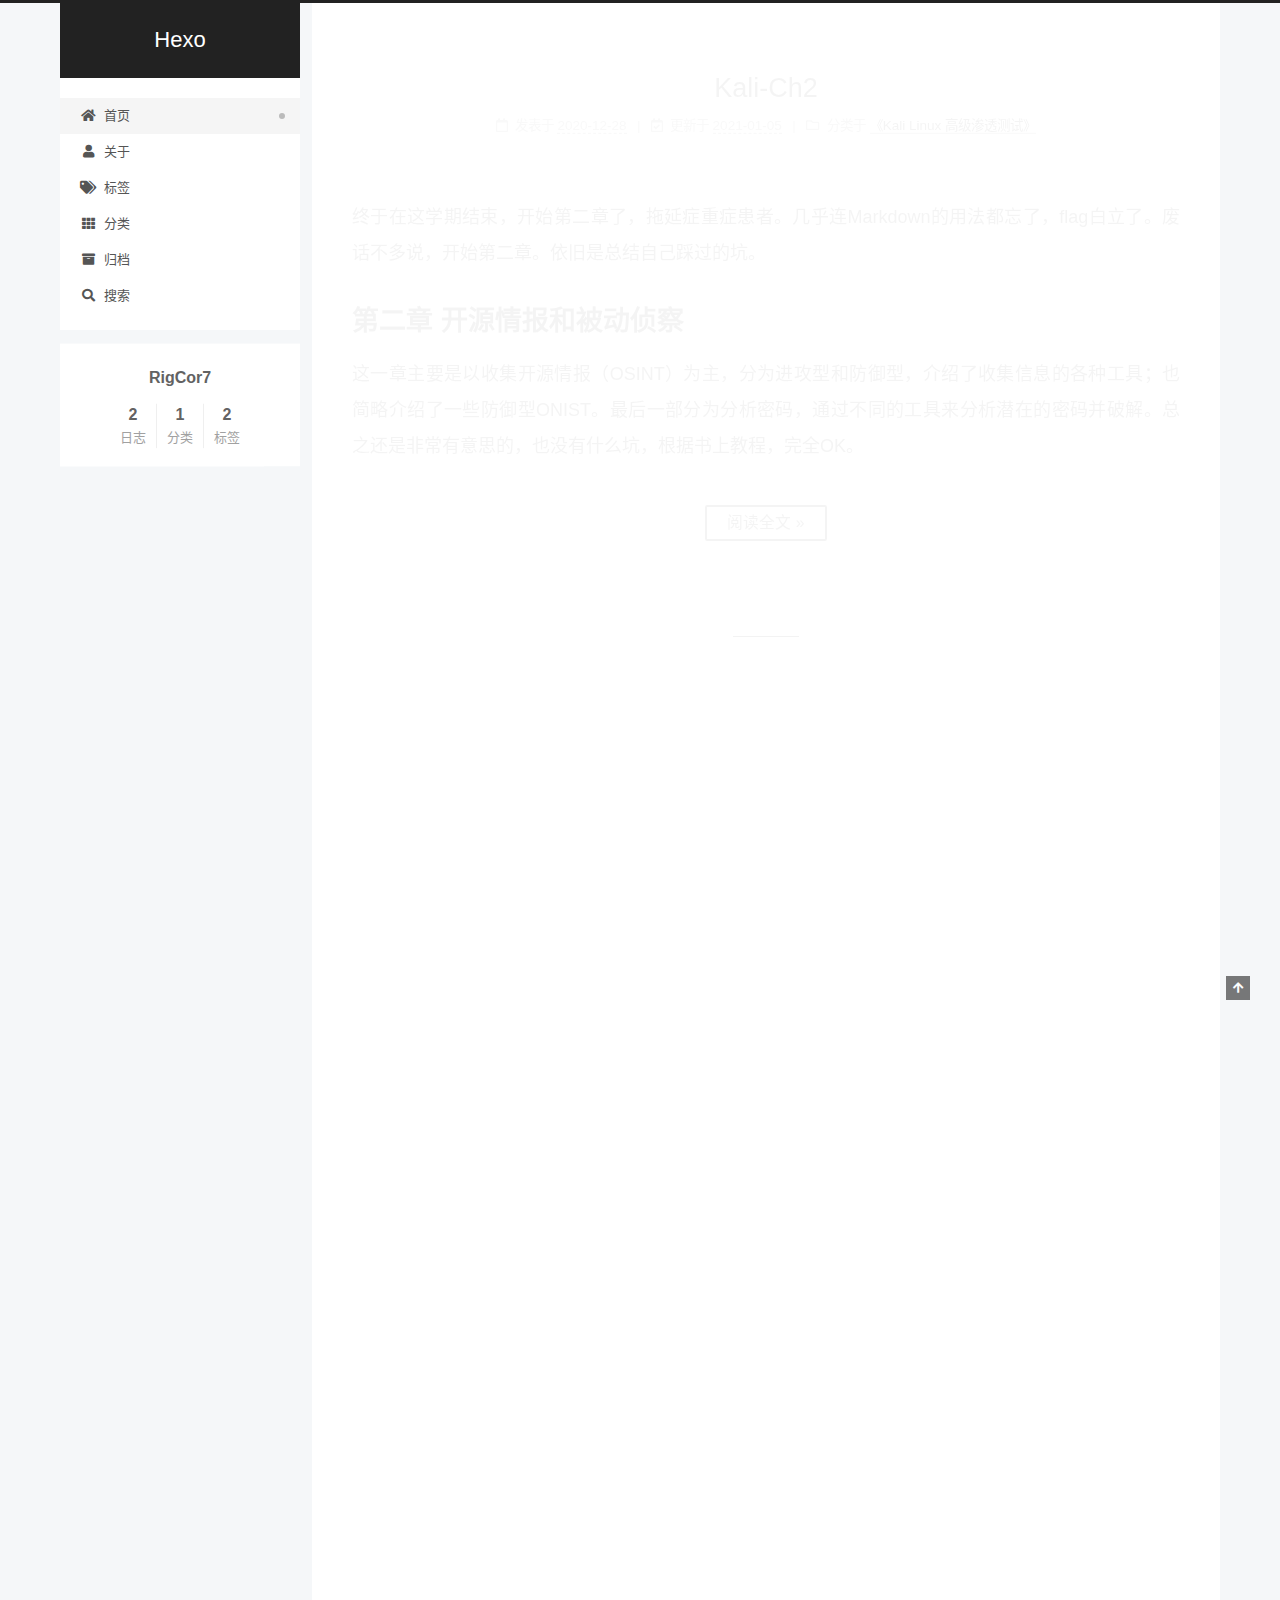
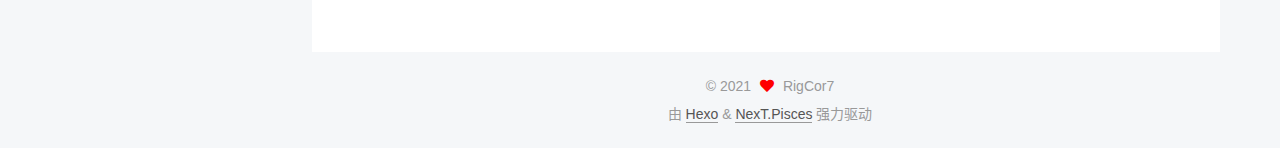
<file: index.html>
<!DOCTYPE html>
<html lang="zh-CN">
<head>
  <meta charset="UTF-8">
<meta name="viewport" content="width=device-width, initial-scale=1, maximum-scale=2">
<meta name="theme-color" content="#222">
<meta name="generator" content="Hexo 5.2.0">
  <link rel="apple-touch-icon" sizes="180x180" href="/images/apple-touch-icon-next.png">
  <link rel="icon" type="image/png" sizes="32x32" href="/images/favicon-32x32-next.png">
  <link rel="icon" type="image/png" sizes="16x16" href="/images/favicon-16x16-next.png">
  <link rel="mask-icon" href="/images/logo.svg" color="#222">
  <link rel="manifest" href="/images/manifest.json">
  <meta name="msapplication-config" content="/images/browserconfig.xml">

<link rel="stylesheet" href="/css/main.css">


<link rel="stylesheet" href="/lib/font-awesome/css/all.min.css">

<script id="hexo-configurations">
    var NexT = window.NexT || {};
    var CONFIG = {"hostname":"example.com","root":"/","scheme":"Pisces","version":"7.8.0","exturl":false,"sidebar":{"position":"left","display":"post","padding":18,"offset":12,"onmobile":false},"copycode":{"enable":false,"show_result":false,"style":null},"back2top":{"enable":true,"sidebar":false,"scrollpercent":false},"bookmark":{"enable":false,"color":"#222","save":"auto"},"fancybox":false,"mediumzoom":false,"lazyload":false,"pangu":false,"comments":{"style":"tabs","active":null,"storage":true,"lazyload":false,"nav":null},"algolia":{"hits":{"per_page":10},"labels":{"input_placeholder":"Search for Posts","hits_empty":"We didn't find any results for the search: ${query}","hits_stats":"${hits} results found in ${time} ms"}},"localsearch":{"enable":true,"trigger":"auto","top_n_per_article":1,"unescape":false,"preload":false},"motion":{"enable":true,"async":false,"transition":{"post_block":"fadeIn","post_header":"slideDownIn","post_body":"slideDownIn","coll_header":"slideLeftIn","sidebar":"slideUpIn"}},"path":"search.xml"};
  </script>

  <meta property="og:type" content="website">
<meta property="og:title" content="Hexo">
<meta property="og:url" content="http://example.com/index.html">
<meta property="og:site_name" content="Hexo">
<meta property="og:locale" content="zh_CN">
<meta property="article:author" content="RigCor7">
<meta name="twitter:card" content="summary">

<link rel="canonical" href="http://example.com/">


<script id="page-configurations">
  // https://hexo.io/docs/variables.html
  CONFIG.page = {
    sidebar: "",
    isHome : true,
    isPost : false,
    lang   : 'zh-CN'
  };
</script>

  <title>Hexo</title>
  






  <noscript>
  <style>
  .use-motion .brand,
  .use-motion .menu-item,
  .sidebar-inner,
  .use-motion .post-block,
  .use-motion .pagination,
  .use-motion .comments,
  .use-motion .post-header,
  .use-motion .post-body,
  .use-motion .collection-header { opacity: initial; }

  .use-motion .site-title,
  .use-motion .site-subtitle {
    opacity: initial;
    top: initial;
  }

  .use-motion .logo-line-before i { left: initial; }
  .use-motion .logo-line-after i { right: initial; }
  </style>
</noscript>

<link rel="alternate" href="/atom.xml" title="Hexo" type="application/atom+xml">
</head>

<body itemscope itemtype="http://schema.org/WebPage">
  <div class="container use-motion">
    <div class="headband"></div>

    <header class="header" itemscope itemtype="http://schema.org/WPHeader">
      <div class="header-inner"><div class="site-brand-container">
  <div class="site-nav-toggle">
    <div class="toggle" aria-label="切换导航栏">
      <span class="toggle-line toggle-line-first"></span>
      <span class="toggle-line toggle-line-middle"></span>
      <span class="toggle-line toggle-line-last"></span>
    </div>
  </div>

  <div class="site-meta">

    <a href="/" class="brand" rel="start">
      <span class="logo-line-before"><i></i></span>
      <h1 class="site-title">Hexo</h1>
      <span class="logo-line-after"><i></i></span>
    </a>
  </div>

  <div class="site-nav-right">
    <div class="toggle popup-trigger">
        <i class="fa fa-search fa-fw fa-lg"></i>
    </div>
  </div>
</div>




<nav class="site-nav">
  <ul id="menu" class="main-menu menu">
        <li class="menu-item menu-item-home">

    <a href="/" rel="section"><i class="fa fa-home fa-fw"></i>首页</a>

  </li>
        <li class="menu-item menu-item-about">

    <a href="/about/" rel="section"><i class="fa fa-user fa-fw"></i>关于</a>

  </li>
        <li class="menu-item menu-item-tags">

    <a href="/tags/" rel="section"><i class="fa fa-tags fa-fw"></i>标签</a>

  </li>
        <li class="menu-item menu-item-categories">

    <a href="/categories/" rel="section"><i class="fa fa-th fa-fw"></i>分类</a>

  </li>
        <li class="menu-item menu-item-archives">

    <a href="/archives/" rel="section"><i class="fa fa-archive fa-fw"></i>归档</a>

  </li>
      <li class="menu-item menu-item-search">
        <a role="button" class="popup-trigger"><i class="fa fa-search fa-fw"></i>搜索
        </a>
      </li>
  </ul>
</nav>



  <div class="search-pop-overlay">
    <div class="popup search-popup">
        <div class="search-header">
  <span class="search-icon">
    <i class="fa fa-search"></i>
  </span>
  <div class="search-input-container">
    <input autocomplete="off" autocapitalize="off"
           placeholder="搜索..." spellcheck="false"
           type="search" class="search-input">
  </div>
  <span class="popup-btn-close">
    <i class="fa fa-times-circle"></i>
  </span>
</div>
<div id="search-result">
  <div id="no-result">
    <i class="fa fa-spinner fa-pulse fa-5x fa-fw"></i>
  </div>
</div>

    </div>
  </div>

</div>
    </header>

    
  <div class="back-to-top">
    <i class="fa fa-arrow-up"></i>
    <span>0%</span>
  </div>


    <main class="main">
      <div class="main-inner">
        <div class="content-wrap">
          

          <div class="content index posts-expand">
            
      
  
  
  <article itemscope itemtype="http://schema.org/Article" class="post-block" lang="zh-CN">
    <link itemprop="mainEntityOfPage" href="http://example.com/2020/12/28/Kali-Ch2/">

    <span hidden itemprop="author" itemscope itemtype="http://schema.org/Person">
      <meta itemprop="image" content="/images/avatar.gif">
      <meta itemprop="name" content="RigCor7">
      <meta itemprop="description" content="">
    </span>

    <span hidden itemprop="publisher" itemscope itemtype="http://schema.org/Organization">
      <meta itemprop="name" content="Hexo">
    </span>
      <header class="post-header">
        <h2 class="post-title" itemprop="name headline">
          
            <a href="/2020/12/28/Kali-Ch2/" class="post-title-link" itemprop="url">Kali-Ch2</a>
        </h2>

        <div class="post-meta">
            <span class="post-meta-item">
              <span class="post-meta-item-icon">
                <i class="far fa-calendar"></i>
              </span>
              <span class="post-meta-item-text">发表于</span>

              <time title="创建时间：2020-12-28 21:01:27" itemprop="dateCreated datePublished" datetime="2020-12-28T21:01:27+08:00">2020-12-28</time>
            </span>
              <span class="post-meta-item">
                <span class="post-meta-item-icon">
                  <i class="far fa-calendar-check"></i>
                </span>
                <span class="post-meta-item-text">更新于</span>
                <time title="修改时间：2021-01-05 22:22:42" itemprop="dateModified" datetime="2021-01-05T22:22:42+08:00">2021-01-05</time>
              </span>
            <span class="post-meta-item">
              <span class="post-meta-item-icon">
                <i class="far fa-folder"></i>
              </span>
              <span class="post-meta-item-text">分类于</span>
                <span itemprop="about" itemscope itemtype="http://schema.org/Thing">
                  <a href="/categories/%E3%80%8AKali-Linux-%E9%AB%98%E7%BA%A7%E6%B8%97%E9%80%8F%E6%B5%8B%E8%AF%95%E3%80%8B/" itemprop="url" rel="index"><span itemprop="name">《Kali Linux 高级渗透测试》</span></a>
                </span>
            </span>

          

        </div>
      </header>

    
    
    
    <div class="post-body" itemprop="articleBody">

      
          <p>终于在这学期结束，开始第二章了，拖延症重症患者。几乎连Markdown的用法都忘了，flag白立了。废话不多说，开始第二章。依旧是总结自己踩过的坑。</p>
<h1 id="第二章-开源情报和被动侦察"><a href="#第二章-开源情报和被动侦察" class="headerlink" title="第二章 开源情报和被动侦察"></a>第二章 开源情报和被动侦察</h1><p>这一章主要是以收集开源情报（OSINT）为主，分为进攻型和防御型，介绍了收集信息的各种工具；也简略介绍了一些防御型ONIST。最后一部分为分析密码，通过不同的工具来分析潜在的密码并破解。总之还是非常有意思的，也没有什么坑，根据书上教程，完全OK。</p>
          <!--noindex-->
            <div class="post-button">
              <a class="btn" href="/2020/12/28/Kali-Ch2/#more" rel="contents">
                阅读全文 &raquo;
              </a>
            </div>
          <!--/noindex-->
        
      
    </div>

    
    
    
      <footer class="post-footer">
        <div class="post-eof"></div>
      </footer>
  </article>
  
  
  

      
  
  
  <article itemscope itemtype="http://schema.org/Article" class="post-block" lang="zh-CN">
    <link itemprop="mainEntityOfPage" href="http://example.com/2020/10/05/Kali-Ch1/">

    <span hidden itemprop="author" itemscope itemtype="http://schema.org/Person">
      <meta itemprop="image" content="/images/avatar.gif">
      <meta itemprop="name" content="RigCor7">
      <meta itemprop="description" content="">
    </span>

    <span hidden itemprop="publisher" itemscope itemtype="http://schema.org/Organization">
      <meta itemprop="name" content="Hexo">
    </span>
      <header class="post-header">
        <h2 class="post-title" itemprop="name headline">
          
            <a href="/2020/10/05/Kali-Ch1/" class="post-title-link" itemprop="url">《Kali Linux 高级渗透测试》Ch1 学习记录</a>
        </h2>

        <div class="post-meta">
            <span class="post-meta-item">
              <span class="post-meta-item-icon">
                <i class="far fa-calendar"></i>
              </span>
              <span class="post-meta-item-text">发表于</span>

              <time title="创建时间：2020-10-05 23:04:33" itemprop="dateCreated datePublished" datetime="2020-10-05T23:04:33+08:00">2020-10-05</time>
            </span>
              <span class="post-meta-item">
                <span class="post-meta-item-icon">
                  <i class="far fa-calendar-check"></i>
                </span>
                <span class="post-meta-item-text">更新于</span>
                <time title="修改时间：2020-10-06 20:25:14" itemprop="dateModified" datetime="2020-10-06T20:25:14+08:00">2020-10-06</time>
              </span>
            <span class="post-meta-item">
              <span class="post-meta-item-icon">
                <i class="far fa-folder"></i>
              </span>
              <span class="post-meta-item-text">分类于</span>
                <span itemprop="about" itemscope itemtype="http://schema.org/Thing">
                  <a href="/categories/%E3%80%8AKali-Linux-%E9%AB%98%E7%BA%A7%E6%B8%97%E9%80%8F%E6%B5%8B%E8%AF%95%E3%80%8B/" itemprop="url" rel="index"><span itemprop="name">《Kali Linux 高级渗透测试》</span></a>
                </span>
            </span>

          

        </div>
      </header>

    
    
    
    <div class="post-body" itemprop="articleBody">

      
          <p>一直对网络安全感兴趣，希望能从这本书里学到一些技术和相关概念。写记录主要是将自己踩到的坑记录下来，希望对后面学习的人有帮助，同时也提高自己的markdown水平。</p>
<h1 id="第一章-基于目标的渗透测试"><a href="#第一章-基于目标的渗透测试" class="headerlink" title="第一章 基于目标的渗透测试"></a>第一章 基于目标的渗透测试</h1><p>第一章首先简单的介绍了一下有关安全的概念，其主要讲解的是kali的安装以及目标靶机的安装。</p>
<h2 id="第一节-Kali安装"><a href="#第一节-Kali安装" class="headerlink" title="第一节 Kali安装"></a>第一节 Kali安装</h2><p>我是windows10系统，直接按照书上的教程将kali安装到visualbox。</p>
<h2 id="第二节-安装靶机"><a href="#第二节-安装靶机" class="headerlink" title="第二节  安装靶机"></a>第二节  安装靶机</h2><p>因为不熟悉windows server 2008 R2等系统，故这一部分踩坑较多。</p>
<h3 id="Windows-Server-2008-R2"><a href="#Windows-Server-2008-R2" class="headerlink" title="Windows Server 2008 R2"></a>Windows Server 2008 R2</h3><p>首先，安装系统并无问题，只需要注意在设定密码时，需要大小写以及数字，最少6位。</p>
<p>问题出在后续安装Mutillidae上，由于这个需要用到XAMPP或者其他所具备的PHP以及MySQL环境，故安装XAMPP。但由于windows server 2008 R2系统缺少<a target="_blank" rel="noopener" href="https://www.jianshu.com/p/d1389e9306d0"><strong>三个必要补丁</strong></a>，同时不知道为什么微软将这三个补丁的安装都404了，故无法安装VC12以及VC15。但我尝试了VC11,是可以成功的，故XAMPP也选择了需要VC11的版本。</p>
          <!--noindex-->
            <div class="post-button">
              <a class="btn" href="/2020/10/05/Kali-Ch1/#more" rel="contents">
                阅读全文 &raquo;
              </a>
            </div>
          <!--/noindex-->
        
      
    </div>

    
    
    
      <footer class="post-footer">
        <div class="post-eof"></div>
      </footer>
  </article>
  
  
  


  



          </div>
          

<script>
  window.addEventListener('tabs:register', () => {
    let { activeClass } = CONFIG.comments;
    if (CONFIG.comments.storage) {
      activeClass = localStorage.getItem('comments_active') || activeClass;
    }
    if (activeClass) {
      let activeTab = document.querySelector(`a[href="#comment-${activeClass}"]`);
      if (activeTab) {
        activeTab.click();
      }
    }
  });
  if (CONFIG.comments.storage) {
    window.addEventListener('tabs:click', event => {
      if (!event.target.matches('.tabs-comment .tab-content .tab-pane')) return;
      let commentClass = event.target.classList[1];
      localStorage.setItem('comments_active', commentClass);
    });
  }
</script>

        </div>
          
  
  <div class="toggle sidebar-toggle">
    <span class="toggle-line toggle-line-first"></span>
    <span class="toggle-line toggle-line-middle"></span>
    <span class="toggle-line toggle-line-last"></span>
  </div>

  <aside class="sidebar">
    <div class="sidebar-inner">

      <ul class="sidebar-nav motion-element">
        <li class="sidebar-nav-toc">
          文章目录
        </li>
        <li class="sidebar-nav-overview">
          站点概览
        </li>
      </ul>

      <!--noindex-->
      <div class="post-toc-wrap sidebar-panel">
      </div>
      <!--/noindex-->

      <div class="site-overview-wrap sidebar-panel">
        <div class="site-author motion-element" itemprop="author" itemscope itemtype="http://schema.org/Person">
  <p class="site-author-name" itemprop="name">RigCor7</p>
  <div class="site-description" itemprop="description"></div>
</div>
<div class="site-state-wrap motion-element">
  <nav class="site-state">
      <div class="site-state-item site-state-posts">
          <a href="/archives/">
        
          <span class="site-state-item-count">2</span>
          <span class="site-state-item-name">日志</span>
        </a>
      </div>
      <div class="site-state-item site-state-categories">
            <a href="/categories/">
          
        <span class="site-state-item-count">1</span>
        <span class="site-state-item-name">分类</span></a>
      </div>
      <div class="site-state-item site-state-tags">
            <a href="/tags/">
          
        <span class="site-state-item-count">2</span>
        <span class="site-state-item-name">标签</span></a>
      </div>
  </nav>
</div>



      </div>

    </div>
  </aside>
  <div id="sidebar-dimmer"></div>


      </div>
    </main>

    <footer class="footer">
      <div class="footer-inner">
        

        

<div class="copyright">
  
  &copy; 
  <span itemprop="copyrightYear">2021</span>
  <span class="with-love">
    <i class="fa fa-heart"></i>
  </span>
  <span class="author" itemprop="copyrightHolder">RigCor7</span>
</div>
  <div class="powered-by">由 <a href="https://hexo.io/" class="theme-link" rel="noopener" target="_blank">Hexo</a> & <a href="https://pisces.theme-next.org/" class="theme-link" rel="noopener" target="_blank">NexT.Pisces</a> 强力驱动
  </div>

        








      </div>
    </footer>
  </div>

  
  <script src="/lib/anime.min.js"></script>
  <script src="/lib/velocity/velocity.min.js"></script>
  <script src="/lib/velocity/velocity.ui.min.js"></script>

<script src="/js/utils.js"></script>

<script src="/js/motion.js"></script>


<script src="/js/schemes/pisces.js"></script>


<script src="/js/next-boot.js"></script>




  




  
<script src="/js/local-search.js"></script>













  

  

</body>
</html>
</file>
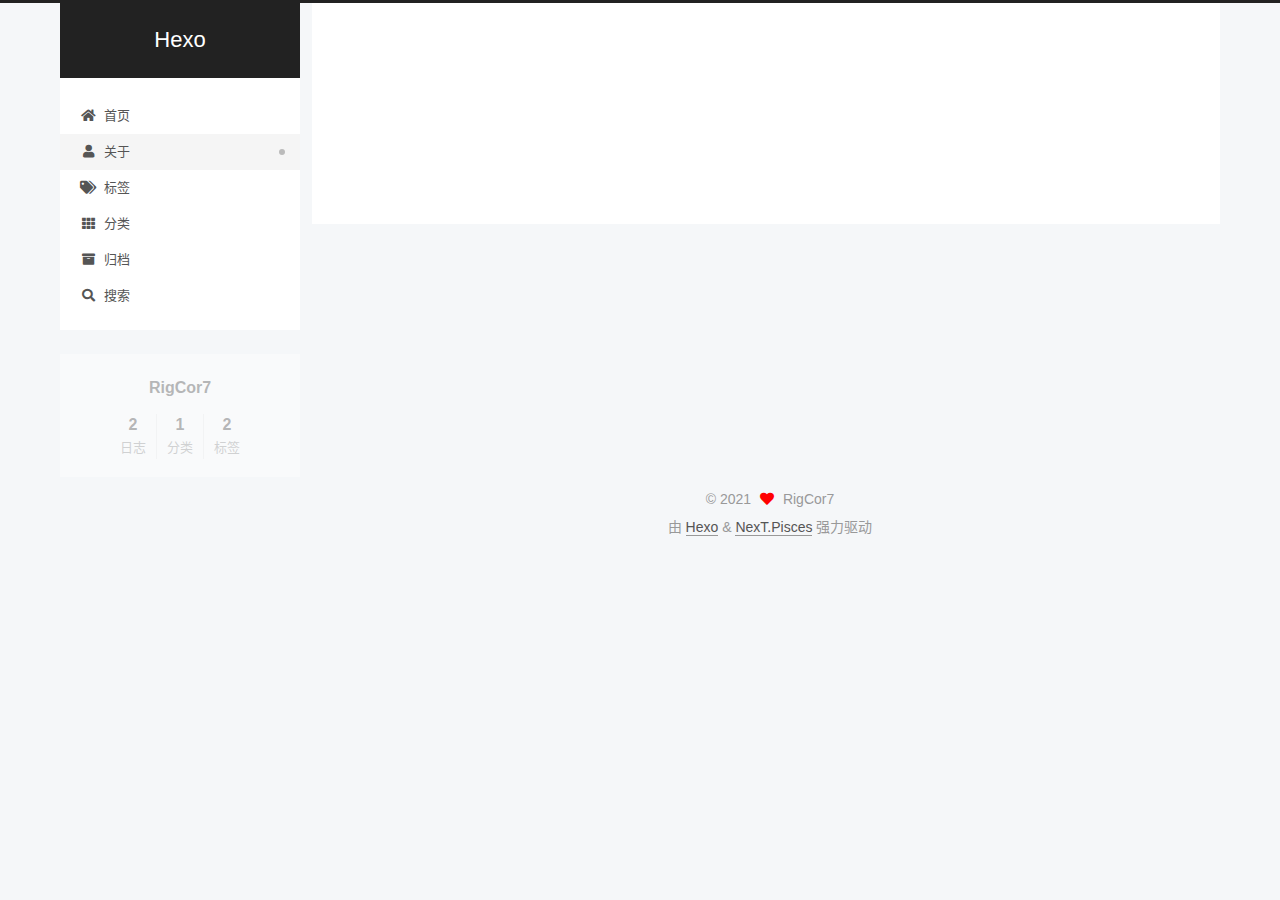
<file: about/index.html>
<!DOCTYPE html>
<html lang="zh-CN">
<head>
  <meta charset="UTF-8">
<meta name="viewport" content="width=device-width, initial-scale=1, maximum-scale=2">
<meta name="theme-color" content="#222">
<meta name="generator" content="Hexo 5.2.0">
  <link rel="apple-touch-icon" sizes="180x180" href="/images/apple-touch-icon-next.png">
  <link rel="icon" type="image/png" sizes="32x32" href="/images/favicon-32x32-next.png">
  <link rel="icon" type="image/png" sizes="16x16" href="/images/favicon-16x16-next.png">
  <link rel="mask-icon" href="/images/logo.svg" color="#222">
  <link rel="manifest" href="/images/manifest.json">
  <meta name="msapplication-config" content="/images/browserconfig.xml">

<link rel="stylesheet" href="/css/main.css">


<link rel="stylesheet" href="/lib/font-awesome/css/all.min.css">

<script id="hexo-configurations">
    var NexT = window.NexT || {};
    var CONFIG = {"hostname":"example.com","root":"/","scheme":"Pisces","version":"7.8.0","exturl":false,"sidebar":{"position":"left","display":"post","padding":18,"offset":12,"onmobile":false},"copycode":{"enable":false,"show_result":false,"style":null},"back2top":{"enable":true,"sidebar":false,"scrollpercent":false},"bookmark":{"enable":false,"color":"#222","save":"auto"},"fancybox":false,"mediumzoom":false,"lazyload":false,"pangu":false,"comments":{"style":"tabs","active":null,"storage":true,"lazyload":false,"nav":null},"algolia":{"hits":{"per_page":10},"labels":{"input_placeholder":"Search for Posts","hits_empty":"We didn't find any results for the search: ${query}","hits_stats":"${hits} results found in ${time} ms"}},"localsearch":{"enable":true,"trigger":"auto","top_n_per_article":1,"unescape":false,"preload":false},"motion":{"enable":true,"async":false,"transition":{"post_block":"fadeIn","post_header":"slideDownIn","post_body":"slideDownIn","coll_header":"slideLeftIn","sidebar":"slideUpIn"}},"path":"search.xml"};
  </script>

  <meta property="og:type" content="website">
<meta property="og:title" content="关于">
<meta property="og:url" content="http://example.com/about/index.html">
<meta property="og:site_name" content="Hexo">
<meta property="og:locale" content="zh_CN">
<meta property="article:published_time" content="2020-10-05T14:59:15.000Z">
<meta property="article:modified_time" content="2020-10-05T15:19:57.697Z">
<meta property="article:author" content="RigCor7">
<meta name="twitter:card" content="summary">

<link rel="canonical" href="http://example.com/about/">


<script id="page-configurations">
  // https://hexo.io/docs/variables.html
  CONFIG.page = {
    sidebar: "",
    isHome : false,
    isPost : false,
    lang   : 'zh-CN'
  };
</script>

  <title>关于 | Hexo
</title>
  






  <noscript>
  <style>
  .use-motion .brand,
  .use-motion .menu-item,
  .sidebar-inner,
  .use-motion .post-block,
  .use-motion .pagination,
  .use-motion .comments,
  .use-motion .post-header,
  .use-motion .post-body,
  .use-motion .collection-header { opacity: initial; }

  .use-motion .site-title,
  .use-motion .site-subtitle {
    opacity: initial;
    top: initial;
  }

  .use-motion .logo-line-before i { left: initial; }
  .use-motion .logo-line-after i { right: initial; }
  </style>
</noscript>

<link rel="alternate" href="/atom.xml" title="Hexo" type="application/atom+xml">
</head>

<body itemscope itemtype="http://schema.org/WebPage">
  <div class="container use-motion">
    <div class="headband"></div>

    <header class="header" itemscope itemtype="http://schema.org/WPHeader">
      <div class="header-inner"><div class="site-brand-container">
  <div class="site-nav-toggle">
    <div class="toggle" aria-label="切换导航栏">
      <span class="toggle-line toggle-line-first"></span>
      <span class="toggle-line toggle-line-middle"></span>
      <span class="toggle-line toggle-line-last"></span>
    </div>
  </div>

  <div class="site-meta">

    <a href="/" class="brand" rel="start">
      <span class="logo-line-before"><i></i></span>
      <h1 class="site-title">Hexo</h1>
      <span class="logo-line-after"><i></i></span>
    </a>
  </div>

  <div class="site-nav-right">
    <div class="toggle popup-trigger">
        <i class="fa fa-search fa-fw fa-lg"></i>
    </div>
  </div>
</div>




<nav class="site-nav">
  <ul id="menu" class="main-menu menu">
        <li class="menu-item menu-item-home">

    <a href="/" rel="section"><i class="fa fa-home fa-fw"></i>首页</a>

  </li>
        <li class="menu-item menu-item-about">

    <a href="/about/" rel="section"><i class="fa fa-user fa-fw"></i>关于</a>

  </li>
        <li class="menu-item menu-item-tags">

    <a href="/tags/" rel="section"><i class="fa fa-tags fa-fw"></i>标签</a>

  </li>
        <li class="menu-item menu-item-categories">

    <a href="/categories/" rel="section"><i class="fa fa-th fa-fw"></i>分类</a>

  </li>
        <li class="menu-item menu-item-archives">

    <a href="/archives/" rel="section"><i class="fa fa-archive fa-fw"></i>归档</a>

  </li>
      <li class="menu-item menu-item-search">
        <a role="button" class="popup-trigger"><i class="fa fa-search fa-fw"></i>搜索
        </a>
      </li>
  </ul>
</nav>



  <div class="search-pop-overlay">
    <div class="popup search-popup">
        <div class="search-header">
  <span class="search-icon">
    <i class="fa fa-search"></i>
  </span>
  <div class="search-input-container">
    <input autocomplete="off" autocapitalize="off"
           placeholder="搜索..." spellcheck="false"
           type="search" class="search-input">
  </div>
  <span class="popup-btn-close">
    <i class="fa fa-times-circle"></i>
  </span>
</div>
<div id="search-result">
  <div id="no-result">
    <i class="fa fa-spinner fa-pulse fa-5x fa-fw"></i>
  </div>
</div>

    </div>
  </div>

</div>
    </header>

    
  <div class="back-to-top">
    <i class="fa fa-arrow-up"></i>
    <span>0%</span>
  </div>


    <main class="main">
      <div class="main-inner">
        <div class="content-wrap">
          
  
  

          <div class="content page posts-expand">
            

    
    
    
    <div class="post-block" lang="zh-CN">
      <header class="post-header">

<h1 class="post-title" itemprop="name headline">关于
</h1>

<div class="post-meta">
  

</div>

</header>

      
      
      
      <div class="post-body">
          
      </div>
      
      
      
    </div>
    

    
    
    


          </div>
          

<script>
  window.addEventListener('tabs:register', () => {
    let { activeClass } = CONFIG.comments;
    if (CONFIG.comments.storage) {
      activeClass = localStorage.getItem('comments_active') || activeClass;
    }
    if (activeClass) {
      let activeTab = document.querySelector(`a[href="#comment-${activeClass}"]`);
      if (activeTab) {
        activeTab.click();
      }
    }
  });
  if (CONFIG.comments.storage) {
    window.addEventListener('tabs:click', event => {
      if (!event.target.matches('.tabs-comment .tab-content .tab-pane')) return;
      let commentClass = event.target.classList[1];
      localStorage.setItem('comments_active', commentClass);
    });
  }
</script>

        </div>
          
  
  <div class="toggle sidebar-toggle">
    <span class="toggle-line toggle-line-first"></span>
    <span class="toggle-line toggle-line-middle"></span>
    <span class="toggle-line toggle-line-last"></span>
  </div>

  <aside class="sidebar">
    <div class="sidebar-inner">

      <ul class="sidebar-nav motion-element">
        <li class="sidebar-nav-toc">
          文章目录
        </li>
        <li class="sidebar-nav-overview">
          站点概览
        </li>
      </ul>

      <!--noindex-->
      <div class="post-toc-wrap sidebar-panel">
      </div>
      <!--/noindex-->

      <div class="site-overview-wrap sidebar-panel">
        <div class="site-author motion-element" itemprop="author" itemscope itemtype="http://schema.org/Person">
  <p class="site-author-name" itemprop="name">RigCor7</p>
  <div class="site-description" itemprop="description"></div>
</div>
<div class="site-state-wrap motion-element">
  <nav class="site-state">
      <div class="site-state-item site-state-posts">
          <a href="/archives/">
        
          <span class="site-state-item-count">2</span>
          <span class="site-state-item-name">日志</span>
        </a>
      </div>
      <div class="site-state-item site-state-categories">
            <a href="/categories/">
          
        <span class="site-state-item-count">1</span>
        <span class="site-state-item-name">分类</span></a>
      </div>
      <div class="site-state-item site-state-tags">
            <a href="/tags/">
          
        <span class="site-state-item-count">2</span>
        <span class="site-state-item-name">标签</span></a>
      </div>
  </nav>
</div>



      </div>

    </div>
  </aside>
  <div id="sidebar-dimmer"></div>


      </div>
    </main>

    <footer class="footer">
      <div class="footer-inner">
        

        

<div class="copyright">
  
  &copy; 
  <span itemprop="copyrightYear">2021</span>
  <span class="with-love">
    <i class="fa fa-heart"></i>
  </span>
  <span class="author" itemprop="copyrightHolder">RigCor7</span>
</div>
  <div class="powered-by">由 <a href="https://hexo.io/" class="theme-link" rel="noopener" target="_blank">Hexo</a> & <a href="https://pisces.theme-next.org/" class="theme-link" rel="noopener" target="_blank">NexT.Pisces</a> 强力驱动
  </div>

        








      </div>
    </footer>
  </div>

  
  <script src="/lib/anime.min.js"></script>
  <script src="/lib/velocity/velocity.min.js"></script>
  <script src="/lib/velocity/velocity.ui.min.js"></script>

<script src="/js/utils.js"></script>

<script src="/js/motion.js"></script>


<script src="/js/schemes/pisces.js"></script>


<script src="/js/next-boot.js"></script>




  




  
<script src="/js/local-search.js"></script>













  

  

</body>
</html>
</file>
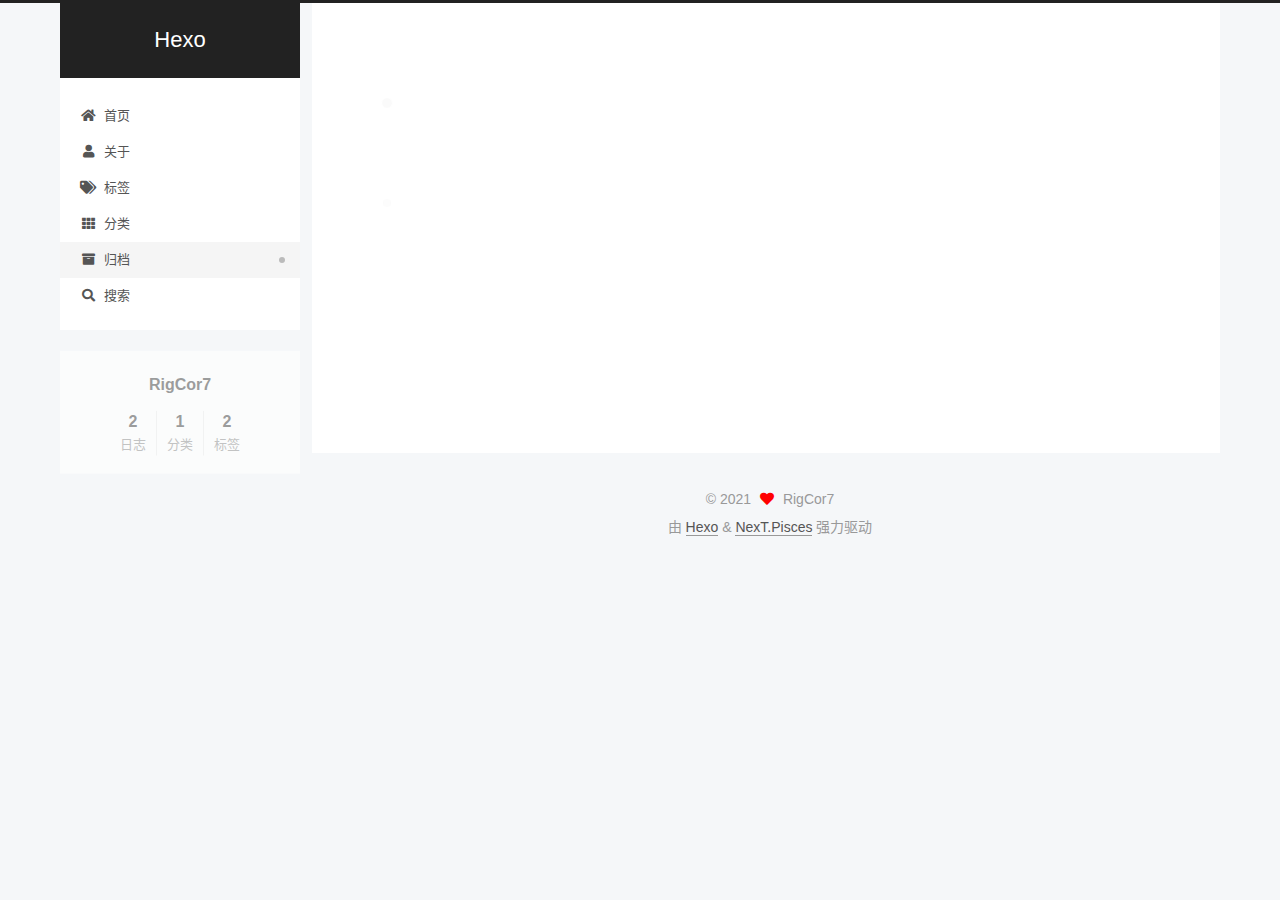
<file: archives/index.html>
<!DOCTYPE html>
<html lang="zh-CN">
<head>
  <meta charset="UTF-8">
<meta name="viewport" content="width=device-width, initial-scale=1, maximum-scale=2">
<meta name="theme-color" content="#222">
<meta name="generator" content="Hexo 5.2.0">
  <link rel="apple-touch-icon" sizes="180x180" href="/images/apple-touch-icon-next.png">
  <link rel="icon" type="image/png" sizes="32x32" href="/images/favicon-32x32-next.png">
  <link rel="icon" type="image/png" sizes="16x16" href="/images/favicon-16x16-next.png">
  <link rel="mask-icon" href="/images/logo.svg" color="#222">
  <link rel="manifest" href="/images/manifest.json">
  <meta name="msapplication-config" content="/images/browserconfig.xml">

<link rel="stylesheet" href="/css/main.css">


<link rel="stylesheet" href="/lib/font-awesome/css/all.min.css">

<script id="hexo-configurations">
    var NexT = window.NexT || {};
    var CONFIG = {"hostname":"example.com","root":"/","scheme":"Pisces","version":"7.8.0","exturl":false,"sidebar":{"position":"left","display":"post","padding":18,"offset":12,"onmobile":false},"copycode":{"enable":false,"show_result":false,"style":null},"back2top":{"enable":true,"sidebar":false,"scrollpercent":false},"bookmark":{"enable":false,"color":"#222","save":"auto"},"fancybox":false,"mediumzoom":false,"lazyload":false,"pangu":false,"comments":{"style":"tabs","active":null,"storage":true,"lazyload":false,"nav":null},"algolia":{"hits":{"per_page":10},"labels":{"input_placeholder":"Search for Posts","hits_empty":"We didn't find any results for the search: ${query}","hits_stats":"${hits} results found in ${time} ms"}},"localsearch":{"enable":true,"trigger":"auto","top_n_per_article":1,"unescape":false,"preload":false},"motion":{"enable":true,"async":false,"transition":{"post_block":"fadeIn","post_header":"slideDownIn","post_body":"slideDownIn","coll_header":"slideLeftIn","sidebar":"slideUpIn"}},"path":"search.xml"};
  </script>

  <meta property="og:type" content="website">
<meta property="og:title" content="Hexo">
<meta property="og:url" content="http://example.com/archives/index.html">
<meta property="og:site_name" content="Hexo">
<meta property="og:locale" content="zh_CN">
<meta property="article:author" content="RigCor7">
<meta name="twitter:card" content="summary">

<link rel="canonical" href="http://example.com/archives/">


<script id="page-configurations">
  // https://hexo.io/docs/variables.html
  CONFIG.page = {
    sidebar: "",
    isHome : false,
    isPost : false,
    lang   : 'zh-CN'
  };
</script>

  <title>归档 | Hexo</title>
  






  <noscript>
  <style>
  .use-motion .brand,
  .use-motion .menu-item,
  .sidebar-inner,
  .use-motion .post-block,
  .use-motion .pagination,
  .use-motion .comments,
  .use-motion .post-header,
  .use-motion .post-body,
  .use-motion .collection-header { opacity: initial; }

  .use-motion .site-title,
  .use-motion .site-subtitle {
    opacity: initial;
    top: initial;
  }

  .use-motion .logo-line-before i { left: initial; }
  .use-motion .logo-line-after i { right: initial; }
  </style>
</noscript>

<link rel="alternate" href="/atom.xml" title="Hexo" type="application/atom+xml">
</head>

<body itemscope itemtype="http://schema.org/WebPage">
  <div class="container use-motion">
    <div class="headband"></div>

    <header class="header" itemscope itemtype="http://schema.org/WPHeader">
      <div class="header-inner"><div class="site-brand-container">
  <div class="site-nav-toggle">
    <div class="toggle" aria-label="切换导航栏">
      <span class="toggle-line toggle-line-first"></span>
      <span class="toggle-line toggle-line-middle"></span>
      <span class="toggle-line toggle-line-last"></span>
    </div>
  </div>

  <div class="site-meta">

    <a href="/" class="brand" rel="start">
      <span class="logo-line-before"><i></i></span>
      <h1 class="site-title">Hexo</h1>
      <span class="logo-line-after"><i></i></span>
    </a>
  </div>

  <div class="site-nav-right">
    <div class="toggle popup-trigger">
        <i class="fa fa-search fa-fw fa-lg"></i>
    </div>
  </div>
</div>




<nav class="site-nav">
  <ul id="menu" class="main-menu menu">
        <li class="menu-item menu-item-home">

    <a href="/" rel="section"><i class="fa fa-home fa-fw"></i>首页</a>

  </li>
        <li class="menu-item menu-item-about">

    <a href="/about/" rel="section"><i class="fa fa-user fa-fw"></i>关于</a>

  </li>
        <li class="menu-item menu-item-tags">

    <a href="/tags/" rel="section"><i class="fa fa-tags fa-fw"></i>标签</a>

  </li>
        <li class="menu-item menu-item-categories">

    <a href="/categories/" rel="section"><i class="fa fa-th fa-fw"></i>分类</a>

  </li>
        <li class="menu-item menu-item-archives">

    <a href="/archives/" rel="section"><i class="fa fa-archive fa-fw"></i>归档</a>

  </li>
      <li class="menu-item menu-item-search">
        <a role="button" class="popup-trigger"><i class="fa fa-search fa-fw"></i>搜索
        </a>
      </li>
  </ul>
</nav>



  <div class="search-pop-overlay">
    <div class="popup search-popup">
        <div class="search-header">
  <span class="search-icon">
    <i class="fa fa-search"></i>
  </span>
  <div class="search-input-container">
    <input autocomplete="off" autocapitalize="off"
           placeholder="搜索..." spellcheck="false"
           type="search" class="search-input">
  </div>
  <span class="popup-btn-close">
    <i class="fa fa-times-circle"></i>
  </span>
</div>
<div id="search-result">
  <div id="no-result">
    <i class="fa fa-spinner fa-pulse fa-5x fa-fw"></i>
  </div>
</div>

    </div>
  </div>

</div>
    </header>

    
  <div class="back-to-top">
    <i class="fa fa-arrow-up"></i>
    <span>0%</span>
  </div>


    <main class="main">
      <div class="main-inner">
        <div class="content-wrap">
          

          <div class="content archive">
            

  
  
  
  <div class="post-block">
    <div class="posts-collapse">
      <div class="collection-title">
        <span class="collection-header">嗯..! 目前共计 2 篇日志。 继续努力。</span>
      </div>

      
    <div class="collection-year">
      <span class="collection-header">2020</span>
    </div>

  <article itemscope itemtype="http://schema.org/Article">
    <header class="post-header">

      <div class="post-meta">
        <time itemprop="dateCreated"
              datetime="2020-12-28T21:01:27+08:00"
              content="2020-12-28">
          12-28
        </time>
      </div>

      <div class="post-title">
          <a class="post-title-link" href="/2020/12/28/Kali-Ch2/" itemprop="url">
            <span itemprop="name">Kali-Ch2</span>
          </a>
      </div>

    </header>
  </article>

  <article itemscope itemtype="http://schema.org/Article">
    <header class="post-header">

      <div class="post-meta">
        <time itemprop="dateCreated"
              datetime="2020-10-05T23:04:33+08:00"
              content="2020-10-05">
          10-05
        </time>
      </div>

      <div class="post-title">
          <a class="post-title-link" href="/2020/10/05/Kali-Ch1/" itemprop="url">
            <span itemprop="name">《Kali Linux 高级渗透测试》Ch1 学习记录</span>
          </a>
      </div>

    </header>
  </article>


    </div>
  </div>
  
  
  

  



          </div>
          

<script>
  window.addEventListener('tabs:register', () => {
    let { activeClass } = CONFIG.comments;
    if (CONFIG.comments.storage) {
      activeClass = localStorage.getItem('comments_active') || activeClass;
    }
    if (activeClass) {
      let activeTab = document.querySelector(`a[href="#comment-${activeClass}"]`);
      if (activeTab) {
        activeTab.click();
      }
    }
  });
  if (CONFIG.comments.storage) {
    window.addEventListener('tabs:click', event => {
      if (!event.target.matches('.tabs-comment .tab-content .tab-pane')) return;
      let commentClass = event.target.classList[1];
      localStorage.setItem('comments_active', commentClass);
    });
  }
</script>

        </div>
          
  
  <div class="toggle sidebar-toggle">
    <span class="toggle-line toggle-line-first"></span>
    <span class="toggle-line toggle-line-middle"></span>
    <span class="toggle-line toggle-line-last"></span>
  </div>

  <aside class="sidebar">
    <div class="sidebar-inner">

      <ul class="sidebar-nav motion-element">
        <li class="sidebar-nav-toc">
          文章目录
        </li>
        <li class="sidebar-nav-overview">
          站点概览
        </li>
      </ul>

      <!--noindex-->
      <div class="post-toc-wrap sidebar-panel">
      </div>
      <!--/noindex-->

      <div class="site-overview-wrap sidebar-panel">
        <div class="site-author motion-element" itemprop="author" itemscope itemtype="http://schema.org/Person">
  <p class="site-author-name" itemprop="name">RigCor7</p>
  <div class="site-description" itemprop="description"></div>
</div>
<div class="site-state-wrap motion-element">
  <nav class="site-state">
      <div class="site-state-item site-state-posts">
          <a href="/archives/">
        
          <span class="site-state-item-count">2</span>
          <span class="site-state-item-name">日志</span>
        </a>
      </div>
      <div class="site-state-item site-state-categories">
            <a href="/categories/">
          
        <span class="site-state-item-count">1</span>
        <span class="site-state-item-name">分类</span></a>
      </div>
      <div class="site-state-item site-state-tags">
            <a href="/tags/">
          
        <span class="site-state-item-count">2</span>
        <span class="site-state-item-name">标签</span></a>
      </div>
  </nav>
</div>



      </div>

    </div>
  </aside>
  <div id="sidebar-dimmer"></div>


      </div>
    </main>

    <footer class="footer">
      <div class="footer-inner">
        

        

<div class="copyright">
  
  &copy; 
  <span itemprop="copyrightYear">2021</span>
  <span class="with-love">
    <i class="fa fa-heart"></i>
  </span>
  <span class="author" itemprop="copyrightHolder">RigCor7</span>
</div>
  <div class="powered-by">由 <a href="https://hexo.io/" class="theme-link" rel="noopener" target="_blank">Hexo</a> & <a href="https://pisces.theme-next.org/" class="theme-link" rel="noopener" target="_blank">NexT.Pisces</a> 强力驱动
  </div>

        








      </div>
    </footer>
  </div>

  
  <script src="/lib/anime.min.js"></script>
  <script src="/lib/velocity/velocity.min.js"></script>
  <script src="/lib/velocity/velocity.ui.min.js"></script>

<script src="/js/utils.js"></script>

<script src="/js/motion.js"></script>


<script src="/js/schemes/pisces.js"></script>


<script src="/js/next-boot.js"></script>




  




  
<script src="/js/local-search.js"></script>













  

  

</body>
</html>
</file>
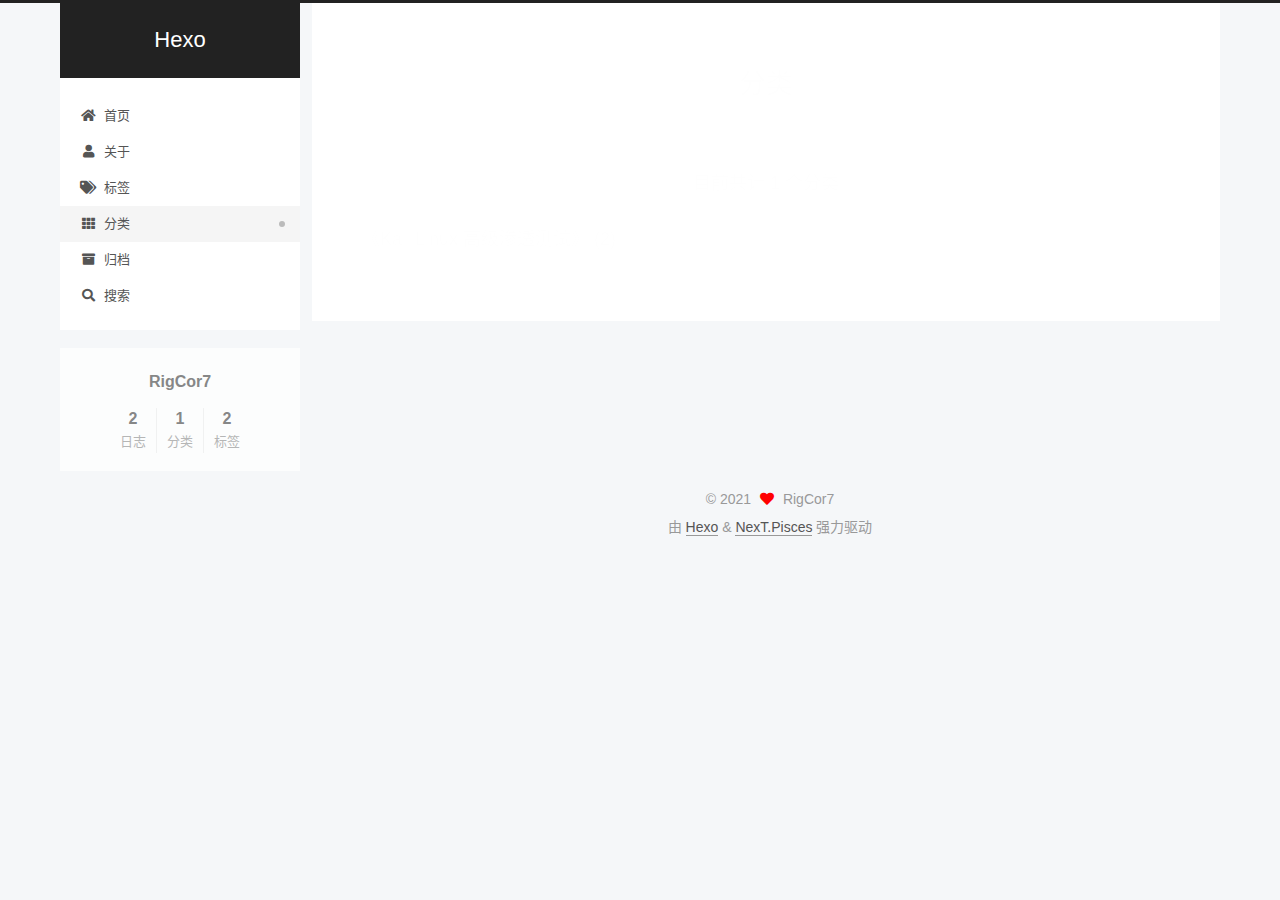
<file: categories/index.html>
<!DOCTYPE html>
<html lang="zh-CN">
<head>
  <meta charset="UTF-8">
<meta name="viewport" content="width=device-width, initial-scale=1, maximum-scale=2">
<meta name="theme-color" content="#222">
<meta name="generator" content="Hexo 5.2.0">
  <link rel="apple-touch-icon" sizes="180x180" href="/images/apple-touch-icon-next.png">
  <link rel="icon" type="image/png" sizes="32x32" href="/images/favicon-32x32-next.png">
  <link rel="icon" type="image/png" sizes="16x16" href="/images/favicon-16x16-next.png">
  <link rel="mask-icon" href="/images/logo.svg" color="#222">
  <link rel="manifest" href="/images/manifest.json">
  <meta name="msapplication-config" content="/images/browserconfig.xml">

<link rel="stylesheet" href="/css/main.css">


<link rel="stylesheet" href="/lib/font-awesome/css/all.min.css">

<script id="hexo-configurations">
    var NexT = window.NexT || {};
    var CONFIG = {"hostname":"example.com","root":"/","scheme":"Pisces","version":"7.8.0","exturl":false,"sidebar":{"position":"left","display":"post","padding":18,"offset":12,"onmobile":false},"copycode":{"enable":false,"show_result":false,"style":null},"back2top":{"enable":true,"sidebar":false,"scrollpercent":false},"bookmark":{"enable":false,"color":"#222","save":"auto"},"fancybox":false,"mediumzoom":false,"lazyload":false,"pangu":false,"comments":{"style":"tabs","active":null,"storage":true,"lazyload":false,"nav":null},"algolia":{"hits":{"per_page":10},"labels":{"input_placeholder":"Search for Posts","hits_empty":"We didn't find any results for the search: ${query}","hits_stats":"${hits} results found in ${time} ms"}},"localsearch":{"enable":true,"trigger":"auto","top_n_per_article":1,"unescape":false,"preload":false},"motion":{"enable":true,"async":false,"transition":{"post_block":"fadeIn","post_header":"slideDownIn","post_body":"slideDownIn","coll_header":"slideLeftIn","sidebar":"slideUpIn"}},"path":"search.xml"};
  </script>

  <meta property="og:type" content="website">
<meta property="og:title" content="分类">
<meta property="og:url" content="http://example.com/categories/index.html">
<meta property="og:site_name" content="Hexo">
<meta property="og:locale" content="zh_CN">
<meta property="article:published_time" content="2020-10-05T14:56:38.000Z">
<meta property="article:modified_time" content="2020-10-05T15:19:01.606Z">
<meta property="article:author" content="RigCor7">
<meta name="twitter:card" content="summary">

<link rel="canonical" href="http://example.com/categories/">


<script id="page-configurations">
  // https://hexo.io/docs/variables.html
  CONFIG.page = {
    sidebar: "",
    isHome : false,
    isPost : false,
    lang   : 'zh-CN'
  };
</script>

  <title>分类 | Hexo
</title>
  






  <noscript>
  <style>
  .use-motion .brand,
  .use-motion .menu-item,
  .sidebar-inner,
  .use-motion .post-block,
  .use-motion .pagination,
  .use-motion .comments,
  .use-motion .post-header,
  .use-motion .post-body,
  .use-motion .collection-header { opacity: initial; }

  .use-motion .site-title,
  .use-motion .site-subtitle {
    opacity: initial;
    top: initial;
  }

  .use-motion .logo-line-before i { left: initial; }
  .use-motion .logo-line-after i { right: initial; }
  </style>
</noscript>

<link rel="alternate" href="/atom.xml" title="Hexo" type="application/atom+xml">
</head>

<body itemscope itemtype="http://schema.org/WebPage">
  <div class="container use-motion">
    <div class="headband"></div>

    <header class="header" itemscope itemtype="http://schema.org/WPHeader">
      <div class="header-inner"><div class="site-brand-container">
  <div class="site-nav-toggle">
    <div class="toggle" aria-label="切换导航栏">
      <span class="toggle-line toggle-line-first"></span>
      <span class="toggle-line toggle-line-middle"></span>
      <span class="toggle-line toggle-line-last"></span>
    </div>
  </div>

  <div class="site-meta">

    <a href="/" class="brand" rel="start">
      <span class="logo-line-before"><i></i></span>
      <h1 class="site-title">Hexo</h1>
      <span class="logo-line-after"><i></i></span>
    </a>
  </div>

  <div class="site-nav-right">
    <div class="toggle popup-trigger">
        <i class="fa fa-search fa-fw fa-lg"></i>
    </div>
  </div>
</div>




<nav class="site-nav">
  <ul id="menu" class="main-menu menu">
        <li class="menu-item menu-item-home">

    <a href="/" rel="section"><i class="fa fa-home fa-fw"></i>首页</a>

  </li>
        <li class="menu-item menu-item-about">

    <a href="/about/" rel="section"><i class="fa fa-user fa-fw"></i>关于</a>

  </li>
        <li class="menu-item menu-item-tags">

    <a href="/tags/" rel="section"><i class="fa fa-tags fa-fw"></i>标签</a>

  </li>
        <li class="menu-item menu-item-categories">

    <a href="/categories/" rel="section"><i class="fa fa-th fa-fw"></i>分类</a>

  </li>
        <li class="menu-item menu-item-archives">

    <a href="/archives/" rel="section"><i class="fa fa-archive fa-fw"></i>归档</a>

  </li>
      <li class="menu-item menu-item-search">
        <a role="button" class="popup-trigger"><i class="fa fa-search fa-fw"></i>搜索
        </a>
      </li>
  </ul>
</nav>



  <div class="search-pop-overlay">
    <div class="popup search-popup">
        <div class="search-header">
  <span class="search-icon">
    <i class="fa fa-search"></i>
  </span>
  <div class="search-input-container">
    <input autocomplete="off" autocapitalize="off"
           placeholder="搜索..." spellcheck="false"
           type="search" class="search-input">
  </div>
  <span class="popup-btn-close">
    <i class="fa fa-times-circle"></i>
  </span>
</div>
<div id="search-result">
  <div id="no-result">
    <i class="fa fa-spinner fa-pulse fa-5x fa-fw"></i>
  </div>
</div>

    </div>
  </div>

</div>
    </header>

    
  <div class="back-to-top">
    <i class="fa fa-arrow-up"></i>
    <span>0%</span>
  </div>


    <main class="main">
      <div class="main-inner">
        <div class="content-wrap">
          
  
  

          <div class="content page posts-expand">
            

    
    
    
    <div class="post-block" lang="zh-CN">
      <header class="post-header">

<h1 class="post-title" itemprop="name headline">分类
</h1>

<div class="post-meta">
  

</div>

</header>

      
      
      
      <div class="post-body">
          <div class="category-all-page">
            <div class="category-all-title">
              目前共计 1 个分类
            </div>
            <div class="category-all">
              <ul class="category-list"><li class="category-list-item"><a class="category-list-link" href="/categories/%E3%80%8AKali-Linux-%E9%AB%98%E7%BA%A7%E6%B8%97%E9%80%8F%E6%B5%8B%E8%AF%95%E3%80%8B/">《Kali Linux 高级渗透测试》</a><span class="category-list-count">2</span></li></ul>
            </div>
          </div>
        
      </div>
      
      
      
    </div>
    

    
    
    


          </div>
          

<script>
  window.addEventListener('tabs:register', () => {
    let { activeClass } = CONFIG.comments;
    if (CONFIG.comments.storage) {
      activeClass = localStorage.getItem('comments_active') || activeClass;
    }
    if (activeClass) {
      let activeTab = document.querySelector(`a[href="#comment-${activeClass}"]`);
      if (activeTab) {
        activeTab.click();
      }
    }
  });
  if (CONFIG.comments.storage) {
    window.addEventListener('tabs:click', event => {
      if (!event.target.matches('.tabs-comment .tab-content .tab-pane')) return;
      let commentClass = event.target.classList[1];
      localStorage.setItem('comments_active', commentClass);
    });
  }
</script>

        </div>
          
  
  <div class="toggle sidebar-toggle">
    <span class="toggle-line toggle-line-first"></span>
    <span class="toggle-line toggle-line-middle"></span>
    <span class="toggle-line toggle-line-last"></span>
  </div>

  <aside class="sidebar">
    <div class="sidebar-inner">

      <ul class="sidebar-nav motion-element">
        <li class="sidebar-nav-toc">
          文章目录
        </li>
        <li class="sidebar-nav-overview">
          站点概览
        </li>
      </ul>

      <!--noindex-->
      <div class="post-toc-wrap sidebar-panel">
      </div>
      <!--/noindex-->

      <div class="site-overview-wrap sidebar-panel">
        <div class="site-author motion-element" itemprop="author" itemscope itemtype="http://schema.org/Person">
  <p class="site-author-name" itemprop="name">RigCor7</p>
  <div class="site-description" itemprop="description"></div>
</div>
<div class="site-state-wrap motion-element">
  <nav class="site-state">
      <div class="site-state-item site-state-posts">
          <a href="/archives/">
        
          <span class="site-state-item-count">2</span>
          <span class="site-state-item-name">日志</span>
        </a>
      </div>
      <div class="site-state-item site-state-categories">
            <a href="/categories/">
          
        <span class="site-state-item-count">1</span>
        <span class="site-state-item-name">分类</span></a>
      </div>
      <div class="site-state-item site-state-tags">
            <a href="/tags/">
          
        <span class="site-state-item-count">2</span>
        <span class="site-state-item-name">标签</span></a>
      </div>
  </nav>
</div>



      </div>

    </div>
  </aside>
  <div id="sidebar-dimmer"></div>


      </div>
    </main>

    <footer class="footer">
      <div class="footer-inner">
        

        

<div class="copyright">
  
  &copy; 
  <span itemprop="copyrightYear">2021</span>
  <span class="with-love">
    <i class="fa fa-heart"></i>
  </span>
  <span class="author" itemprop="copyrightHolder">RigCor7</span>
</div>
  <div class="powered-by">由 <a href="https://hexo.io/" class="theme-link" rel="noopener" target="_blank">Hexo</a> & <a href="https://pisces.theme-next.org/" class="theme-link" rel="noopener" target="_blank">NexT.Pisces</a> 强力驱动
  </div>

        








      </div>
    </footer>
  </div>

  
  <script src="/lib/anime.min.js"></script>
  <script src="/lib/velocity/velocity.min.js"></script>
  <script src="/lib/velocity/velocity.ui.min.js"></script>

<script src="/js/utils.js"></script>

<script src="/js/motion.js"></script>


<script src="/js/schemes/pisces.js"></script>


<script src="/js/next-boot.js"></script>




  




  
<script src="/js/local-search.js"></script>













  

  

</body>
</html>
</file>
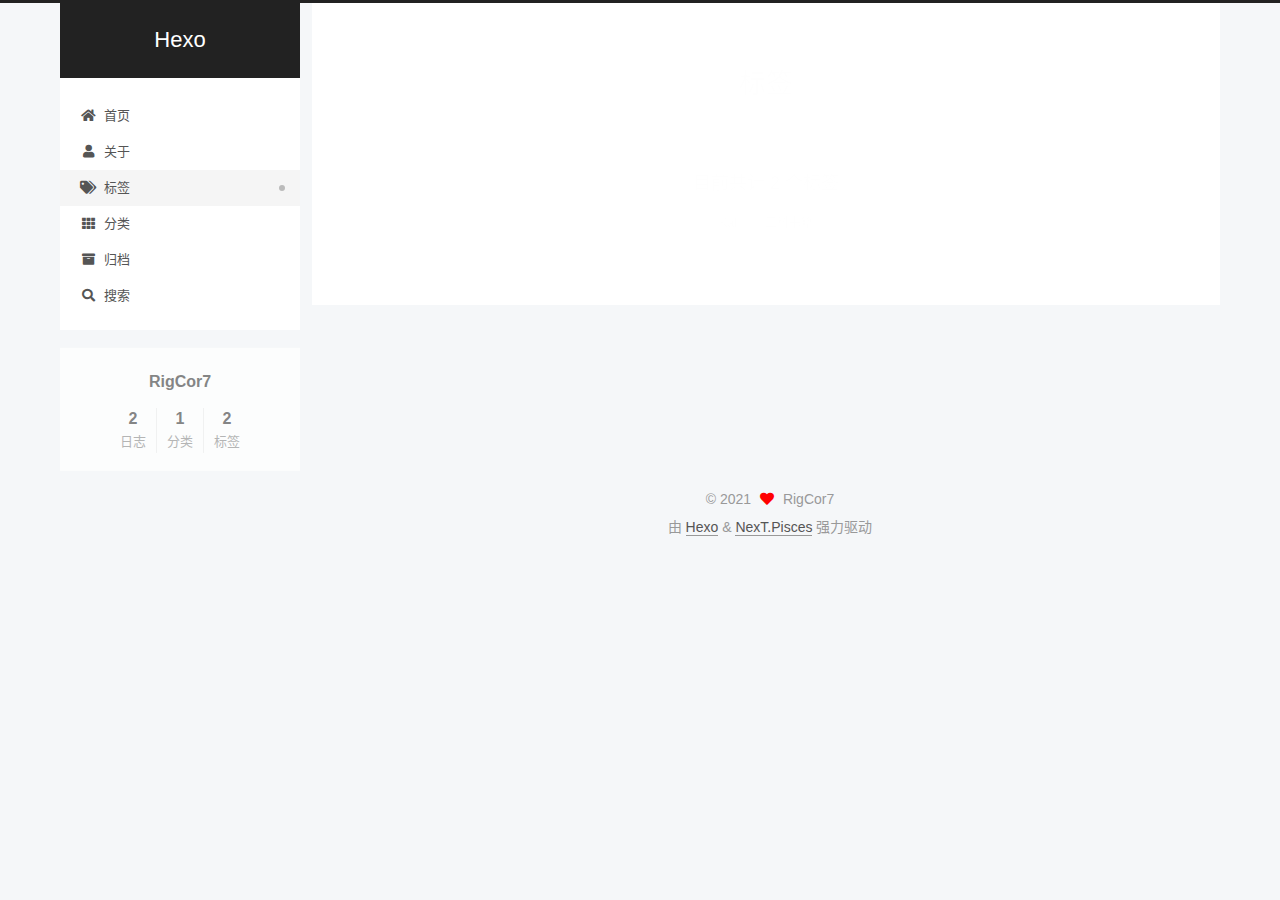
<file: tags/index.html>
<!DOCTYPE html>
<html lang="zh-CN">
<head>
  <meta charset="UTF-8">
<meta name="viewport" content="width=device-width, initial-scale=1, maximum-scale=2">
<meta name="theme-color" content="#222">
<meta name="generator" content="Hexo 5.2.0">
  <link rel="apple-touch-icon" sizes="180x180" href="/images/apple-touch-icon-next.png">
  <link rel="icon" type="image/png" sizes="32x32" href="/images/favicon-32x32-next.png">
  <link rel="icon" type="image/png" sizes="16x16" href="/images/favicon-16x16-next.png">
  <link rel="mask-icon" href="/images/logo.svg" color="#222">
  <link rel="manifest" href="/images/manifest.json">
  <meta name="msapplication-config" content="/images/browserconfig.xml">

<link rel="stylesheet" href="/css/main.css">


<link rel="stylesheet" href="/lib/font-awesome/css/all.min.css">

<script id="hexo-configurations">
    var NexT = window.NexT || {};
    var CONFIG = {"hostname":"example.com","root":"/","scheme":"Pisces","version":"7.8.0","exturl":false,"sidebar":{"position":"left","display":"post","padding":18,"offset":12,"onmobile":false},"copycode":{"enable":false,"show_result":false,"style":null},"back2top":{"enable":true,"sidebar":false,"scrollpercent":false},"bookmark":{"enable":false,"color":"#222","save":"auto"},"fancybox":false,"mediumzoom":false,"lazyload":false,"pangu":false,"comments":{"style":"tabs","active":null,"storage":true,"lazyload":false,"nav":null},"algolia":{"hits":{"per_page":10},"labels":{"input_placeholder":"Search for Posts","hits_empty":"We didn't find any results for the search: ${query}","hits_stats":"${hits} results found in ${time} ms"}},"localsearch":{"enable":true,"trigger":"auto","top_n_per_article":1,"unescape":false,"preload":false},"motion":{"enable":true,"async":false,"transition":{"post_block":"fadeIn","post_header":"slideDownIn","post_body":"slideDownIn","coll_header":"slideLeftIn","sidebar":"slideUpIn"}},"path":"search.xml"};
  </script>

  <meta property="og:type" content="website">
<meta property="og:title" content="标签">
<meta property="og:url" content="http://example.com/tags/index.html">
<meta property="og:site_name" content="Hexo">
<meta property="og:locale" content="zh_CN">
<meta property="article:published_time" content="2020-10-05T15:14:30.000Z">
<meta property="article:modified_time" content="2020-10-05T15:18:46.422Z">
<meta property="article:author" content="RigCor7">
<meta name="twitter:card" content="summary">

<link rel="canonical" href="http://example.com/tags/">


<script id="page-configurations">
  // https://hexo.io/docs/variables.html
  CONFIG.page = {
    sidebar: "",
    isHome : false,
    isPost : false,
    lang   : 'zh-CN'
  };
</script>

  <title>标签 | Hexo
</title>
  






  <noscript>
  <style>
  .use-motion .brand,
  .use-motion .menu-item,
  .sidebar-inner,
  .use-motion .post-block,
  .use-motion .pagination,
  .use-motion .comments,
  .use-motion .post-header,
  .use-motion .post-body,
  .use-motion .collection-header { opacity: initial; }

  .use-motion .site-title,
  .use-motion .site-subtitle {
    opacity: initial;
    top: initial;
  }

  .use-motion .logo-line-before i { left: initial; }
  .use-motion .logo-line-after i { right: initial; }
  </style>
</noscript>

<link rel="alternate" href="/atom.xml" title="Hexo" type="application/atom+xml">
</head>

<body itemscope itemtype="http://schema.org/WebPage">
  <div class="container use-motion">
    <div class="headband"></div>

    <header class="header" itemscope itemtype="http://schema.org/WPHeader">
      <div class="header-inner"><div class="site-brand-container">
  <div class="site-nav-toggle">
    <div class="toggle" aria-label="切换导航栏">
      <span class="toggle-line toggle-line-first"></span>
      <span class="toggle-line toggle-line-middle"></span>
      <span class="toggle-line toggle-line-last"></span>
    </div>
  </div>

  <div class="site-meta">

    <a href="/" class="brand" rel="start">
      <span class="logo-line-before"><i></i></span>
      <h1 class="site-title">Hexo</h1>
      <span class="logo-line-after"><i></i></span>
    </a>
  </div>

  <div class="site-nav-right">
    <div class="toggle popup-trigger">
        <i class="fa fa-search fa-fw fa-lg"></i>
    </div>
  </div>
</div>




<nav class="site-nav">
  <ul id="menu" class="main-menu menu">
        <li class="menu-item menu-item-home">

    <a href="/" rel="section"><i class="fa fa-home fa-fw"></i>首页</a>

  </li>
        <li class="menu-item menu-item-about">

    <a href="/about/" rel="section"><i class="fa fa-user fa-fw"></i>关于</a>

  </li>
        <li class="menu-item menu-item-tags">

    <a href="/tags/" rel="section"><i class="fa fa-tags fa-fw"></i>标签</a>

  </li>
        <li class="menu-item menu-item-categories">

    <a href="/categories/" rel="section"><i class="fa fa-th fa-fw"></i>分类</a>

  </li>
        <li class="menu-item menu-item-archives">

    <a href="/archives/" rel="section"><i class="fa fa-archive fa-fw"></i>归档</a>

  </li>
      <li class="menu-item menu-item-search">
        <a role="button" class="popup-trigger"><i class="fa fa-search fa-fw"></i>搜索
        </a>
      </li>
  </ul>
</nav>



  <div class="search-pop-overlay">
    <div class="popup search-popup">
        <div class="search-header">
  <span class="search-icon">
    <i class="fa fa-search"></i>
  </span>
  <div class="search-input-container">
    <input autocomplete="off" autocapitalize="off"
           placeholder="搜索..." spellcheck="false"
           type="search" class="search-input">
  </div>
  <span class="popup-btn-close">
    <i class="fa fa-times-circle"></i>
  </span>
</div>
<div id="search-result">
  <div id="no-result">
    <i class="fa fa-spinner fa-pulse fa-5x fa-fw"></i>
  </div>
</div>

    </div>
  </div>

</div>
    </header>

    
  <div class="back-to-top">
    <i class="fa fa-arrow-up"></i>
    <span>0%</span>
  </div>


    <main class="main">
      <div class="main-inner">
        <div class="content-wrap">
          
  
  

          <div class="content page posts-expand">
            

    
    
    
    <div class="post-block" lang="zh-CN">
      <header class="post-header">

<h1 class="post-title" itemprop="name headline">标签
</h1>

<div class="post-meta">
  

</div>

</header>

      
      
      
      <div class="post-body">
          <div class="tag-cloud">
            <div class="tag-cloud-title">
              目前共计 2 个标签
            </div>
            <div class="tag-cloud-tags">
              <a href="/tags/Kali/" style="font-size: 12px; color: #ccc">Kali</a> <a href="/tags/%E5%B7%A5%E7%A7%91%E4%B9%A6%E7%B1%8D/" style="font-size: 12px; color: #ccc">工科书籍</a>
            </div>
          </div>
        
      </div>
      
      
      
    </div>
    

    
    
    


          </div>
          

<script>
  window.addEventListener('tabs:register', () => {
    let { activeClass } = CONFIG.comments;
    if (CONFIG.comments.storage) {
      activeClass = localStorage.getItem('comments_active') || activeClass;
    }
    if (activeClass) {
      let activeTab = document.querySelector(`a[href="#comment-${activeClass}"]`);
      if (activeTab) {
        activeTab.click();
      }
    }
  });
  if (CONFIG.comments.storage) {
    window.addEventListener('tabs:click', event => {
      if (!event.target.matches('.tabs-comment .tab-content .tab-pane')) return;
      let commentClass = event.target.classList[1];
      localStorage.setItem('comments_active', commentClass);
    });
  }
</script>

        </div>
          
  
  <div class="toggle sidebar-toggle">
    <span class="toggle-line toggle-line-first"></span>
    <span class="toggle-line toggle-line-middle"></span>
    <span class="toggle-line toggle-line-last"></span>
  </div>

  <aside class="sidebar">
    <div class="sidebar-inner">

      <ul class="sidebar-nav motion-element">
        <li class="sidebar-nav-toc">
          文章目录
        </li>
        <li class="sidebar-nav-overview">
          站点概览
        </li>
      </ul>

      <!--noindex-->
      <div class="post-toc-wrap sidebar-panel">
      </div>
      <!--/noindex-->

      <div class="site-overview-wrap sidebar-panel">
        <div class="site-author motion-element" itemprop="author" itemscope itemtype="http://schema.org/Person">
  <p class="site-author-name" itemprop="name">RigCor7</p>
  <div class="site-description" itemprop="description"></div>
</div>
<div class="site-state-wrap motion-element">
  <nav class="site-state">
      <div class="site-state-item site-state-posts">
          <a href="/archives/">
        
          <span class="site-state-item-count">2</span>
          <span class="site-state-item-name">日志</span>
        </a>
      </div>
      <div class="site-state-item site-state-categories">
            <a href="/categories/">
          
        <span class="site-state-item-count">1</span>
        <span class="site-state-item-name">分类</span></a>
      </div>
      <div class="site-state-item site-state-tags">
            <a href="/tags/">
          
        <span class="site-state-item-count">2</span>
        <span class="site-state-item-name">标签</span></a>
      </div>
  </nav>
</div>



      </div>

    </div>
  </aside>
  <div id="sidebar-dimmer"></div>


      </div>
    </main>

    <footer class="footer">
      <div class="footer-inner">
        

        

<div class="copyright">
  
  &copy; 
  <span itemprop="copyrightYear">2021</span>
  <span class="with-love">
    <i class="fa fa-heart"></i>
  </span>
  <span class="author" itemprop="copyrightHolder">RigCor7</span>
</div>
  <div class="powered-by">由 <a href="https://hexo.io/" class="theme-link" rel="noopener" target="_blank">Hexo</a> & <a href="https://pisces.theme-next.org/" class="theme-link" rel="noopener" target="_blank">NexT.Pisces</a> 强力驱动
  </div>

        








      </div>
    </footer>
  </div>

  
  <script src="/lib/anime.min.js"></script>
  <script src="/lib/velocity/velocity.min.js"></script>
  <script src="/lib/velocity/velocity.ui.min.js"></script>

<script src="/js/utils.js"></script>

<script src="/js/motion.js"></script>


<script src="/js/schemes/pisces.js"></script>


<script src="/js/next-boot.js"></script>




  




  
<script src="/js/local-search.js"></script>













  

  

</body>
</html>
</file>
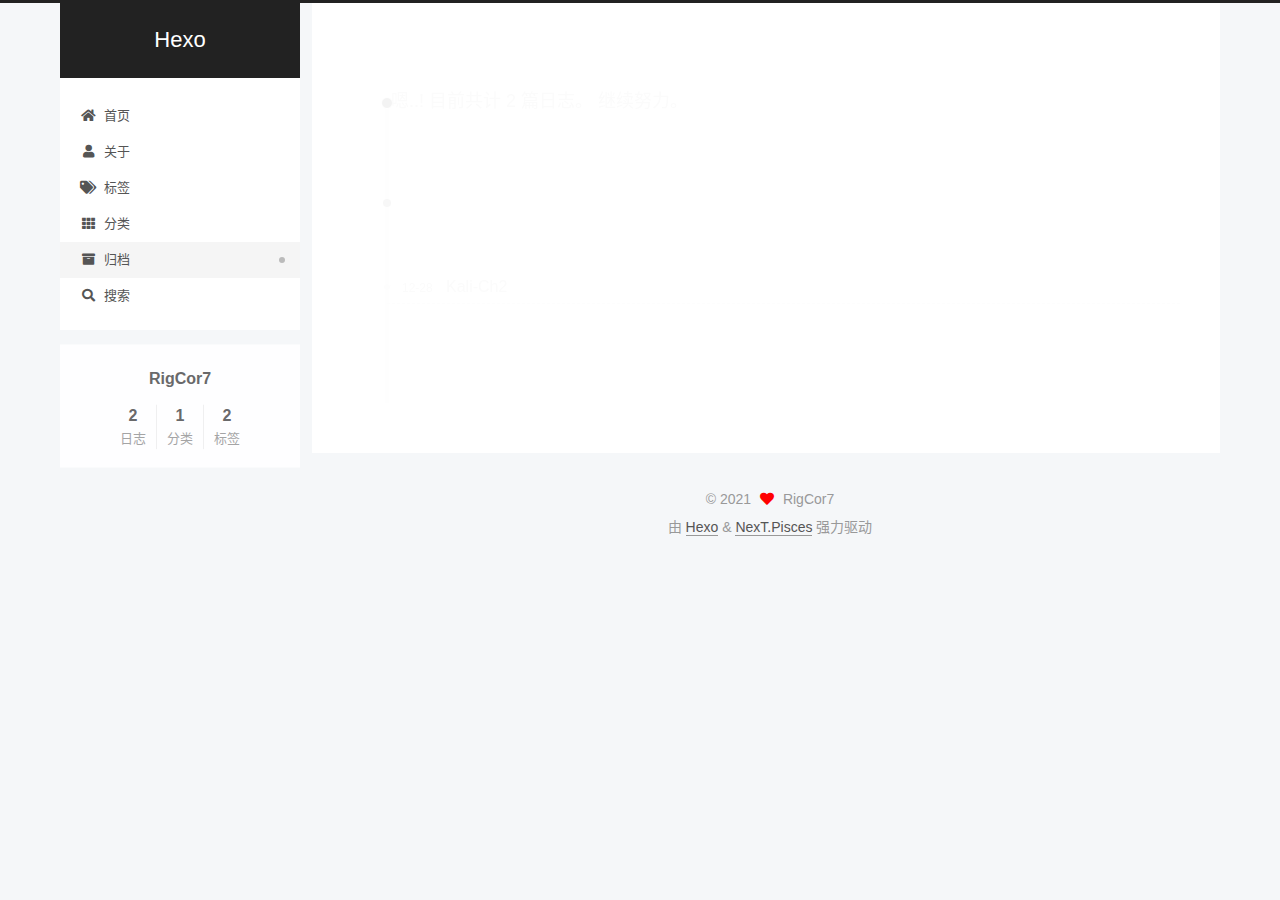
<file: archives/2020/index.html>
<!DOCTYPE html>
<html lang="zh-CN">
<head>
  <meta charset="UTF-8">
<meta name="viewport" content="width=device-width, initial-scale=1, maximum-scale=2">
<meta name="theme-color" content="#222">
<meta name="generator" content="Hexo 5.2.0">
  <link rel="apple-touch-icon" sizes="180x180" href="/images/apple-touch-icon-next.png">
  <link rel="icon" type="image/png" sizes="32x32" href="/images/favicon-32x32-next.png">
  <link rel="icon" type="image/png" sizes="16x16" href="/images/favicon-16x16-next.png">
  <link rel="mask-icon" href="/images/logo.svg" color="#222">
  <link rel="manifest" href="/images/manifest.json">
  <meta name="msapplication-config" content="/images/browserconfig.xml">

<link rel="stylesheet" href="/css/main.css">


<link rel="stylesheet" href="/lib/font-awesome/css/all.min.css">

<script id="hexo-configurations">
    var NexT = window.NexT || {};
    var CONFIG = {"hostname":"example.com","root":"/","scheme":"Pisces","version":"7.8.0","exturl":false,"sidebar":{"position":"left","display":"post","padding":18,"offset":12,"onmobile":false},"copycode":{"enable":false,"show_result":false,"style":null},"back2top":{"enable":true,"sidebar":false,"scrollpercent":false},"bookmark":{"enable":false,"color":"#222","save":"auto"},"fancybox":false,"mediumzoom":false,"lazyload":false,"pangu":false,"comments":{"style":"tabs","active":null,"storage":true,"lazyload":false,"nav":null},"algolia":{"hits":{"per_page":10},"labels":{"input_placeholder":"Search for Posts","hits_empty":"We didn't find any results for the search: ${query}","hits_stats":"${hits} results found in ${time} ms"}},"localsearch":{"enable":true,"trigger":"auto","top_n_per_article":1,"unescape":false,"preload":false},"motion":{"enable":true,"async":false,"transition":{"post_block":"fadeIn","post_header":"slideDownIn","post_body":"slideDownIn","coll_header":"slideLeftIn","sidebar":"slideUpIn"}},"path":"search.xml"};
  </script>

  <meta property="og:type" content="website">
<meta property="og:title" content="Hexo">
<meta property="og:url" content="http://example.com/archives/2020/index.html">
<meta property="og:site_name" content="Hexo">
<meta property="og:locale" content="zh_CN">
<meta property="article:author" content="RigCor7">
<meta name="twitter:card" content="summary">

<link rel="canonical" href="http://example.com/archives/2020/">


<script id="page-configurations">
  // https://hexo.io/docs/variables.html
  CONFIG.page = {
    sidebar: "",
    isHome : false,
    isPost : false,
    lang   : 'zh-CN'
  };
</script>

  <title>归档 | Hexo</title>
  






  <noscript>
  <style>
  .use-motion .brand,
  .use-motion .menu-item,
  .sidebar-inner,
  .use-motion .post-block,
  .use-motion .pagination,
  .use-motion .comments,
  .use-motion .post-header,
  .use-motion .post-body,
  .use-motion .collection-header { opacity: initial; }

  .use-motion .site-title,
  .use-motion .site-subtitle {
    opacity: initial;
    top: initial;
  }

  .use-motion .logo-line-before i { left: initial; }
  .use-motion .logo-line-after i { right: initial; }
  </style>
</noscript>

<link rel="alternate" href="/atom.xml" title="Hexo" type="application/atom+xml">
</head>

<body itemscope itemtype="http://schema.org/WebPage">
  <div class="container use-motion">
    <div class="headband"></div>

    <header class="header" itemscope itemtype="http://schema.org/WPHeader">
      <div class="header-inner"><div class="site-brand-container">
  <div class="site-nav-toggle">
    <div class="toggle" aria-label="切换导航栏">
      <span class="toggle-line toggle-line-first"></span>
      <span class="toggle-line toggle-line-middle"></span>
      <span class="toggle-line toggle-line-last"></span>
    </div>
  </div>

  <div class="site-meta">

    <a href="/" class="brand" rel="start">
      <span class="logo-line-before"><i></i></span>
      <h1 class="site-title">Hexo</h1>
      <span class="logo-line-after"><i></i></span>
    </a>
  </div>

  <div class="site-nav-right">
    <div class="toggle popup-trigger">
        <i class="fa fa-search fa-fw fa-lg"></i>
    </div>
  </div>
</div>




<nav class="site-nav">
  <ul id="menu" class="main-menu menu">
        <li class="menu-item menu-item-home">

    <a href="/" rel="section"><i class="fa fa-home fa-fw"></i>首页</a>

  </li>
        <li class="menu-item menu-item-about">

    <a href="/about/" rel="section"><i class="fa fa-user fa-fw"></i>关于</a>

  </li>
        <li class="menu-item menu-item-tags">

    <a href="/tags/" rel="section"><i class="fa fa-tags fa-fw"></i>标签</a>

  </li>
        <li class="menu-item menu-item-categories">

    <a href="/categories/" rel="section"><i class="fa fa-th fa-fw"></i>分类</a>

  </li>
        <li class="menu-item menu-item-archives">

    <a href="/archives/" rel="section"><i class="fa fa-archive fa-fw"></i>归档</a>

  </li>
      <li class="menu-item menu-item-search">
        <a role="button" class="popup-trigger"><i class="fa fa-search fa-fw"></i>搜索
        </a>
      </li>
  </ul>
</nav>



  <div class="search-pop-overlay">
    <div class="popup search-popup">
        <div class="search-header">
  <span class="search-icon">
    <i class="fa fa-search"></i>
  </span>
  <div class="search-input-container">
    <input autocomplete="off" autocapitalize="off"
           placeholder="搜索..." spellcheck="false"
           type="search" class="search-input">
  </div>
  <span class="popup-btn-close">
    <i class="fa fa-times-circle"></i>
  </span>
</div>
<div id="search-result">
  <div id="no-result">
    <i class="fa fa-spinner fa-pulse fa-5x fa-fw"></i>
  </div>
</div>

    </div>
  </div>

</div>
    </header>

    
  <div class="back-to-top">
    <i class="fa fa-arrow-up"></i>
    <span>0%</span>
  </div>


    <main class="main">
      <div class="main-inner">
        <div class="content-wrap">
          

          <div class="content archive">
            

  
  
  
  <div class="post-block">
    <div class="posts-collapse">
      <div class="collection-title">
        <span class="collection-header">嗯..! 目前共计 2 篇日志。 继续努力。</span>
      </div>

      
    <div class="collection-year">
      <span class="collection-header">2020</span>
    </div>

  <article itemscope itemtype="http://schema.org/Article">
    <header class="post-header">

      <div class="post-meta">
        <time itemprop="dateCreated"
              datetime="2020-12-28T21:01:27+08:00"
              content="2020-12-28">
          12-28
        </time>
      </div>

      <div class="post-title">
          <a class="post-title-link" href="/2020/12/28/Kali-Ch2/" itemprop="url">
            <span itemprop="name">Kali-Ch2</span>
          </a>
      </div>

    </header>
  </article>

  <article itemscope itemtype="http://schema.org/Article">
    <header class="post-header">

      <div class="post-meta">
        <time itemprop="dateCreated"
              datetime="2020-10-05T23:04:33+08:00"
              content="2020-10-05">
          10-05
        </time>
      </div>

      <div class="post-title">
          <a class="post-title-link" href="/2020/10/05/Kali-Ch1/" itemprop="url">
            <span itemprop="name">《Kali Linux 高级渗透测试》Ch1 学习记录</span>
          </a>
      </div>

    </header>
  </article>


    </div>
  </div>
  
  
  

  



          </div>
          

<script>
  window.addEventListener('tabs:register', () => {
    let { activeClass } = CONFIG.comments;
    if (CONFIG.comments.storage) {
      activeClass = localStorage.getItem('comments_active') || activeClass;
    }
    if (activeClass) {
      let activeTab = document.querySelector(`a[href="#comment-${activeClass}"]`);
      if (activeTab) {
        activeTab.click();
      }
    }
  });
  if (CONFIG.comments.storage) {
    window.addEventListener('tabs:click', event => {
      if (!event.target.matches('.tabs-comment .tab-content .tab-pane')) return;
      let commentClass = event.target.classList[1];
      localStorage.setItem('comments_active', commentClass);
    });
  }
</script>

        </div>
          
  
  <div class="toggle sidebar-toggle">
    <span class="toggle-line toggle-line-first"></span>
    <span class="toggle-line toggle-line-middle"></span>
    <span class="toggle-line toggle-line-last"></span>
  </div>

  <aside class="sidebar">
    <div class="sidebar-inner">

      <ul class="sidebar-nav motion-element">
        <li class="sidebar-nav-toc">
          文章目录
        </li>
        <li class="sidebar-nav-overview">
          站点概览
        </li>
      </ul>

      <!--noindex-->
      <div class="post-toc-wrap sidebar-panel">
      </div>
      <!--/noindex-->

      <div class="site-overview-wrap sidebar-panel">
        <div class="site-author motion-element" itemprop="author" itemscope itemtype="http://schema.org/Person">
  <p class="site-author-name" itemprop="name">RigCor7</p>
  <div class="site-description" itemprop="description"></div>
</div>
<div class="site-state-wrap motion-element">
  <nav class="site-state">
      <div class="site-state-item site-state-posts">
          <a href="/archives/">
        
          <span class="site-state-item-count">2</span>
          <span class="site-state-item-name">日志</span>
        </a>
      </div>
      <div class="site-state-item site-state-categories">
            <a href="/categories/">
          
        <span class="site-state-item-count">1</span>
        <span class="site-state-item-name">分类</span></a>
      </div>
      <div class="site-state-item site-state-tags">
            <a href="/tags/">
          
        <span class="site-state-item-count">2</span>
        <span class="site-state-item-name">标签</span></a>
      </div>
  </nav>
</div>



      </div>

    </div>
  </aside>
  <div id="sidebar-dimmer"></div>


      </div>
    </main>

    <footer class="footer">
      <div class="footer-inner">
        

        

<div class="copyright">
  
  &copy; 
  <span itemprop="copyrightYear">2021</span>
  <span class="with-love">
    <i class="fa fa-heart"></i>
  </span>
  <span class="author" itemprop="copyrightHolder">RigCor7</span>
</div>
  <div class="powered-by">由 <a href="https://hexo.io/" class="theme-link" rel="noopener" target="_blank">Hexo</a> & <a href="https://pisces.theme-next.org/" class="theme-link" rel="noopener" target="_blank">NexT.Pisces</a> 强力驱动
  </div>

        








      </div>
    </footer>
  </div>

  
  <script src="/lib/anime.min.js"></script>
  <script src="/lib/velocity/velocity.min.js"></script>
  <script src="/lib/velocity/velocity.ui.min.js"></script>

<script src="/js/utils.js"></script>

<script src="/js/motion.js"></script>


<script src="/js/schemes/pisces.js"></script>


<script src="/js/next-boot.js"></script>




  




  
<script src="/js/local-search.js"></script>













  

  

</body>
</html>
</file>
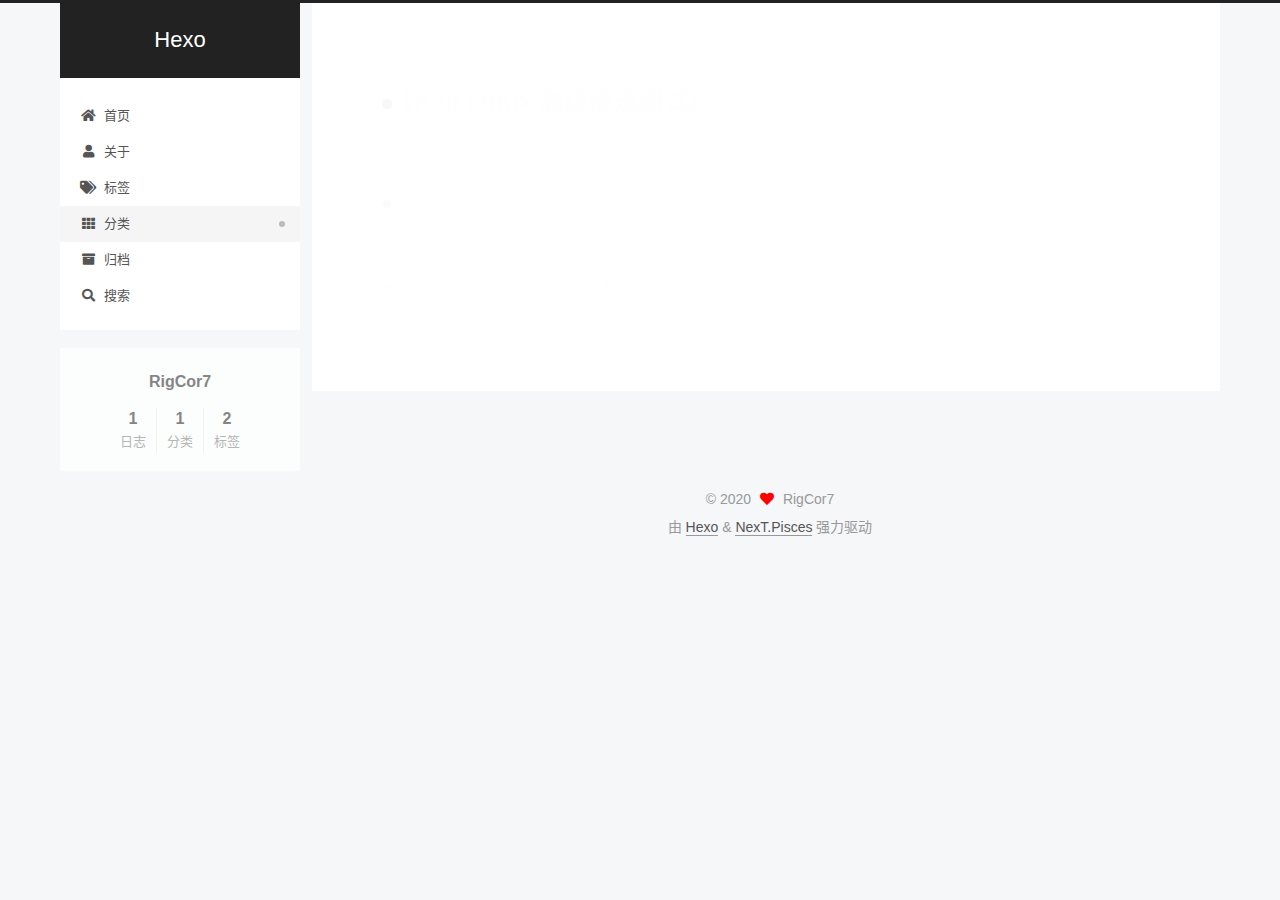
<file: categories/《Kali-Linux-高级渗透测试》/index.html>
<!DOCTYPE html>
<html lang="zh-CN">
<head>
  <meta charset="UTF-8">
<meta name="viewport" content="width=device-width, initial-scale=1, maximum-scale=2">
<meta name="theme-color" content="#222">
<meta name="generator" content="Hexo 5.2.0">
  <link rel="apple-touch-icon" sizes="180x180" href="/images/apple-touch-icon-next.png">
  <link rel="icon" type="image/png" sizes="32x32" href="/images/favicon-32x32-next.png">
  <link rel="icon" type="image/png" sizes="16x16" href="/images/favicon-16x16-next.png">
  <link rel="mask-icon" href="/images/logo.svg" color="#222">
  <link rel="manifest" href="/images/manifest.json">
  <meta name="msapplication-config" content="/images/browserconfig.xml">

<link rel="stylesheet" href="/css/main.css">


<link rel="stylesheet" href="/lib/font-awesome/css/all.min.css">

<script id="hexo-configurations">
    var NexT = window.NexT || {};
    var CONFIG = {"hostname":"example.com","root":"/","scheme":"Pisces","version":"7.8.0","exturl":false,"sidebar":{"position":"left","display":"post","padding":18,"offset":12,"onmobile":false},"copycode":{"enable":false,"show_result":false,"style":null},"back2top":{"enable":true,"sidebar":false,"scrollpercent":false},"bookmark":{"enable":false,"color":"#222","save":"auto"},"fancybox":false,"mediumzoom":false,"lazyload":false,"pangu":false,"comments":{"style":"tabs","active":null,"storage":true,"lazyload":false,"nav":null},"algolia":{"hits":{"per_page":10},"labels":{"input_placeholder":"Search for Posts","hits_empty":"We didn't find any results for the search: ${query}","hits_stats":"${hits} results found in ${time} ms"}},"localsearch":{"enable":true,"trigger":"auto","top_n_per_article":1,"unescape":false,"preload":false},"motion":{"enable":true,"async":false,"transition":{"post_block":"fadeIn","post_header":"slideDownIn","post_body":"slideDownIn","coll_header":"slideLeftIn","sidebar":"slideUpIn"}},"path":"search.xml"};
  </script>

  <meta property="og:type" content="website">
<meta property="og:title" content="Hexo">
<meta property="og:url" content="http://example.com/categories/%E3%80%8AKali-Linux-%E9%AB%98%E7%BA%A7%E6%B8%97%E9%80%8F%E6%B5%8B%E8%AF%95%E3%80%8B/index.html">
<meta property="og:site_name" content="Hexo">
<meta property="og:locale" content="zh_CN">
<meta property="article:author" content="RigCor7">
<meta name="twitter:card" content="summary">

<link rel="canonical" href="http://example.com/categories/%E3%80%8AKali-Linux-%E9%AB%98%E7%BA%A7%E6%B8%97%E9%80%8F%E6%B5%8B%E8%AF%95%E3%80%8B/">


<script id="page-configurations">
  // https://hexo.io/docs/variables.html
  CONFIG.page = {
    sidebar: "",
    isHome : false,
    isPost : false,
    lang   : 'zh-CN'
  };
</script>

  <title>分类: 《Kali Linux 高级渗透测试》 | Hexo</title>
  






  <noscript>
  <style>
  .use-motion .brand,
  .use-motion .menu-item,
  .sidebar-inner,
  .use-motion .post-block,
  .use-motion .pagination,
  .use-motion .comments,
  .use-motion .post-header,
  .use-motion .post-body,
  .use-motion .collection-header { opacity: initial; }

  .use-motion .site-title,
  .use-motion .site-subtitle {
    opacity: initial;
    top: initial;
  }

  .use-motion .logo-line-before i { left: initial; }
  .use-motion .logo-line-after i { right: initial; }
  </style>
</noscript>

<link rel="alternate" href="/atom.xml" title="Hexo" type="application/atom+xml">
</head>

<body itemscope itemtype="http://schema.org/WebPage">
  <div class="container use-motion">
    <div class="headband"></div>

    <header class="header" itemscope itemtype="http://schema.org/WPHeader">
      <div class="header-inner"><div class="site-brand-container">
  <div class="site-nav-toggle">
    <div class="toggle" aria-label="切换导航栏">
      <span class="toggle-line toggle-line-first"></span>
      <span class="toggle-line toggle-line-middle"></span>
      <span class="toggle-line toggle-line-last"></span>
    </div>
  </div>

  <div class="site-meta">

    <a href="/" class="brand" rel="start">
      <span class="logo-line-before"><i></i></span>
      <h1 class="site-title">Hexo</h1>
      <span class="logo-line-after"><i></i></span>
    </a>
  </div>

  <div class="site-nav-right">
    <div class="toggle popup-trigger">
        <i class="fa fa-search fa-fw fa-lg"></i>
    </div>
  </div>
</div>




<nav class="site-nav">
  <ul id="menu" class="main-menu menu">
        <li class="menu-item menu-item-home">

    <a href="/" rel="section"><i class="fa fa-home fa-fw"></i>首页</a>

  </li>
        <li class="menu-item menu-item-about">

    <a href="/about/" rel="section"><i class="fa fa-user fa-fw"></i>关于</a>

  </li>
        <li class="menu-item menu-item-tags">

    <a href="/tags/" rel="section"><i class="fa fa-tags fa-fw"></i>标签</a>

  </li>
        <li class="menu-item menu-item-categories">

    <a href="/categories/" rel="section"><i class="fa fa-th fa-fw"></i>分类</a>

  </li>
        <li class="menu-item menu-item-archives">

    <a href="/archives/" rel="section"><i class="fa fa-archive fa-fw"></i>归档</a>

  </li>
      <li class="menu-item menu-item-search">
        <a role="button" class="popup-trigger"><i class="fa fa-search fa-fw"></i>搜索
        </a>
      </li>
  </ul>
</nav>



  <div class="search-pop-overlay">
    <div class="popup search-popup">
        <div class="search-header">
  <span class="search-icon">
    <i class="fa fa-search"></i>
  </span>
  <div class="search-input-container">
    <input autocomplete="off" autocapitalize="off"
           placeholder="搜索..." spellcheck="false"
           type="search" class="search-input">
  </div>
  <span class="popup-btn-close">
    <i class="fa fa-times-circle"></i>
  </span>
</div>
<div id="search-result">
  <div id="no-result">
    <i class="fa fa-spinner fa-pulse fa-5x fa-fw"></i>
  </div>
</div>

    </div>
  </div>

</div>
    </header>

    
  <div class="back-to-top">
    <i class="fa fa-arrow-up"></i>
    <span>0%</span>
  </div>


    <main class="main">
      <div class="main-inner">
        <div class="content-wrap">
          

          <div class="content category">
            

  
  
  
  <div class="post-block">
    <div class="posts-collapse">
      <div class="collection-title">
        <h2 class="collection-header">《Kali Linux 高级渗透测试》
          <small>分类</small>
        </h2>
      </div>

      
    <div class="collection-year">
      <span class="collection-header">2020</span>
    </div>

  <article itemscope itemtype="http://schema.org/Article">
    <header class="post-header">

      <div class="post-meta">
        <time itemprop="dateCreated"
              datetime="2020-10-05T23:04:33+08:00"
              content="2020-10-05">
          10-05
        </time>
      </div>

      <div class="post-title">
          <a class="post-title-link" href="/2020/10/05/Kali-Ch1/" itemprop="url">
            <span itemprop="name">《Kali Linux 高级渗透测试》Ch1 学习记录</span>
          </a>
      </div>

    </header>
  </article>

    </div>
  </div>
  
  
  

  



          </div>
          

<script>
  window.addEventListener('tabs:register', () => {
    let { activeClass } = CONFIG.comments;
    if (CONFIG.comments.storage) {
      activeClass = localStorage.getItem('comments_active') || activeClass;
    }
    if (activeClass) {
      let activeTab = document.querySelector(`a[href="#comment-${activeClass}"]`);
      if (activeTab) {
        activeTab.click();
      }
    }
  });
  if (CONFIG.comments.storage) {
    window.addEventListener('tabs:click', event => {
      if (!event.target.matches('.tabs-comment .tab-content .tab-pane')) return;
      let commentClass = event.target.classList[1];
      localStorage.setItem('comments_active', commentClass);
    });
  }
</script>

        </div>
          
  
  <div class="toggle sidebar-toggle">
    <span class="toggle-line toggle-line-first"></span>
    <span class="toggle-line toggle-line-middle"></span>
    <span class="toggle-line toggle-line-last"></span>
  </div>

  <aside class="sidebar">
    <div class="sidebar-inner">

      <ul class="sidebar-nav motion-element">
        <li class="sidebar-nav-toc">
          文章目录
        </li>
        <li class="sidebar-nav-overview">
          站点概览
        </li>
      </ul>

      <!--noindex-->
      <div class="post-toc-wrap sidebar-panel">
      </div>
      <!--/noindex-->

      <div class="site-overview-wrap sidebar-panel">
        <div class="site-author motion-element" itemprop="author" itemscope itemtype="http://schema.org/Person">
  <p class="site-author-name" itemprop="name">RigCor7</p>
  <div class="site-description" itemprop="description"></div>
</div>
<div class="site-state-wrap motion-element">
  <nav class="site-state">
      <div class="site-state-item site-state-posts">
          <a href="/archives/">
        
          <span class="site-state-item-count">1</span>
          <span class="site-state-item-name">日志</span>
        </a>
      </div>
      <div class="site-state-item site-state-categories">
            <a href="/categories/">
          
        <span class="site-state-item-count">1</span>
        <span class="site-state-item-name">分类</span></a>
      </div>
      <div class="site-state-item site-state-tags">
            <a href="/tags/">
          
        <span class="site-state-item-count">2</span>
        <span class="site-state-item-name">标签</span></a>
      </div>
  </nav>
</div>



      </div>

    </div>
  </aside>
  <div id="sidebar-dimmer"></div>


      </div>
    </main>

    <footer class="footer">
      <div class="footer-inner">
        

        

<div class="copyright">
  
  &copy; 
  <span itemprop="copyrightYear">2020</span>
  <span class="with-love">
    <i class="fa fa-heart"></i>
  </span>
  <span class="author" itemprop="copyrightHolder">RigCor7</span>
</div>
  <div class="powered-by">由 <a href="https://hexo.io/" class="theme-link" rel="noopener" target="_blank">Hexo</a> & <a href="https://pisces.theme-next.org/" class="theme-link" rel="noopener" target="_blank">NexT.Pisces</a> 强力驱动
  </div>

        








      </div>
    </footer>
  </div>

  
  <script src="/lib/anime.min.js"></script>
  <script src="/lib/velocity/velocity.min.js"></script>
  <script src="/lib/velocity/velocity.ui.min.js"></script>

<script src="/js/utils.js"></script>

<script src="/js/motion.js"></script>


<script src="/js/schemes/pisces.js"></script>


<script src="/js/next-boot.js"></script>




  




  
<script src="/js/local-search.js"></script>













  

  

</body>
</html>
</file>
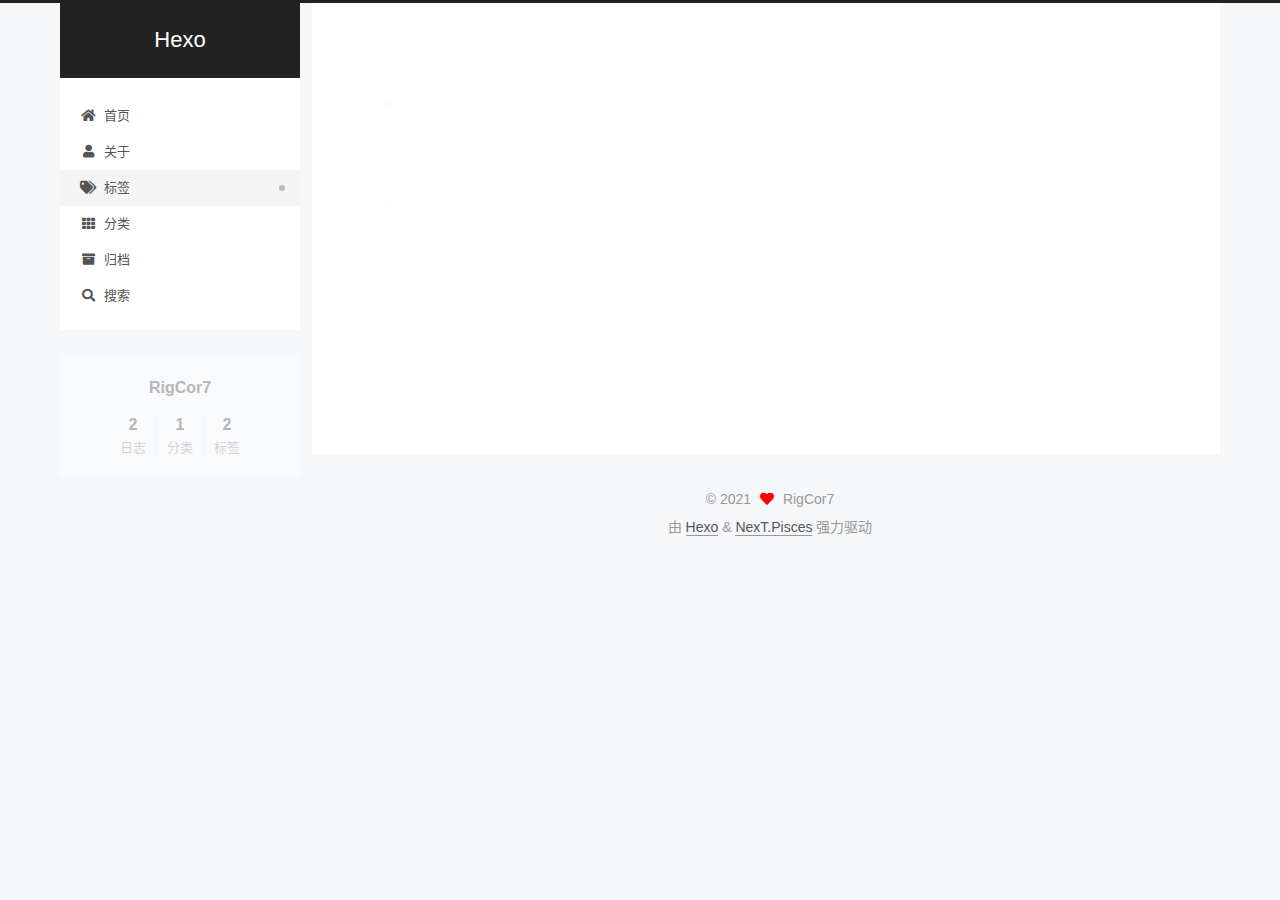
<file: tags/Kali/index.html>
<!DOCTYPE html>
<html lang="zh-CN">
<head>
  <meta charset="UTF-8">
<meta name="viewport" content="width=device-width, initial-scale=1, maximum-scale=2">
<meta name="theme-color" content="#222">
<meta name="generator" content="Hexo 5.2.0">
  <link rel="apple-touch-icon" sizes="180x180" href="/images/apple-touch-icon-next.png">
  <link rel="icon" type="image/png" sizes="32x32" href="/images/favicon-32x32-next.png">
  <link rel="icon" type="image/png" sizes="16x16" href="/images/favicon-16x16-next.png">
  <link rel="mask-icon" href="/images/logo.svg" color="#222">
  <link rel="manifest" href="/images/manifest.json">
  <meta name="msapplication-config" content="/images/browserconfig.xml">

<link rel="stylesheet" href="/css/main.css">


<link rel="stylesheet" href="/lib/font-awesome/css/all.min.css">

<script id="hexo-configurations">
    var NexT = window.NexT || {};
    var CONFIG = {"hostname":"example.com","root":"/","scheme":"Pisces","version":"7.8.0","exturl":false,"sidebar":{"position":"left","display":"post","padding":18,"offset":12,"onmobile":false},"copycode":{"enable":false,"show_result":false,"style":null},"back2top":{"enable":true,"sidebar":false,"scrollpercent":false},"bookmark":{"enable":false,"color":"#222","save":"auto"},"fancybox":false,"mediumzoom":false,"lazyload":false,"pangu":false,"comments":{"style":"tabs","active":null,"storage":true,"lazyload":false,"nav":null},"algolia":{"hits":{"per_page":10},"labels":{"input_placeholder":"Search for Posts","hits_empty":"We didn't find any results for the search: ${query}","hits_stats":"${hits} results found in ${time} ms"}},"localsearch":{"enable":true,"trigger":"auto","top_n_per_article":1,"unescape":false,"preload":false},"motion":{"enable":true,"async":false,"transition":{"post_block":"fadeIn","post_header":"slideDownIn","post_body":"slideDownIn","coll_header":"slideLeftIn","sidebar":"slideUpIn"}},"path":"search.xml"};
  </script>

  <meta property="og:type" content="website">
<meta property="og:title" content="Hexo">
<meta property="og:url" content="http://example.com/tags/Kali/index.html">
<meta property="og:site_name" content="Hexo">
<meta property="og:locale" content="zh_CN">
<meta property="article:author" content="RigCor7">
<meta name="twitter:card" content="summary">

<link rel="canonical" href="http://example.com/tags/Kali/">


<script id="page-configurations">
  // https://hexo.io/docs/variables.html
  CONFIG.page = {
    sidebar: "",
    isHome : false,
    isPost : false,
    lang   : 'zh-CN'
  };
</script>

  <title>标签: Kali | Hexo</title>
  






  <noscript>
  <style>
  .use-motion .brand,
  .use-motion .menu-item,
  .sidebar-inner,
  .use-motion .post-block,
  .use-motion .pagination,
  .use-motion .comments,
  .use-motion .post-header,
  .use-motion .post-body,
  .use-motion .collection-header { opacity: initial; }

  .use-motion .site-title,
  .use-motion .site-subtitle {
    opacity: initial;
    top: initial;
  }

  .use-motion .logo-line-before i { left: initial; }
  .use-motion .logo-line-after i { right: initial; }
  </style>
</noscript>

<link rel="alternate" href="/atom.xml" title="Hexo" type="application/atom+xml">
</head>

<body itemscope itemtype="http://schema.org/WebPage">
  <div class="container use-motion">
    <div class="headband"></div>

    <header class="header" itemscope itemtype="http://schema.org/WPHeader">
      <div class="header-inner"><div class="site-brand-container">
  <div class="site-nav-toggle">
    <div class="toggle" aria-label="切换导航栏">
      <span class="toggle-line toggle-line-first"></span>
      <span class="toggle-line toggle-line-middle"></span>
      <span class="toggle-line toggle-line-last"></span>
    </div>
  </div>

  <div class="site-meta">

    <a href="/" class="brand" rel="start">
      <span class="logo-line-before"><i></i></span>
      <h1 class="site-title">Hexo</h1>
      <span class="logo-line-after"><i></i></span>
    </a>
  </div>

  <div class="site-nav-right">
    <div class="toggle popup-trigger">
        <i class="fa fa-search fa-fw fa-lg"></i>
    </div>
  </div>
</div>




<nav class="site-nav">
  <ul id="menu" class="main-menu menu">
        <li class="menu-item menu-item-home">

    <a href="/" rel="section"><i class="fa fa-home fa-fw"></i>首页</a>

  </li>
        <li class="menu-item menu-item-about">

    <a href="/about/" rel="section"><i class="fa fa-user fa-fw"></i>关于</a>

  </li>
        <li class="menu-item menu-item-tags">

    <a href="/tags/" rel="section"><i class="fa fa-tags fa-fw"></i>标签</a>

  </li>
        <li class="menu-item menu-item-categories">

    <a href="/categories/" rel="section"><i class="fa fa-th fa-fw"></i>分类</a>

  </li>
        <li class="menu-item menu-item-archives">

    <a href="/archives/" rel="section"><i class="fa fa-archive fa-fw"></i>归档</a>

  </li>
      <li class="menu-item menu-item-search">
        <a role="button" class="popup-trigger"><i class="fa fa-search fa-fw"></i>搜索
        </a>
      </li>
  </ul>
</nav>



  <div class="search-pop-overlay">
    <div class="popup search-popup">
        <div class="search-header">
  <span class="search-icon">
    <i class="fa fa-search"></i>
  </span>
  <div class="search-input-container">
    <input autocomplete="off" autocapitalize="off"
           placeholder="搜索..." spellcheck="false"
           type="search" class="search-input">
  </div>
  <span class="popup-btn-close">
    <i class="fa fa-times-circle"></i>
  </span>
</div>
<div id="search-result">
  <div id="no-result">
    <i class="fa fa-spinner fa-pulse fa-5x fa-fw"></i>
  </div>
</div>

    </div>
  </div>

</div>
    </header>

    
  <div class="back-to-top">
    <i class="fa fa-arrow-up"></i>
    <span>0%</span>
  </div>


    <main class="main">
      <div class="main-inner">
        <div class="content-wrap">
          

          <div class="content tag">
            

  
  
  
  <div class="post-block">
    <div class="posts-collapse">
      <div class="collection-title">
        <h2 class="collection-header">Kali
          <small>标签</small>
        </h2>
      </div>

      
    <div class="collection-year">
      <span class="collection-header">2020</span>
    </div>

  <article itemscope itemtype="http://schema.org/Article">
    <header class="post-header">

      <div class="post-meta">
        <time itemprop="dateCreated"
              datetime="2020-12-28T21:01:27+08:00"
              content="2020-12-28">
          12-28
        </time>
      </div>

      <div class="post-title">
          <a class="post-title-link" href="/2020/12/28/Kali-Ch2/" itemprop="url">
            <span itemprop="name">Kali-Ch2</span>
          </a>
      </div>

    </header>
  </article>

  <article itemscope itemtype="http://schema.org/Article">
    <header class="post-header">

      <div class="post-meta">
        <time itemprop="dateCreated"
              datetime="2020-10-05T23:04:33+08:00"
              content="2020-10-05">
          10-05
        </time>
      </div>

      <div class="post-title">
          <a class="post-title-link" href="/2020/10/05/Kali-Ch1/" itemprop="url">
            <span itemprop="name">《Kali Linux 高级渗透测试》Ch1 学习记录</span>
          </a>
      </div>

    </header>
  </article>

    </div>
  </div>
  
  
  

  



          </div>
          

<script>
  window.addEventListener('tabs:register', () => {
    let { activeClass } = CONFIG.comments;
    if (CONFIG.comments.storage) {
      activeClass = localStorage.getItem('comments_active') || activeClass;
    }
    if (activeClass) {
      let activeTab = document.querySelector(`a[href="#comment-${activeClass}"]`);
      if (activeTab) {
        activeTab.click();
      }
    }
  });
  if (CONFIG.comments.storage) {
    window.addEventListener('tabs:click', event => {
      if (!event.target.matches('.tabs-comment .tab-content .tab-pane')) return;
      let commentClass = event.target.classList[1];
      localStorage.setItem('comments_active', commentClass);
    });
  }
</script>

        </div>
          
  
  <div class="toggle sidebar-toggle">
    <span class="toggle-line toggle-line-first"></span>
    <span class="toggle-line toggle-line-middle"></span>
    <span class="toggle-line toggle-line-last"></span>
  </div>

  <aside class="sidebar">
    <div class="sidebar-inner">

      <ul class="sidebar-nav motion-element">
        <li class="sidebar-nav-toc">
          文章目录
        </li>
        <li class="sidebar-nav-overview">
          站点概览
        </li>
      </ul>

      <!--noindex-->
      <div class="post-toc-wrap sidebar-panel">
      </div>
      <!--/noindex-->

      <div class="site-overview-wrap sidebar-panel">
        <div class="site-author motion-element" itemprop="author" itemscope itemtype="http://schema.org/Person">
  <p class="site-author-name" itemprop="name">RigCor7</p>
  <div class="site-description" itemprop="description"></div>
</div>
<div class="site-state-wrap motion-element">
  <nav class="site-state">
      <div class="site-state-item site-state-posts">
          <a href="/archives/">
        
          <span class="site-state-item-count">2</span>
          <span class="site-state-item-name">日志</span>
        </a>
      </div>
      <div class="site-state-item site-state-categories">
            <a href="/categories/">
          
        <span class="site-state-item-count">1</span>
        <span class="site-state-item-name">分类</span></a>
      </div>
      <div class="site-state-item site-state-tags">
            <a href="/tags/">
          
        <span class="site-state-item-count">2</span>
        <span class="site-state-item-name">标签</span></a>
      </div>
  </nav>
</div>



      </div>

    </div>
  </aside>
  <div id="sidebar-dimmer"></div>


      </div>
    </main>

    <footer class="footer">
      <div class="footer-inner">
        

        

<div class="copyright">
  
  &copy; 
  <span itemprop="copyrightYear">2021</span>
  <span class="with-love">
    <i class="fa fa-heart"></i>
  </span>
  <span class="author" itemprop="copyrightHolder">RigCor7</span>
</div>
  <div class="powered-by">由 <a href="https://hexo.io/" class="theme-link" rel="noopener" target="_blank">Hexo</a> & <a href="https://pisces.theme-next.org/" class="theme-link" rel="noopener" target="_blank">NexT.Pisces</a> 强力驱动
  </div>

        








      </div>
    </footer>
  </div>

  
  <script src="/lib/anime.min.js"></script>
  <script src="/lib/velocity/velocity.min.js"></script>
  <script src="/lib/velocity/velocity.ui.min.js"></script>

<script src="/js/utils.js"></script>

<script src="/js/motion.js"></script>


<script src="/js/schemes/pisces.js"></script>


<script src="/js/next-boot.js"></script>




  




  
<script src="/js/local-search.js"></script>













  

  

</body>
</html>
</file>
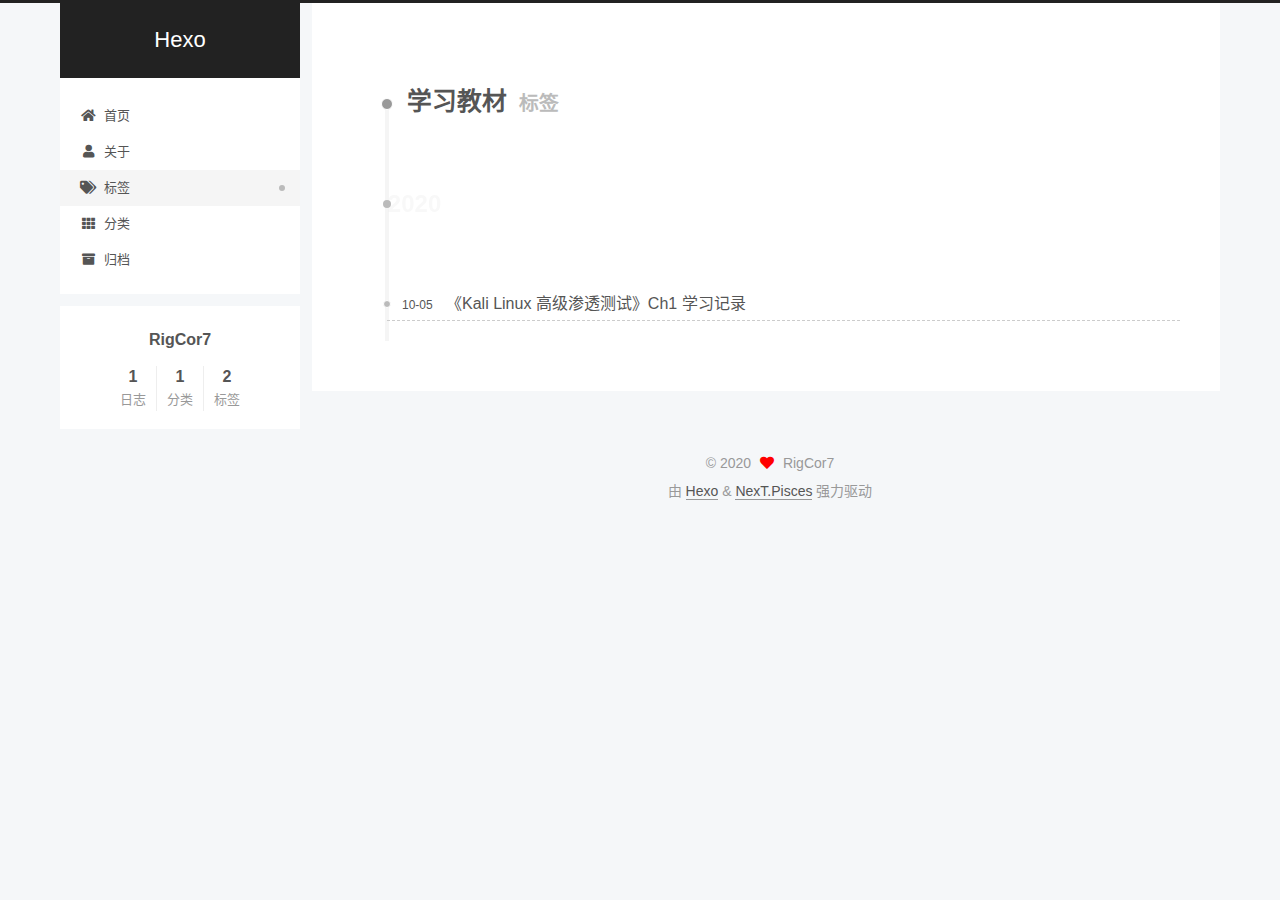
<file: tags/学习教材/index.html>
<!DOCTYPE html>
<html lang="zh-CN">
<head>
  <meta charset="UTF-8">
<meta name="viewport" content="width=device-width, initial-scale=1, maximum-scale=2">
<meta name="theme-color" content="#222">
<meta name="generator" content="Hexo 5.2.0">
  <link rel="apple-touch-icon" sizes="180x180" href="/images/apple-touch-icon-next.png">
  <link rel="icon" type="image/png" sizes="32x32" href="/images/favicon-32x32-next.png">
  <link rel="icon" type="image/png" sizes="16x16" href="/images/favicon-16x16-next.png">
  <link rel="mask-icon" href="/images/logo.svg" color="#222">
  <link rel="manifest" href="/images/manifest.json">
  <meta name="msapplication-config" content="/images/browserconfig.xml">

<link rel="stylesheet" href="/css/main.css">


<link rel="stylesheet" href="/lib/font-awesome/css/all.min.css">

<script id="hexo-configurations">
    var NexT = window.NexT || {};
    var CONFIG = {"hostname":"example.com","root":"/","scheme":"Pisces","version":"7.8.0","exturl":false,"sidebar":{"position":"left","display":"post","padding":18,"offset":12,"onmobile":false},"copycode":{"enable":false,"show_result":false,"style":null},"back2top":{"enable":true,"sidebar":false,"scrollpercent":false},"bookmark":{"enable":false,"color":"#222","save":"auto"},"fancybox":false,"mediumzoom":false,"lazyload":false,"pangu":false,"comments":{"style":"tabs","active":null,"storage":true,"lazyload":false,"nav":null},"algolia":{"hits":{"per_page":10},"labels":{"input_placeholder":"Search for Posts","hits_empty":"We didn't find any results for the search: ${query}","hits_stats":"${hits} results found in ${time} ms"}},"localsearch":{"enable":false,"trigger":"auto","top_n_per_article":1,"unescape":false,"preload":false},"motion":{"enable":true,"async":false,"transition":{"post_block":"fadeIn","post_header":"slideDownIn","post_body":"slideDownIn","coll_header":"slideLeftIn","sidebar":"slideUpIn"}}};
  </script>

  <meta property="og:type" content="website">
<meta property="og:title" content="Hexo">
<meta property="og:url" content="http://example.com/tags/%E5%AD%A6%E4%B9%A0%E6%95%99%E6%9D%90/index.html">
<meta property="og:site_name" content="Hexo">
<meta property="og:locale" content="zh_CN">
<meta property="article:author" content="RigCor7">
<meta name="twitter:card" content="summary">

<link rel="canonical" href="http://example.com/tags/%E5%AD%A6%E4%B9%A0%E6%95%99%E6%9D%90/">


<script id="page-configurations">
  // https://hexo.io/docs/variables.html
  CONFIG.page = {
    sidebar: "",
    isHome : false,
    isPost : false,
    lang   : 'zh-CN'
  };
</script>

  <title>标签: 学习教材 | Hexo</title>
  






  <noscript>
  <style>
  .use-motion .brand,
  .use-motion .menu-item,
  .sidebar-inner,
  .use-motion .post-block,
  .use-motion .pagination,
  .use-motion .comments,
  .use-motion .post-header,
  .use-motion .post-body,
  .use-motion .collection-header { opacity: initial; }

  .use-motion .site-title,
  .use-motion .site-subtitle {
    opacity: initial;
    top: initial;
  }

  .use-motion .logo-line-before i { left: initial; }
  .use-motion .logo-line-after i { right: initial; }
  </style>
</noscript>

<link rel="alternate" href="/atom.xml" title="Hexo" type="application/atom+xml">
</head>

<body itemscope itemtype="http://schema.org/WebPage">
  <div class="container use-motion">
    <div class="headband"></div>

    <header class="header" itemscope itemtype="http://schema.org/WPHeader">
      <div class="header-inner"><div class="site-brand-container">
  <div class="site-nav-toggle">
    <div class="toggle" aria-label="切换导航栏">
      <span class="toggle-line toggle-line-first"></span>
      <span class="toggle-line toggle-line-middle"></span>
      <span class="toggle-line toggle-line-last"></span>
    </div>
  </div>

  <div class="site-meta">

    <a href="/" class="brand" rel="start">
      <span class="logo-line-before"><i></i></span>
      <h1 class="site-title">Hexo</h1>
      <span class="logo-line-after"><i></i></span>
    </a>
  </div>

  <div class="site-nav-right">
    <div class="toggle popup-trigger">
    </div>
  </div>
</div>




<nav class="site-nav">
  <ul id="menu" class="main-menu menu">
        <li class="menu-item menu-item-home">

    <a href="/" rel="section"><i class="fa fa-home fa-fw"></i>首页</a>

  </li>
        <li class="menu-item menu-item-about">

    <a href="/about/" rel="section"><i class="fa fa-user fa-fw"></i>关于</a>

  </li>
        <li class="menu-item menu-item-tags">

    <a href="/tags/" rel="section"><i class="fa fa-tags fa-fw"></i>标签</a>

  </li>
        <li class="menu-item menu-item-categories">

    <a href="/categories/" rel="section"><i class="fa fa-th fa-fw"></i>分类</a>

  </li>
        <li class="menu-item menu-item-archives">

    <a href="/archives/" rel="section"><i class="fa fa-archive fa-fw"></i>归档</a>

  </li>
  </ul>
</nav>




</div>
    </header>

    
  <div class="back-to-top">
    <i class="fa fa-arrow-up"></i>
    <span>0%</span>
  </div>


    <main class="main">
      <div class="main-inner">
        <div class="content-wrap">
          

          <div class="content tag">
            

  
  
  
  <div class="post-block">
    <div class="posts-collapse">
      <div class="collection-title">
        <h2 class="collection-header">学习教材
          <small>标签</small>
        </h2>
      </div>

      
    <div class="collection-year">
      <span class="collection-header">2020</span>
    </div>

  <article itemscope itemtype="http://schema.org/Article">
    <header class="post-header">

      <div class="post-meta">
        <time itemprop="dateCreated"
              datetime="2020-10-05T23:04:33+08:00"
              content="2020-10-05">
          10-05
        </time>
      </div>

      <div class="post-title">
          <a class="post-title-link" href="/2020/10/05/Kali-Ch1/" itemprop="url">
            <span itemprop="name">《Kali Linux 高级渗透测试》Ch1 学习记录</span>
          </a>
      </div>

    </header>
  </article>

    </div>
  </div>
  
  
  

  



          </div>
          

<script>
  window.addEventListener('tabs:register', () => {
    let { activeClass } = CONFIG.comments;
    if (CONFIG.comments.storage) {
      activeClass = localStorage.getItem('comments_active') || activeClass;
    }
    if (activeClass) {
      let activeTab = document.querySelector(`a[href="#comment-${activeClass}"]`);
      if (activeTab) {
        activeTab.click();
      }
    }
  });
  if (CONFIG.comments.storage) {
    window.addEventListener('tabs:click', event => {
      if (!event.target.matches('.tabs-comment .tab-content .tab-pane')) return;
      let commentClass = event.target.classList[1];
      localStorage.setItem('comments_active', commentClass);
    });
  }
</script>

        </div>
          
  
  <div class="toggle sidebar-toggle">
    <span class="toggle-line toggle-line-first"></span>
    <span class="toggle-line toggle-line-middle"></span>
    <span class="toggle-line toggle-line-last"></span>
  </div>

  <aside class="sidebar">
    <div class="sidebar-inner">

      <ul class="sidebar-nav motion-element">
        <li class="sidebar-nav-toc">
          文章目录
        </li>
        <li class="sidebar-nav-overview">
          站点概览
        </li>
      </ul>

      <!--noindex-->
      <div class="post-toc-wrap sidebar-panel">
      </div>
      <!--/noindex-->

      <div class="site-overview-wrap sidebar-panel">
        <div class="site-author motion-element" itemprop="author" itemscope itemtype="http://schema.org/Person">
  <p class="site-author-name" itemprop="name">RigCor7</p>
  <div class="site-description" itemprop="description"></div>
</div>
<div class="site-state-wrap motion-element">
  <nav class="site-state">
      <div class="site-state-item site-state-posts">
          <a href="/archives/">
        
          <span class="site-state-item-count">1</span>
          <span class="site-state-item-name">日志</span>
        </a>
      </div>
      <div class="site-state-item site-state-categories">
            <a href="/categories/">
          
        <span class="site-state-item-count">1</span>
        <span class="site-state-item-name">分类</span></a>
      </div>
      <div class="site-state-item site-state-tags">
            <a href="/tags/">
          
        <span class="site-state-item-count">2</span>
        <span class="site-state-item-name">标签</span></a>
      </div>
  </nav>
</div>



      </div>

    </div>
  </aside>
  <div id="sidebar-dimmer"></div>


      </div>
    </main>

    <footer class="footer">
      <div class="footer-inner">
        

        

<div class="copyright">
  
  &copy; 
  <span itemprop="copyrightYear">2020</span>
  <span class="with-love">
    <i class="fa fa-heart"></i>
  </span>
  <span class="author" itemprop="copyrightHolder">RigCor7</span>
</div>
  <div class="powered-by">由 <a href="https://hexo.io/" class="theme-link" rel="noopener" target="_blank">Hexo</a> & <a href="https://pisces.theme-next.org/" class="theme-link" rel="noopener" target="_blank">NexT.Pisces</a> 强力驱动
  </div>

        








      </div>
    </footer>
  </div>

  
  <script src="/lib/anime.min.js"></script>
  <script src="/lib/velocity/velocity.min.js"></script>
  <script src="/lib/velocity/velocity.ui.min.js"></script>

<script src="/js/utils.js"></script>

<script src="/js/motion.js"></script>


<script src="/js/schemes/pisces.js"></script>


<script src="/js/next-boot.js"></script>




  















  

  

</body>
</html>
</file>
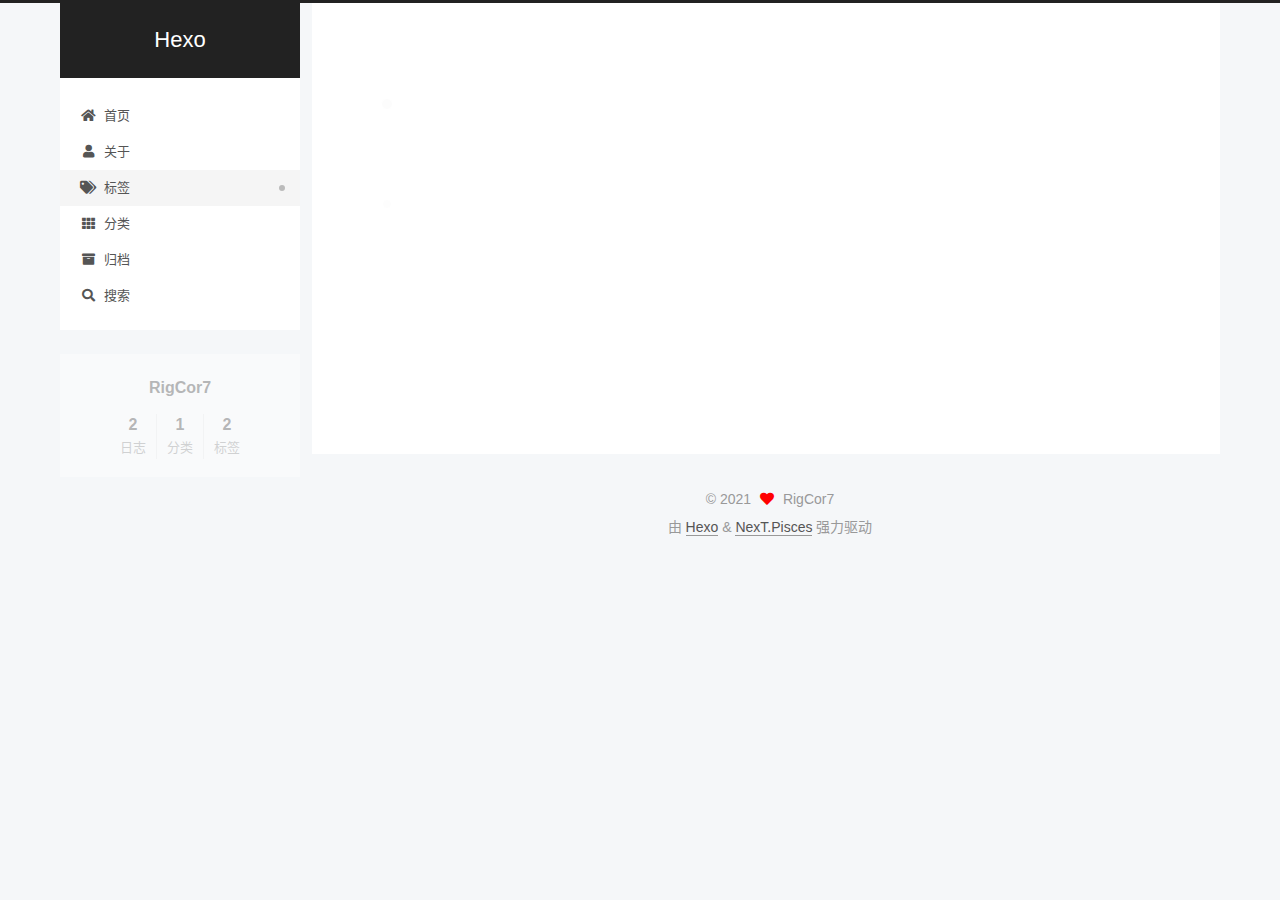
<file: tags/工科书籍/index.html>
<!DOCTYPE html>
<html lang="zh-CN">
<head>
  <meta charset="UTF-8">
<meta name="viewport" content="width=device-width, initial-scale=1, maximum-scale=2">
<meta name="theme-color" content="#222">
<meta name="generator" content="Hexo 5.2.0">
  <link rel="apple-touch-icon" sizes="180x180" href="/images/apple-touch-icon-next.png">
  <link rel="icon" type="image/png" sizes="32x32" href="/images/favicon-32x32-next.png">
  <link rel="icon" type="image/png" sizes="16x16" href="/images/favicon-16x16-next.png">
  <link rel="mask-icon" href="/images/logo.svg" color="#222">
  <link rel="manifest" href="/images/manifest.json">
  <meta name="msapplication-config" content="/images/browserconfig.xml">

<link rel="stylesheet" href="/css/main.css">


<link rel="stylesheet" href="/lib/font-awesome/css/all.min.css">

<script id="hexo-configurations">
    var NexT = window.NexT || {};
    var CONFIG = {"hostname":"example.com","root":"/","scheme":"Pisces","version":"7.8.0","exturl":false,"sidebar":{"position":"left","display":"post","padding":18,"offset":12,"onmobile":false},"copycode":{"enable":false,"show_result":false,"style":null},"back2top":{"enable":true,"sidebar":false,"scrollpercent":false},"bookmark":{"enable":false,"color":"#222","save":"auto"},"fancybox":false,"mediumzoom":false,"lazyload":false,"pangu":false,"comments":{"style":"tabs","active":null,"storage":true,"lazyload":false,"nav":null},"algolia":{"hits":{"per_page":10},"labels":{"input_placeholder":"Search for Posts","hits_empty":"We didn't find any results for the search: ${query}","hits_stats":"${hits} results found in ${time} ms"}},"localsearch":{"enable":true,"trigger":"auto","top_n_per_article":1,"unescape":false,"preload":false},"motion":{"enable":true,"async":false,"transition":{"post_block":"fadeIn","post_header":"slideDownIn","post_body":"slideDownIn","coll_header":"slideLeftIn","sidebar":"slideUpIn"}},"path":"search.xml"};
  </script>

  <meta property="og:type" content="website">
<meta property="og:title" content="Hexo">
<meta property="og:url" content="http://example.com/tags/%E5%B7%A5%E7%A7%91%E4%B9%A6%E7%B1%8D/index.html">
<meta property="og:site_name" content="Hexo">
<meta property="og:locale" content="zh_CN">
<meta property="article:author" content="RigCor7">
<meta name="twitter:card" content="summary">

<link rel="canonical" href="http://example.com/tags/%E5%B7%A5%E7%A7%91%E4%B9%A6%E7%B1%8D/">


<script id="page-configurations">
  // https://hexo.io/docs/variables.html
  CONFIG.page = {
    sidebar: "",
    isHome : false,
    isPost : false,
    lang   : 'zh-CN'
  };
</script>

  <title>标签: 工科书籍 | Hexo</title>
  






  <noscript>
  <style>
  .use-motion .brand,
  .use-motion .menu-item,
  .sidebar-inner,
  .use-motion .post-block,
  .use-motion .pagination,
  .use-motion .comments,
  .use-motion .post-header,
  .use-motion .post-body,
  .use-motion .collection-header { opacity: initial; }

  .use-motion .site-title,
  .use-motion .site-subtitle {
    opacity: initial;
    top: initial;
  }

  .use-motion .logo-line-before i { left: initial; }
  .use-motion .logo-line-after i { right: initial; }
  </style>
</noscript>

<link rel="alternate" href="/atom.xml" title="Hexo" type="application/atom+xml">
</head>

<body itemscope itemtype="http://schema.org/WebPage">
  <div class="container use-motion">
    <div class="headband"></div>

    <header class="header" itemscope itemtype="http://schema.org/WPHeader">
      <div class="header-inner"><div class="site-brand-container">
  <div class="site-nav-toggle">
    <div class="toggle" aria-label="切换导航栏">
      <span class="toggle-line toggle-line-first"></span>
      <span class="toggle-line toggle-line-middle"></span>
      <span class="toggle-line toggle-line-last"></span>
    </div>
  </div>

  <div class="site-meta">

    <a href="/" class="brand" rel="start">
      <span class="logo-line-before"><i></i></span>
      <h1 class="site-title">Hexo</h1>
      <span class="logo-line-after"><i></i></span>
    </a>
  </div>

  <div class="site-nav-right">
    <div class="toggle popup-trigger">
        <i class="fa fa-search fa-fw fa-lg"></i>
    </div>
  </div>
</div>




<nav class="site-nav">
  <ul id="menu" class="main-menu menu">
        <li class="menu-item menu-item-home">

    <a href="/" rel="section"><i class="fa fa-home fa-fw"></i>首页</a>

  </li>
        <li class="menu-item menu-item-about">

    <a href="/about/" rel="section"><i class="fa fa-user fa-fw"></i>关于</a>

  </li>
        <li class="menu-item menu-item-tags">

    <a href="/tags/" rel="section"><i class="fa fa-tags fa-fw"></i>标签</a>

  </li>
        <li class="menu-item menu-item-categories">

    <a href="/categories/" rel="section"><i class="fa fa-th fa-fw"></i>分类</a>

  </li>
        <li class="menu-item menu-item-archives">

    <a href="/archives/" rel="section"><i class="fa fa-archive fa-fw"></i>归档</a>

  </li>
      <li class="menu-item menu-item-search">
        <a role="button" class="popup-trigger"><i class="fa fa-search fa-fw"></i>搜索
        </a>
      </li>
  </ul>
</nav>



  <div class="search-pop-overlay">
    <div class="popup search-popup">
        <div class="search-header">
  <span class="search-icon">
    <i class="fa fa-search"></i>
  </span>
  <div class="search-input-container">
    <input autocomplete="off" autocapitalize="off"
           placeholder="搜索..." spellcheck="false"
           type="search" class="search-input">
  </div>
  <span class="popup-btn-close">
    <i class="fa fa-times-circle"></i>
  </span>
</div>
<div id="search-result">
  <div id="no-result">
    <i class="fa fa-spinner fa-pulse fa-5x fa-fw"></i>
  </div>
</div>

    </div>
  </div>

</div>
    </header>

    
  <div class="back-to-top">
    <i class="fa fa-arrow-up"></i>
    <span>0%</span>
  </div>


    <main class="main">
      <div class="main-inner">
        <div class="content-wrap">
          

          <div class="content tag">
            

  
  
  
  <div class="post-block">
    <div class="posts-collapse">
      <div class="collection-title">
        <h2 class="collection-header">工科书籍
          <small>标签</small>
        </h2>
      </div>

      
    <div class="collection-year">
      <span class="collection-header">2020</span>
    </div>

  <article itemscope itemtype="http://schema.org/Article">
    <header class="post-header">

      <div class="post-meta">
        <time itemprop="dateCreated"
              datetime="2020-12-28T21:01:27+08:00"
              content="2020-12-28">
          12-28
        </time>
      </div>

      <div class="post-title">
          <a class="post-title-link" href="/2020/12/28/Kali-Ch2/" itemprop="url">
            <span itemprop="name">Kali-Ch2</span>
          </a>
      </div>

    </header>
  </article>

  <article itemscope itemtype="http://schema.org/Article">
    <header class="post-header">

      <div class="post-meta">
        <time itemprop="dateCreated"
              datetime="2020-10-05T23:04:33+08:00"
              content="2020-10-05">
          10-05
        </time>
      </div>

      <div class="post-title">
          <a class="post-title-link" href="/2020/10/05/Kali-Ch1/" itemprop="url">
            <span itemprop="name">《Kali Linux 高级渗透测试》Ch1 学习记录</span>
          </a>
      </div>

    </header>
  </article>

    </div>
  </div>
  
  
  

  



          </div>
          

<script>
  window.addEventListener('tabs:register', () => {
    let { activeClass } = CONFIG.comments;
    if (CONFIG.comments.storage) {
      activeClass = localStorage.getItem('comments_active') || activeClass;
    }
    if (activeClass) {
      let activeTab = document.querySelector(`a[href="#comment-${activeClass}"]`);
      if (activeTab) {
        activeTab.click();
      }
    }
  });
  if (CONFIG.comments.storage) {
    window.addEventListener('tabs:click', event => {
      if (!event.target.matches('.tabs-comment .tab-content .tab-pane')) return;
      let commentClass = event.target.classList[1];
      localStorage.setItem('comments_active', commentClass);
    });
  }
</script>

        </div>
          
  
  <div class="toggle sidebar-toggle">
    <span class="toggle-line toggle-line-first"></span>
    <span class="toggle-line toggle-line-middle"></span>
    <span class="toggle-line toggle-line-last"></span>
  </div>

  <aside class="sidebar">
    <div class="sidebar-inner">

      <ul class="sidebar-nav motion-element">
        <li class="sidebar-nav-toc">
          文章目录
        </li>
        <li class="sidebar-nav-overview">
          站点概览
        </li>
      </ul>

      <!--noindex-->
      <div class="post-toc-wrap sidebar-panel">
      </div>
      <!--/noindex-->

      <div class="site-overview-wrap sidebar-panel">
        <div class="site-author motion-element" itemprop="author" itemscope itemtype="http://schema.org/Person">
  <p class="site-author-name" itemprop="name">RigCor7</p>
  <div class="site-description" itemprop="description"></div>
</div>
<div class="site-state-wrap motion-element">
  <nav class="site-state">
      <div class="site-state-item site-state-posts">
          <a href="/archives/">
        
          <span class="site-state-item-count">2</span>
          <span class="site-state-item-name">日志</span>
        </a>
      </div>
      <div class="site-state-item site-state-categories">
            <a href="/categories/">
          
        <span class="site-state-item-count">1</span>
        <span class="site-state-item-name">分类</span></a>
      </div>
      <div class="site-state-item site-state-tags">
            <a href="/tags/">
          
        <span class="site-state-item-count">2</span>
        <span class="site-state-item-name">标签</span></a>
      </div>
  </nav>
</div>



      </div>

    </div>
  </aside>
  <div id="sidebar-dimmer"></div>


      </div>
    </main>

    <footer class="footer">
      <div class="footer-inner">
        

        

<div class="copyright">
  
  &copy; 
  <span itemprop="copyrightYear">2021</span>
  <span class="with-love">
    <i class="fa fa-heart"></i>
  </span>
  <span class="author" itemprop="copyrightHolder">RigCor7</span>
</div>
  <div class="powered-by">由 <a href="https://hexo.io/" class="theme-link" rel="noopener" target="_blank">Hexo</a> & <a href="https://pisces.theme-next.org/" class="theme-link" rel="noopener" target="_blank">NexT.Pisces</a> 强力驱动
  </div>

        








      </div>
    </footer>
  </div>

  
  <script src="/lib/anime.min.js"></script>
  <script src="/lib/velocity/velocity.min.js"></script>
  <script src="/lib/velocity/velocity.ui.min.js"></script>

<script src="/js/utils.js"></script>

<script src="/js/motion.js"></script>


<script src="/js/schemes/pisces.js"></script>


<script src="/js/next-boot.js"></script>




  




  
<script src="/js/local-search.js"></script>













  

  

</body>
</html>
</file>
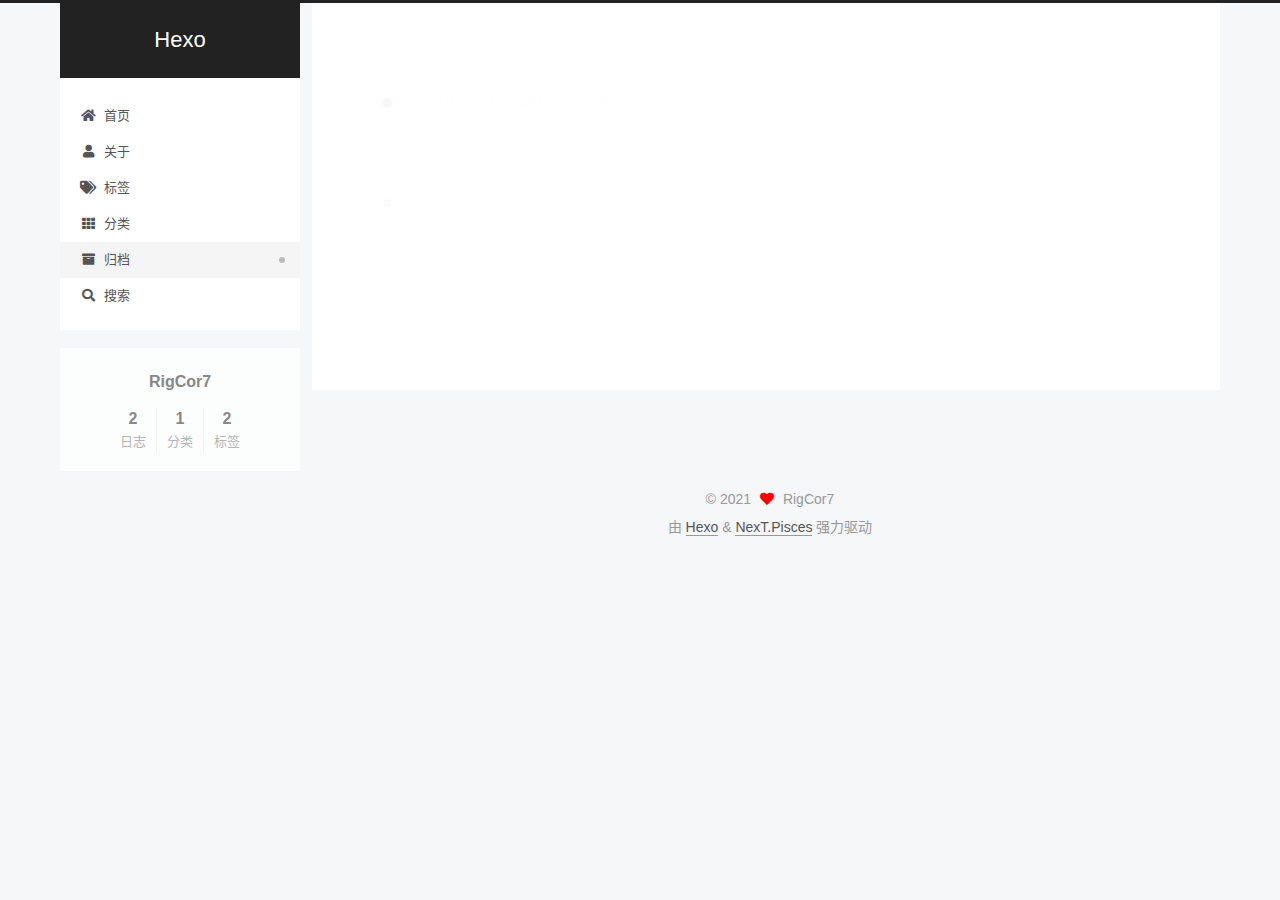
<file: archives/2020/10/index.html>
<!DOCTYPE html>
<html lang="zh-CN">
<head>
  <meta charset="UTF-8">
<meta name="viewport" content="width=device-width, initial-scale=1, maximum-scale=2">
<meta name="theme-color" content="#222">
<meta name="generator" content="Hexo 5.2.0">
  <link rel="apple-touch-icon" sizes="180x180" href="/images/apple-touch-icon-next.png">
  <link rel="icon" type="image/png" sizes="32x32" href="/images/favicon-32x32-next.png">
  <link rel="icon" type="image/png" sizes="16x16" href="/images/favicon-16x16-next.png">
  <link rel="mask-icon" href="/images/logo.svg" color="#222">
  <link rel="manifest" href="/images/manifest.json">
  <meta name="msapplication-config" content="/images/browserconfig.xml">

<link rel="stylesheet" href="/css/main.css">


<link rel="stylesheet" href="/lib/font-awesome/css/all.min.css">

<script id="hexo-configurations">
    var NexT = window.NexT || {};
    var CONFIG = {"hostname":"example.com","root":"/","scheme":"Pisces","version":"7.8.0","exturl":false,"sidebar":{"position":"left","display":"post","padding":18,"offset":12,"onmobile":false},"copycode":{"enable":false,"show_result":false,"style":null},"back2top":{"enable":true,"sidebar":false,"scrollpercent":false},"bookmark":{"enable":false,"color":"#222","save":"auto"},"fancybox":false,"mediumzoom":false,"lazyload":false,"pangu":false,"comments":{"style":"tabs","active":null,"storage":true,"lazyload":false,"nav":null},"algolia":{"hits":{"per_page":10},"labels":{"input_placeholder":"Search for Posts","hits_empty":"We didn't find any results for the search: ${query}","hits_stats":"${hits} results found in ${time} ms"}},"localsearch":{"enable":true,"trigger":"auto","top_n_per_article":1,"unescape":false,"preload":false},"motion":{"enable":true,"async":false,"transition":{"post_block":"fadeIn","post_header":"slideDownIn","post_body":"slideDownIn","coll_header":"slideLeftIn","sidebar":"slideUpIn"}},"path":"search.xml"};
  </script>

  <meta property="og:type" content="website">
<meta property="og:title" content="Hexo">
<meta property="og:url" content="http://example.com/archives/2020/10/index.html">
<meta property="og:site_name" content="Hexo">
<meta property="og:locale" content="zh_CN">
<meta property="article:author" content="RigCor7">
<meta name="twitter:card" content="summary">

<link rel="canonical" href="http://example.com/archives/2020/10/">


<script id="page-configurations">
  // https://hexo.io/docs/variables.html
  CONFIG.page = {
    sidebar: "",
    isHome : false,
    isPost : false,
    lang   : 'zh-CN'
  };
</script>

  <title>归档 | Hexo</title>
  






  <noscript>
  <style>
  .use-motion .brand,
  .use-motion .menu-item,
  .sidebar-inner,
  .use-motion .post-block,
  .use-motion .pagination,
  .use-motion .comments,
  .use-motion .post-header,
  .use-motion .post-body,
  .use-motion .collection-header { opacity: initial; }

  .use-motion .site-title,
  .use-motion .site-subtitle {
    opacity: initial;
    top: initial;
  }

  .use-motion .logo-line-before i { left: initial; }
  .use-motion .logo-line-after i { right: initial; }
  </style>
</noscript>

<link rel="alternate" href="/atom.xml" title="Hexo" type="application/atom+xml">
</head>

<body itemscope itemtype="http://schema.org/WebPage">
  <div class="container use-motion">
    <div class="headband"></div>

    <header class="header" itemscope itemtype="http://schema.org/WPHeader">
      <div class="header-inner"><div class="site-brand-container">
  <div class="site-nav-toggle">
    <div class="toggle" aria-label="切换导航栏">
      <span class="toggle-line toggle-line-first"></span>
      <span class="toggle-line toggle-line-middle"></span>
      <span class="toggle-line toggle-line-last"></span>
    </div>
  </div>

  <div class="site-meta">

    <a href="/" class="brand" rel="start">
      <span class="logo-line-before"><i></i></span>
      <h1 class="site-title">Hexo</h1>
      <span class="logo-line-after"><i></i></span>
    </a>
  </div>

  <div class="site-nav-right">
    <div class="toggle popup-trigger">
        <i class="fa fa-search fa-fw fa-lg"></i>
    </div>
  </div>
</div>




<nav class="site-nav">
  <ul id="menu" class="main-menu menu">
        <li class="menu-item menu-item-home">

    <a href="/" rel="section"><i class="fa fa-home fa-fw"></i>首页</a>

  </li>
        <li class="menu-item menu-item-about">

    <a href="/about/" rel="section"><i class="fa fa-user fa-fw"></i>关于</a>

  </li>
        <li class="menu-item menu-item-tags">

    <a href="/tags/" rel="section"><i class="fa fa-tags fa-fw"></i>标签</a>

  </li>
        <li class="menu-item menu-item-categories">

    <a href="/categories/" rel="section"><i class="fa fa-th fa-fw"></i>分类</a>

  </li>
        <li class="menu-item menu-item-archives">

    <a href="/archives/" rel="section"><i class="fa fa-archive fa-fw"></i>归档</a>

  </li>
      <li class="menu-item menu-item-search">
        <a role="button" class="popup-trigger"><i class="fa fa-search fa-fw"></i>搜索
        </a>
      </li>
  </ul>
</nav>



  <div class="search-pop-overlay">
    <div class="popup search-popup">
        <div class="search-header">
  <span class="search-icon">
    <i class="fa fa-search"></i>
  </span>
  <div class="search-input-container">
    <input autocomplete="off" autocapitalize="off"
           placeholder="搜索..." spellcheck="false"
           type="search" class="search-input">
  </div>
  <span class="popup-btn-close">
    <i class="fa fa-times-circle"></i>
  </span>
</div>
<div id="search-result">
  <div id="no-result">
    <i class="fa fa-spinner fa-pulse fa-5x fa-fw"></i>
  </div>
</div>

    </div>
  </div>

</div>
    </header>

    
  <div class="back-to-top">
    <i class="fa fa-arrow-up"></i>
    <span>0%</span>
  </div>


    <main class="main">
      <div class="main-inner">
        <div class="content-wrap">
          

          <div class="content archive">
            

  
  
  
  <div class="post-block">
    <div class="posts-collapse">
      <div class="collection-title">
        <span class="collection-header">嗯..! 目前共计 2 篇日志。 继续努力。</span>
      </div>

      
    <div class="collection-year">
      <span class="collection-header">2020</span>
    </div>

  <article itemscope itemtype="http://schema.org/Article">
    <header class="post-header">

      <div class="post-meta">
        <time itemprop="dateCreated"
              datetime="2020-10-05T23:04:33+08:00"
              content="2020-10-05">
          10-05
        </time>
      </div>

      <div class="post-title">
          <a class="post-title-link" href="/2020/10/05/Kali-Ch1/" itemprop="url">
            <span itemprop="name">《Kali Linux 高级渗透测试》Ch1 学习记录</span>
          </a>
      </div>

    </header>
  </article>


    </div>
  </div>
  
  
  

  



          </div>
          

<script>
  window.addEventListener('tabs:register', () => {
    let { activeClass } = CONFIG.comments;
    if (CONFIG.comments.storage) {
      activeClass = localStorage.getItem('comments_active') || activeClass;
    }
    if (activeClass) {
      let activeTab = document.querySelector(`a[href="#comment-${activeClass}"]`);
      if (activeTab) {
        activeTab.click();
      }
    }
  });
  if (CONFIG.comments.storage) {
    window.addEventListener('tabs:click', event => {
      if (!event.target.matches('.tabs-comment .tab-content .tab-pane')) return;
      let commentClass = event.target.classList[1];
      localStorage.setItem('comments_active', commentClass);
    });
  }
</script>

        </div>
          
  
  <div class="toggle sidebar-toggle">
    <span class="toggle-line toggle-line-first"></span>
    <span class="toggle-line toggle-line-middle"></span>
    <span class="toggle-line toggle-line-last"></span>
  </div>

  <aside class="sidebar">
    <div class="sidebar-inner">

      <ul class="sidebar-nav motion-element">
        <li class="sidebar-nav-toc">
          文章目录
        </li>
        <li class="sidebar-nav-overview">
          站点概览
        </li>
      </ul>

      <!--noindex-->
      <div class="post-toc-wrap sidebar-panel">
      </div>
      <!--/noindex-->

      <div class="site-overview-wrap sidebar-panel">
        <div class="site-author motion-element" itemprop="author" itemscope itemtype="http://schema.org/Person">
  <p class="site-author-name" itemprop="name">RigCor7</p>
  <div class="site-description" itemprop="description"></div>
</div>
<div class="site-state-wrap motion-element">
  <nav class="site-state">
      <div class="site-state-item site-state-posts">
          <a href="/archives/">
        
          <span class="site-state-item-count">2</span>
          <span class="site-state-item-name">日志</span>
        </a>
      </div>
      <div class="site-state-item site-state-categories">
            <a href="/categories/">
          
        <span class="site-state-item-count">1</span>
        <span class="site-state-item-name">分类</span></a>
      </div>
      <div class="site-state-item site-state-tags">
            <a href="/tags/">
          
        <span class="site-state-item-count">2</span>
        <span class="site-state-item-name">标签</span></a>
      </div>
  </nav>
</div>



      </div>

    </div>
  </aside>
  <div id="sidebar-dimmer"></div>


      </div>
    </main>

    <footer class="footer">
      <div class="footer-inner">
        

        

<div class="copyright">
  
  &copy; 
  <span itemprop="copyrightYear">2021</span>
  <span class="with-love">
    <i class="fa fa-heart"></i>
  </span>
  <span class="author" itemprop="copyrightHolder">RigCor7</span>
</div>
  <div class="powered-by">由 <a href="https://hexo.io/" class="theme-link" rel="noopener" target="_blank">Hexo</a> & <a href="https://pisces.theme-next.org/" class="theme-link" rel="noopener" target="_blank">NexT.Pisces</a> 强力驱动
  </div>

        








      </div>
    </footer>
  </div>

  
  <script src="/lib/anime.min.js"></script>
  <script src="/lib/velocity/velocity.min.js"></script>
  <script src="/lib/velocity/velocity.ui.min.js"></script>

<script src="/js/utils.js"></script>

<script src="/js/motion.js"></script>


<script src="/js/schemes/pisces.js"></script>


<script src="/js/next-boot.js"></script>




  




  
<script src="/js/local-search.js"></script>













  

  

</body>
</html>
</file>
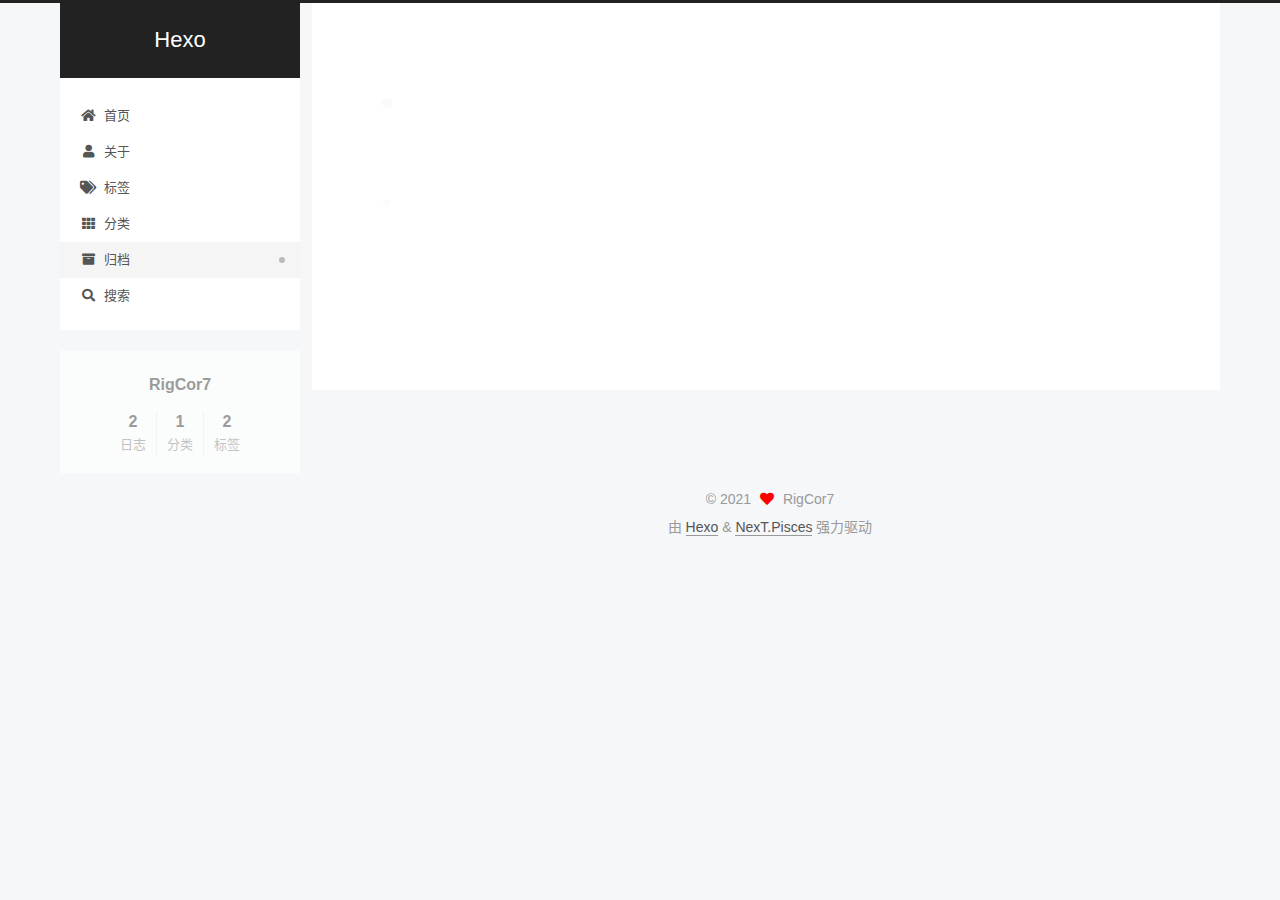
<file: archives/2020/12/index.html>
<!DOCTYPE html>
<html lang="zh-CN">
<head>
  <meta charset="UTF-8">
<meta name="viewport" content="width=device-width, initial-scale=1, maximum-scale=2">
<meta name="theme-color" content="#222">
<meta name="generator" content="Hexo 5.2.0">
  <link rel="apple-touch-icon" sizes="180x180" href="/images/apple-touch-icon-next.png">
  <link rel="icon" type="image/png" sizes="32x32" href="/images/favicon-32x32-next.png">
  <link rel="icon" type="image/png" sizes="16x16" href="/images/favicon-16x16-next.png">
  <link rel="mask-icon" href="/images/logo.svg" color="#222">
  <link rel="manifest" href="/images/manifest.json">
  <meta name="msapplication-config" content="/images/browserconfig.xml">

<link rel="stylesheet" href="/css/main.css">


<link rel="stylesheet" href="/lib/font-awesome/css/all.min.css">

<script id="hexo-configurations">
    var NexT = window.NexT || {};
    var CONFIG = {"hostname":"example.com","root":"/","scheme":"Pisces","version":"7.8.0","exturl":false,"sidebar":{"position":"left","display":"post","padding":18,"offset":12,"onmobile":false},"copycode":{"enable":false,"show_result":false,"style":null},"back2top":{"enable":true,"sidebar":false,"scrollpercent":false},"bookmark":{"enable":false,"color":"#222","save":"auto"},"fancybox":false,"mediumzoom":false,"lazyload":false,"pangu":false,"comments":{"style":"tabs","active":null,"storage":true,"lazyload":false,"nav":null},"algolia":{"hits":{"per_page":10},"labels":{"input_placeholder":"Search for Posts","hits_empty":"We didn't find any results for the search: ${query}","hits_stats":"${hits} results found in ${time} ms"}},"localsearch":{"enable":true,"trigger":"auto","top_n_per_article":1,"unescape":false,"preload":false},"motion":{"enable":true,"async":false,"transition":{"post_block":"fadeIn","post_header":"slideDownIn","post_body":"slideDownIn","coll_header":"slideLeftIn","sidebar":"slideUpIn"}},"path":"search.xml"};
  </script>

  <meta property="og:type" content="website">
<meta property="og:title" content="Hexo">
<meta property="og:url" content="http://example.com/archives/2020/12/index.html">
<meta property="og:site_name" content="Hexo">
<meta property="og:locale" content="zh_CN">
<meta property="article:author" content="RigCor7">
<meta name="twitter:card" content="summary">

<link rel="canonical" href="http://example.com/archives/2020/12/">


<script id="page-configurations">
  // https://hexo.io/docs/variables.html
  CONFIG.page = {
    sidebar: "",
    isHome : false,
    isPost : false,
    lang   : 'zh-CN'
  };
</script>

  <title>归档 | Hexo</title>
  






  <noscript>
  <style>
  .use-motion .brand,
  .use-motion .menu-item,
  .sidebar-inner,
  .use-motion .post-block,
  .use-motion .pagination,
  .use-motion .comments,
  .use-motion .post-header,
  .use-motion .post-body,
  .use-motion .collection-header { opacity: initial; }

  .use-motion .site-title,
  .use-motion .site-subtitle {
    opacity: initial;
    top: initial;
  }

  .use-motion .logo-line-before i { left: initial; }
  .use-motion .logo-line-after i { right: initial; }
  </style>
</noscript>

<link rel="alternate" href="/atom.xml" title="Hexo" type="application/atom+xml">
</head>

<body itemscope itemtype="http://schema.org/WebPage">
  <div class="container use-motion">
    <div class="headband"></div>

    <header class="header" itemscope itemtype="http://schema.org/WPHeader">
      <div class="header-inner"><div class="site-brand-container">
  <div class="site-nav-toggle">
    <div class="toggle" aria-label="切换导航栏">
      <span class="toggle-line toggle-line-first"></span>
      <span class="toggle-line toggle-line-middle"></span>
      <span class="toggle-line toggle-line-last"></span>
    </div>
  </div>

  <div class="site-meta">

    <a href="/" class="brand" rel="start">
      <span class="logo-line-before"><i></i></span>
      <h1 class="site-title">Hexo</h1>
      <span class="logo-line-after"><i></i></span>
    </a>
  </div>

  <div class="site-nav-right">
    <div class="toggle popup-trigger">
        <i class="fa fa-search fa-fw fa-lg"></i>
    </div>
  </div>
</div>




<nav class="site-nav">
  <ul id="menu" class="main-menu menu">
        <li class="menu-item menu-item-home">

    <a href="/" rel="section"><i class="fa fa-home fa-fw"></i>首页</a>

  </li>
        <li class="menu-item menu-item-about">

    <a href="/about/" rel="section"><i class="fa fa-user fa-fw"></i>关于</a>

  </li>
        <li class="menu-item menu-item-tags">

    <a href="/tags/" rel="section"><i class="fa fa-tags fa-fw"></i>标签</a>

  </li>
        <li class="menu-item menu-item-categories">

    <a href="/categories/" rel="section"><i class="fa fa-th fa-fw"></i>分类</a>

  </li>
        <li class="menu-item menu-item-archives">

    <a href="/archives/" rel="section"><i class="fa fa-archive fa-fw"></i>归档</a>

  </li>
      <li class="menu-item menu-item-search">
        <a role="button" class="popup-trigger"><i class="fa fa-search fa-fw"></i>搜索
        </a>
      </li>
  </ul>
</nav>



  <div class="search-pop-overlay">
    <div class="popup search-popup">
        <div class="search-header">
  <span class="search-icon">
    <i class="fa fa-search"></i>
  </span>
  <div class="search-input-container">
    <input autocomplete="off" autocapitalize="off"
           placeholder="搜索..." spellcheck="false"
           type="search" class="search-input">
  </div>
  <span class="popup-btn-close">
    <i class="fa fa-times-circle"></i>
  </span>
</div>
<div id="search-result">
  <div id="no-result">
    <i class="fa fa-spinner fa-pulse fa-5x fa-fw"></i>
  </div>
</div>

    </div>
  </div>

</div>
    </header>

    
  <div class="back-to-top">
    <i class="fa fa-arrow-up"></i>
    <span>0%</span>
  </div>


    <main class="main">
      <div class="main-inner">
        <div class="content-wrap">
          

          <div class="content archive">
            

  
  
  
  <div class="post-block">
    <div class="posts-collapse">
      <div class="collection-title">
        <span class="collection-header">嗯..! 目前共计 2 篇日志。 继续努力。</span>
      </div>

      
    <div class="collection-year">
      <span class="collection-header">2020</span>
    </div>

  <article itemscope itemtype="http://schema.org/Article">
    <header class="post-header">

      <div class="post-meta">
        <time itemprop="dateCreated"
              datetime="2020-12-28T21:01:27+08:00"
              content="2020-12-28">
          12-28
        </time>
      </div>

      <div class="post-title">
          <a class="post-title-link" href="/2020/12/28/Kali-Ch2/" itemprop="url">
            <span itemprop="name">Kali-Ch2</span>
          </a>
      </div>

    </header>
  </article>


    </div>
  </div>
  
  
  

  



          </div>
          

<script>
  window.addEventListener('tabs:register', () => {
    let { activeClass } = CONFIG.comments;
    if (CONFIG.comments.storage) {
      activeClass = localStorage.getItem('comments_active') || activeClass;
    }
    if (activeClass) {
      let activeTab = document.querySelector(`a[href="#comment-${activeClass}"]`);
      if (activeTab) {
        activeTab.click();
      }
    }
  });
  if (CONFIG.comments.storage) {
    window.addEventListener('tabs:click', event => {
      if (!event.target.matches('.tabs-comment .tab-content .tab-pane')) return;
      let commentClass = event.target.classList[1];
      localStorage.setItem('comments_active', commentClass);
    });
  }
</script>

        </div>
          
  
  <div class="toggle sidebar-toggle">
    <span class="toggle-line toggle-line-first"></span>
    <span class="toggle-line toggle-line-middle"></span>
    <span class="toggle-line toggle-line-last"></span>
  </div>

  <aside class="sidebar">
    <div class="sidebar-inner">

      <ul class="sidebar-nav motion-element">
        <li class="sidebar-nav-toc">
          文章目录
        </li>
        <li class="sidebar-nav-overview">
          站点概览
        </li>
      </ul>

      <!--noindex-->
      <div class="post-toc-wrap sidebar-panel">
      </div>
      <!--/noindex-->

      <div class="site-overview-wrap sidebar-panel">
        <div class="site-author motion-element" itemprop="author" itemscope itemtype="http://schema.org/Person">
  <p class="site-author-name" itemprop="name">RigCor7</p>
  <div class="site-description" itemprop="description"></div>
</div>
<div class="site-state-wrap motion-element">
  <nav class="site-state">
      <div class="site-state-item site-state-posts">
          <a href="/archives/">
        
          <span class="site-state-item-count">2</span>
          <span class="site-state-item-name">日志</span>
        </a>
      </div>
      <div class="site-state-item site-state-categories">
            <a href="/categories/">
          
        <span class="site-state-item-count">1</span>
        <span class="site-state-item-name">分类</span></a>
      </div>
      <div class="site-state-item site-state-tags">
            <a href="/tags/">
          
        <span class="site-state-item-count">2</span>
        <span class="site-state-item-name">标签</span></a>
      </div>
  </nav>
</div>



      </div>

    </div>
  </aside>
  <div id="sidebar-dimmer"></div>


      </div>
    </main>

    <footer class="footer">
      <div class="footer-inner">
        

        

<div class="copyright">
  
  &copy; 
  <span itemprop="copyrightYear">2021</span>
  <span class="with-love">
    <i class="fa fa-heart"></i>
  </span>
  <span class="author" itemprop="copyrightHolder">RigCor7</span>
</div>
  <div class="powered-by">由 <a href="https://hexo.io/" class="theme-link" rel="noopener" target="_blank">Hexo</a> & <a href="https://pisces.theme-next.org/" class="theme-link" rel="noopener" target="_blank">NexT.Pisces</a> 强力驱动
  </div>

        








      </div>
    </footer>
  </div>

  
  <script src="/lib/anime.min.js"></script>
  <script src="/lib/velocity/velocity.min.js"></script>
  <script src="/lib/velocity/velocity.ui.min.js"></script>

<script src="/js/utils.js"></script>

<script src="/js/motion.js"></script>


<script src="/js/schemes/pisces.js"></script>


<script src="/js/next-boot.js"></script>




  




  
<script src="/js/local-search.js"></script>













  

  

</body>
</html>
</file>
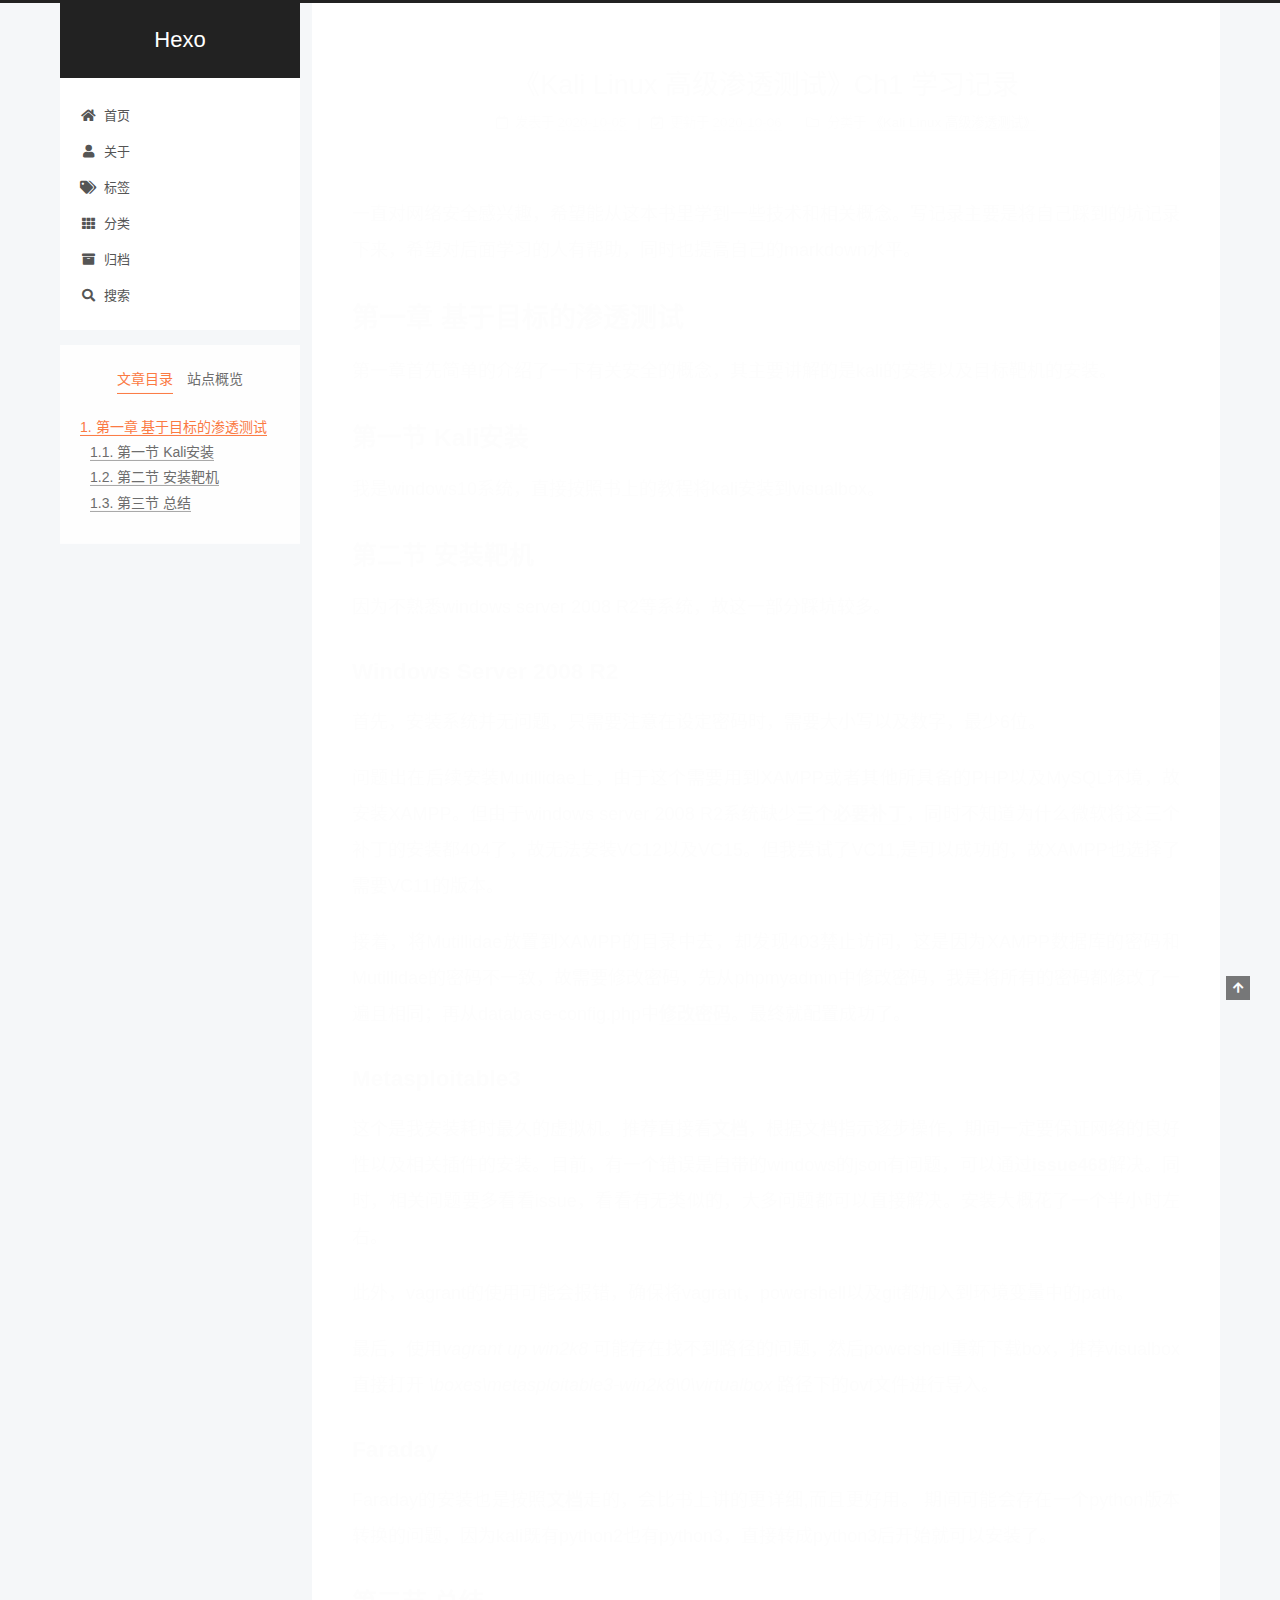
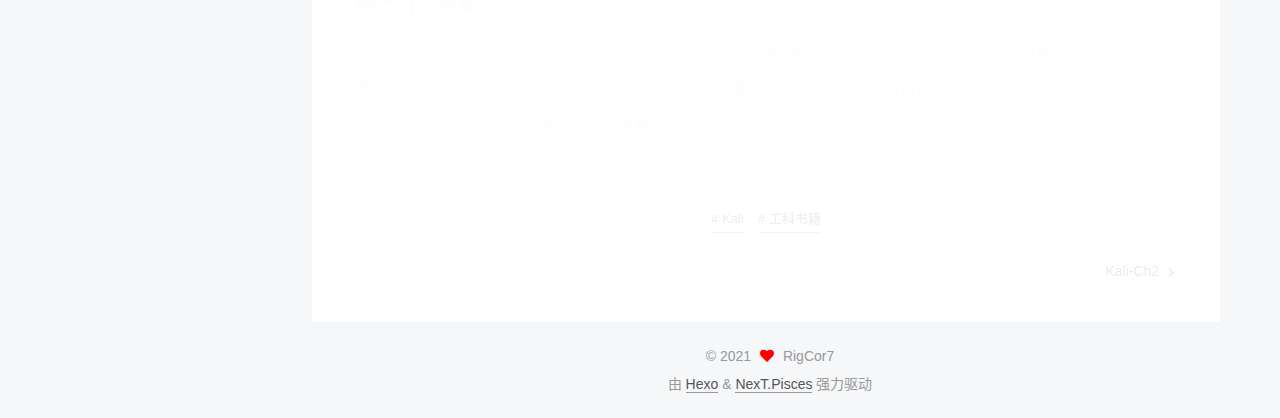
<file: 2020/10/05/Kali-Ch1/index.html>
<!DOCTYPE html>
<html lang="zh-CN">
<head>
  <meta charset="UTF-8">
<meta name="viewport" content="width=device-width, initial-scale=1, maximum-scale=2">
<meta name="theme-color" content="#222">
<meta name="generator" content="Hexo 5.2.0">
  <link rel="apple-touch-icon" sizes="180x180" href="/images/apple-touch-icon-next.png">
  <link rel="icon" type="image/png" sizes="32x32" href="/images/favicon-32x32-next.png">
  <link rel="icon" type="image/png" sizes="16x16" href="/images/favicon-16x16-next.png">
  <link rel="mask-icon" href="/images/logo.svg" color="#222">
  <link rel="manifest" href="/images/manifest.json">
  <meta name="msapplication-config" content="/images/browserconfig.xml">

<link rel="stylesheet" href="/css/main.css">


<link rel="stylesheet" href="/lib/font-awesome/css/all.min.css">

<script id="hexo-configurations">
    var NexT = window.NexT || {};
    var CONFIG = {"hostname":"example.com","root":"/","scheme":"Pisces","version":"7.8.0","exturl":false,"sidebar":{"position":"left","display":"post","padding":18,"offset":12,"onmobile":false},"copycode":{"enable":false,"show_result":false,"style":null},"back2top":{"enable":true,"sidebar":false,"scrollpercent":false},"bookmark":{"enable":false,"color":"#222","save":"auto"},"fancybox":false,"mediumzoom":false,"lazyload":false,"pangu":false,"comments":{"style":"tabs","active":null,"storage":true,"lazyload":false,"nav":null},"algolia":{"hits":{"per_page":10},"labels":{"input_placeholder":"Search for Posts","hits_empty":"We didn't find any results for the search: ${query}","hits_stats":"${hits} results found in ${time} ms"}},"localsearch":{"enable":true,"trigger":"auto","top_n_per_article":1,"unescape":false,"preload":false},"motion":{"enable":true,"async":false,"transition":{"post_block":"fadeIn","post_header":"slideDownIn","post_body":"slideDownIn","coll_header":"slideLeftIn","sidebar":"slideUpIn"}},"path":"search.xml"};
  </script>

  <meta name="description" content="一直对网络安全感兴趣，希望能从这本书里学到一些技术和相关概念。写记录主要是将自己踩到的坑记录下来，希望对后面学习的人有帮助，同时也提高自己的markdown水平。 第一章 基于目标的渗透测试第一章首先简单的介绍了一下有关安全的概念，其主要讲解的是kali的安装以及目标靶机的安装。 第一节 Kali安装我是windows10系统，直接按照书上的教程将kali安装到visualbox。 第二节  安装">
<meta property="og:type" content="article">
<meta property="og:title" content="《Kali Linux 高级渗透测试》Ch1 学习记录">
<meta property="og:url" content="http://example.com/2020/10/05/Kali-Ch1/index.html">
<meta property="og:site_name" content="Hexo">
<meta property="og:description" content="一直对网络安全感兴趣，希望能从这本书里学到一些技术和相关概念。写记录主要是将自己踩到的坑记录下来，希望对后面学习的人有帮助，同时也提高自己的markdown水平。 第一章 基于目标的渗透测试第一章首先简单的介绍了一下有关安全的概念，其主要讲解的是kali的安装以及目标靶机的安装。 第一节 Kali安装我是windows10系统，直接按照书上的教程将kali安装到visualbox。 第二节  安装">
<meta property="og:locale" content="zh_CN">
<meta property="article:published_time" content="2020-10-05T15:04:33.000Z">
<meta property="article:modified_time" content="2020-10-06T12:25:14.896Z">
<meta property="article:author" content="RigCor7">
<meta property="article:tag" content="Kali">
<meta property="article:tag" content="工科书籍">
<meta name="twitter:card" content="summary">

<link rel="canonical" href="http://example.com/2020/10/05/Kali-Ch1/">


<script id="page-configurations">
  // https://hexo.io/docs/variables.html
  CONFIG.page = {
    sidebar: "",
    isHome : false,
    isPost : true,
    lang   : 'zh-CN'
  };
</script>

  <title>《Kali Linux 高级渗透测试》Ch1 学习记录 | Hexo</title>
  






  <noscript>
  <style>
  .use-motion .brand,
  .use-motion .menu-item,
  .sidebar-inner,
  .use-motion .post-block,
  .use-motion .pagination,
  .use-motion .comments,
  .use-motion .post-header,
  .use-motion .post-body,
  .use-motion .collection-header { opacity: initial; }

  .use-motion .site-title,
  .use-motion .site-subtitle {
    opacity: initial;
    top: initial;
  }

  .use-motion .logo-line-before i { left: initial; }
  .use-motion .logo-line-after i { right: initial; }
  </style>
</noscript>

<link rel="alternate" href="/atom.xml" title="Hexo" type="application/atom+xml">
</head>

<body itemscope itemtype="http://schema.org/WebPage">
  <div class="container use-motion">
    <div class="headband"></div>

    <header class="header" itemscope itemtype="http://schema.org/WPHeader">
      <div class="header-inner"><div class="site-brand-container">
  <div class="site-nav-toggle">
    <div class="toggle" aria-label="切换导航栏">
      <span class="toggle-line toggle-line-first"></span>
      <span class="toggle-line toggle-line-middle"></span>
      <span class="toggle-line toggle-line-last"></span>
    </div>
  </div>

  <div class="site-meta">

    <a href="/" class="brand" rel="start">
      <span class="logo-line-before"><i></i></span>
      <h1 class="site-title">Hexo</h1>
      <span class="logo-line-after"><i></i></span>
    </a>
  </div>

  <div class="site-nav-right">
    <div class="toggle popup-trigger">
        <i class="fa fa-search fa-fw fa-lg"></i>
    </div>
  </div>
</div>




<nav class="site-nav">
  <ul id="menu" class="main-menu menu">
        <li class="menu-item menu-item-home">

    <a href="/" rel="section"><i class="fa fa-home fa-fw"></i>首页</a>

  </li>
        <li class="menu-item menu-item-about">

    <a href="/about/" rel="section"><i class="fa fa-user fa-fw"></i>关于</a>

  </li>
        <li class="menu-item menu-item-tags">

    <a href="/tags/" rel="section"><i class="fa fa-tags fa-fw"></i>标签</a>

  </li>
        <li class="menu-item menu-item-categories">

    <a href="/categories/" rel="section"><i class="fa fa-th fa-fw"></i>分类</a>

  </li>
        <li class="menu-item menu-item-archives">

    <a href="/archives/" rel="section"><i class="fa fa-archive fa-fw"></i>归档</a>

  </li>
      <li class="menu-item menu-item-search">
        <a role="button" class="popup-trigger"><i class="fa fa-search fa-fw"></i>搜索
        </a>
      </li>
  </ul>
</nav>



  <div class="search-pop-overlay">
    <div class="popup search-popup">
        <div class="search-header">
  <span class="search-icon">
    <i class="fa fa-search"></i>
  </span>
  <div class="search-input-container">
    <input autocomplete="off" autocapitalize="off"
           placeholder="搜索..." spellcheck="false"
           type="search" class="search-input">
  </div>
  <span class="popup-btn-close">
    <i class="fa fa-times-circle"></i>
  </span>
</div>
<div id="search-result">
  <div id="no-result">
    <i class="fa fa-spinner fa-pulse fa-5x fa-fw"></i>
  </div>
</div>

    </div>
  </div>

</div>
    </header>

    
  <div class="back-to-top">
    <i class="fa fa-arrow-up"></i>
    <span>0%</span>
  </div>


    <main class="main">
      <div class="main-inner">
        <div class="content-wrap">
          

          <div class="content post posts-expand">
            

    
  
  
  <article itemscope itemtype="http://schema.org/Article" class="post-block" lang="zh-CN">
    <link itemprop="mainEntityOfPage" href="http://example.com/2020/10/05/Kali-Ch1/">

    <span hidden itemprop="author" itemscope itemtype="http://schema.org/Person">
      <meta itemprop="image" content="/images/avatar.gif">
      <meta itemprop="name" content="RigCor7">
      <meta itemprop="description" content="">
    </span>

    <span hidden itemprop="publisher" itemscope itemtype="http://schema.org/Organization">
      <meta itemprop="name" content="Hexo">
    </span>
      <header class="post-header">
        <h1 class="post-title" itemprop="name headline">
          《Kali Linux 高级渗透测试》Ch1 学习记录
        </h1>

        <div class="post-meta">
            <span class="post-meta-item">
              <span class="post-meta-item-icon">
                <i class="far fa-calendar"></i>
              </span>
              <span class="post-meta-item-text">发表于</span>

              <time title="创建时间：2020-10-05 23:04:33" itemprop="dateCreated datePublished" datetime="2020-10-05T23:04:33+08:00">2020-10-05</time>
            </span>
              <span class="post-meta-item">
                <span class="post-meta-item-icon">
                  <i class="far fa-calendar-check"></i>
                </span>
                <span class="post-meta-item-text">更新于</span>
                <time title="修改时间：2020-10-06 20:25:14" itemprop="dateModified" datetime="2020-10-06T20:25:14+08:00">2020-10-06</time>
              </span>
            <span class="post-meta-item">
              <span class="post-meta-item-icon">
                <i class="far fa-folder"></i>
              </span>
              <span class="post-meta-item-text">分类于</span>
                <span itemprop="about" itemscope itemtype="http://schema.org/Thing">
                  <a href="/categories/%E3%80%8AKali-Linux-%E9%AB%98%E7%BA%A7%E6%B8%97%E9%80%8F%E6%B5%8B%E8%AF%95%E3%80%8B/" itemprop="url" rel="index"><span itemprop="name">《Kali Linux 高级渗透测试》</span></a>
                </span>
            </span>

          

        </div>
      </header>

    
    
    
    <div class="post-body" itemprop="articleBody">

      
        <p>一直对网络安全感兴趣，希望能从这本书里学到一些技术和相关概念。写记录主要是将自己踩到的坑记录下来，希望对后面学习的人有帮助，同时也提高自己的markdown水平。</p>
<h1 id="第一章-基于目标的渗透测试"><a href="#第一章-基于目标的渗透测试" class="headerlink" title="第一章 基于目标的渗透测试"></a>第一章 基于目标的渗透测试</h1><p>第一章首先简单的介绍了一下有关安全的概念，其主要讲解的是kali的安装以及目标靶机的安装。</p>
<h2 id="第一节-Kali安装"><a href="#第一节-Kali安装" class="headerlink" title="第一节 Kali安装"></a>第一节 Kali安装</h2><p>我是windows10系统，直接按照书上的教程将kali安装到visualbox。</p>
<h2 id="第二节-安装靶机"><a href="#第二节-安装靶机" class="headerlink" title="第二节  安装靶机"></a>第二节  安装靶机</h2><p>因为不熟悉windows server 2008 R2等系统，故这一部分踩坑较多。</p>
<h3 id="Windows-Server-2008-R2"><a href="#Windows-Server-2008-R2" class="headerlink" title="Windows Server 2008 R2"></a>Windows Server 2008 R2</h3><p>首先，安装系统并无问题，只需要注意在设定密码时，需要大小写以及数字，最少6位。</p>
<p>问题出在后续安装Mutillidae上，由于这个需要用到XAMPP或者其他所具备的PHP以及MySQL环境，故安装XAMPP。但由于windows server 2008 R2系统缺少<a target="_blank" rel="noopener" href="https://www.jianshu.com/p/d1389e9306d0"><strong>三个必要补丁</strong></a>，同时不知道为什么微软将这三个补丁的安装都404了，故无法安装VC12以及VC15。但我尝试了VC11,是可以成功的，故XAMPP也选择了需要VC11的版本。</p>
<a id="more"></a>
<p>接着，将Mutillidae放置到XAMPP的目录中去，却发现403禁止访问，这是因为XAMPP数据库的密码和Mutillidae的密码不一致，故需要修改密码，先从phpmyadmin中修改密码，我是将所有的密码都修改了一遍且相同；再从database-config.php中<a target="_blank" rel="noopener" href="https://www.fujieace.com/penetration-test/mutillidae.html"><strong>修改密码</strong></a>。最终就配置成功了。</p>
<h3 id="Metasploitable3"><a href="#Metasploitable3" class="headerlink" title="Metasploitable3"></a>Metasploitable3</h3><p>这个是我安装耗时最久的虚拟机。推荐直接看<a target="_blank" rel="noopener" href="https://github.com/rapid7/metasploitable3#to-build-manually"><strong>文档</strong></a>，根据文档指示逐步操作，期间一定要保证网络的良好性以及相关插件的安装。目前，有一个错误是自带的windows的json有问题，可以通过<a target="_blank" rel="noopener" href="https://github.com/rapid7/metasploitable3/issues/468"><strong>issue468</strong></a>解决。同时，相关问题要多看看issue，看看有无类似的，大多问题都可以直接解决。安装大概花了一个半小时左右。</p>
<p>此外，vagrant的使用可能会报错，确保将vagrant，powershell以及git都加入到环境变量中的path。</p>
<p>最后，使用<em>vagrant up win2k8</em> 可能存在找不到路径的问题，然后powershell重新下载box，推荐visualbox直接打开 <em>\boxes\metasploitable3-win2k8\0\virtualbox</em> 路径下的ovf文件进行导入。</p>
<h3 id="Faraday"><a href="#Faraday" class="headerlink" title="Faraday"></a>Faraday</h3><p>Faraday的安装也是按照<a target="_blank" rel="noopener" href="https://github.com/infobyte/faraday/wiki/Install-Guide#installation-from-git-repo"><strong>文档</strong></a>走的，会比书上讲的更详细,而且更好用。 期间可能会存在一个python版本转换的问题，因为kali既有python2也有python3，直接转成python3后开始就可以安装了。</p>
<h2 id="第三节-总结"><a href="#第三节-总结" class="headerlink" title="第三节 总结"></a>第三节 总结</h2><p>这次安装来来回回花了很久的时间，个人感觉是一定要跟着官方最新文档走，这样会出更少的问题，而且更高效。同时，装环境是一件很容易又很费劲的事情（尤其是出了error的时候），但还是得心平气和的搞定它。最后，立个flag，希望这学期看完这本书。</p>

    </div>

    
    
    

      <footer class="post-footer">
          <div class="post-tags">
              <a href="/tags/Kali/" rel="tag"># Kali</a>
              <a href="/tags/%E5%B7%A5%E7%A7%91%E4%B9%A6%E7%B1%8D/" rel="tag"># 工科书籍</a>
          </div>

        


        
    <div class="post-nav">
      <div class="post-nav-item"></div>
      <div class="post-nav-item">
    <a href="/2020/12/28/Kali-Ch2/" rel="next" title="Kali-Ch2">
      Kali-Ch2 <i class="fa fa-chevron-right"></i>
    </a></div>
    </div>
      </footer>
    
  </article>
  
  
  



          </div>
          

<script>
  window.addEventListener('tabs:register', () => {
    let { activeClass } = CONFIG.comments;
    if (CONFIG.comments.storage) {
      activeClass = localStorage.getItem('comments_active') || activeClass;
    }
    if (activeClass) {
      let activeTab = document.querySelector(`a[href="#comment-${activeClass}"]`);
      if (activeTab) {
        activeTab.click();
      }
    }
  });
  if (CONFIG.comments.storage) {
    window.addEventListener('tabs:click', event => {
      if (!event.target.matches('.tabs-comment .tab-content .tab-pane')) return;
      let commentClass = event.target.classList[1];
      localStorage.setItem('comments_active', commentClass);
    });
  }
</script>

        </div>
          
  
  <div class="toggle sidebar-toggle">
    <span class="toggle-line toggle-line-first"></span>
    <span class="toggle-line toggle-line-middle"></span>
    <span class="toggle-line toggle-line-last"></span>
  </div>

  <aside class="sidebar">
    <div class="sidebar-inner">

      <ul class="sidebar-nav motion-element">
        <li class="sidebar-nav-toc">
          文章目录
        </li>
        <li class="sidebar-nav-overview">
          站点概览
        </li>
      </ul>

      <!--noindex-->
      <div class="post-toc-wrap sidebar-panel">
          <div class="post-toc motion-element"><ol class="nav"><li class="nav-item nav-level-1"><a class="nav-link" href="#%E7%AC%AC%E4%B8%80%E7%AB%A0-%E5%9F%BA%E4%BA%8E%E7%9B%AE%E6%A0%87%E7%9A%84%E6%B8%97%E9%80%8F%E6%B5%8B%E8%AF%95"><span class="nav-number">1.</span> <span class="nav-text">第一章 基于目标的渗透测试</span></a><ol class="nav-child"><li class="nav-item nav-level-2"><a class="nav-link" href="#%E7%AC%AC%E4%B8%80%E8%8A%82-Kali%E5%AE%89%E8%A3%85"><span class="nav-number">1.1.</span> <span class="nav-text">第一节 Kali安装</span></a></li><li class="nav-item nav-level-2"><a class="nav-link" href="#%E7%AC%AC%E4%BA%8C%E8%8A%82-%E5%AE%89%E8%A3%85%E9%9D%B6%E6%9C%BA"><span class="nav-number">1.2.</span> <span class="nav-text">第二节  安装靶机</span></a><ol class="nav-child"><li class="nav-item nav-level-3"><a class="nav-link" href="#Windows-Server-2008-R2"><span class="nav-number">1.2.1.</span> <span class="nav-text">Windows Server 2008 R2</span></a></li><li class="nav-item nav-level-3"><a class="nav-link" href="#Metasploitable3"><span class="nav-number">1.2.2.</span> <span class="nav-text">Metasploitable3</span></a></li><li class="nav-item nav-level-3"><a class="nav-link" href="#Faraday"><span class="nav-number">1.2.3.</span> <span class="nav-text">Faraday</span></a></li></ol></li><li class="nav-item nav-level-2"><a class="nav-link" href="#%E7%AC%AC%E4%B8%89%E8%8A%82-%E6%80%BB%E7%BB%93"><span class="nav-number">1.3.</span> <span class="nav-text">第三节 总结</span></a></li></ol></li></ol></div>
      </div>
      <!--/noindex-->

      <div class="site-overview-wrap sidebar-panel">
        <div class="site-author motion-element" itemprop="author" itemscope itemtype="http://schema.org/Person">
  <p class="site-author-name" itemprop="name">RigCor7</p>
  <div class="site-description" itemprop="description"></div>
</div>
<div class="site-state-wrap motion-element">
  <nav class="site-state">
      <div class="site-state-item site-state-posts">
          <a href="/archives/">
        
          <span class="site-state-item-count">2</span>
          <span class="site-state-item-name">日志</span>
        </a>
      </div>
      <div class="site-state-item site-state-categories">
            <a href="/categories/">
          
        <span class="site-state-item-count">1</span>
        <span class="site-state-item-name">分类</span></a>
      </div>
      <div class="site-state-item site-state-tags">
            <a href="/tags/">
          
        <span class="site-state-item-count">2</span>
        <span class="site-state-item-name">标签</span></a>
      </div>
  </nav>
</div>



      </div>

    </div>
  </aside>
  <div id="sidebar-dimmer"></div>


      </div>
    </main>

    <footer class="footer">
      <div class="footer-inner">
        

        

<div class="copyright">
  
  &copy; 
  <span itemprop="copyrightYear">2021</span>
  <span class="with-love">
    <i class="fa fa-heart"></i>
  </span>
  <span class="author" itemprop="copyrightHolder">RigCor7</span>
</div>
  <div class="powered-by">由 <a href="https://hexo.io/" class="theme-link" rel="noopener" target="_blank">Hexo</a> & <a href="https://pisces.theme-next.org/" class="theme-link" rel="noopener" target="_blank">NexT.Pisces</a> 强力驱动
  </div>

        








      </div>
    </footer>
  </div>

  
  <script src="/lib/anime.min.js"></script>
  <script src="/lib/velocity/velocity.min.js"></script>
  <script src="/lib/velocity/velocity.ui.min.js"></script>

<script src="/js/utils.js"></script>

<script src="/js/motion.js"></script>


<script src="/js/schemes/pisces.js"></script>


<script src="/js/next-boot.js"></script>




  




  
<script src="/js/local-search.js"></script>













  

  

</body>
</html>
</file>
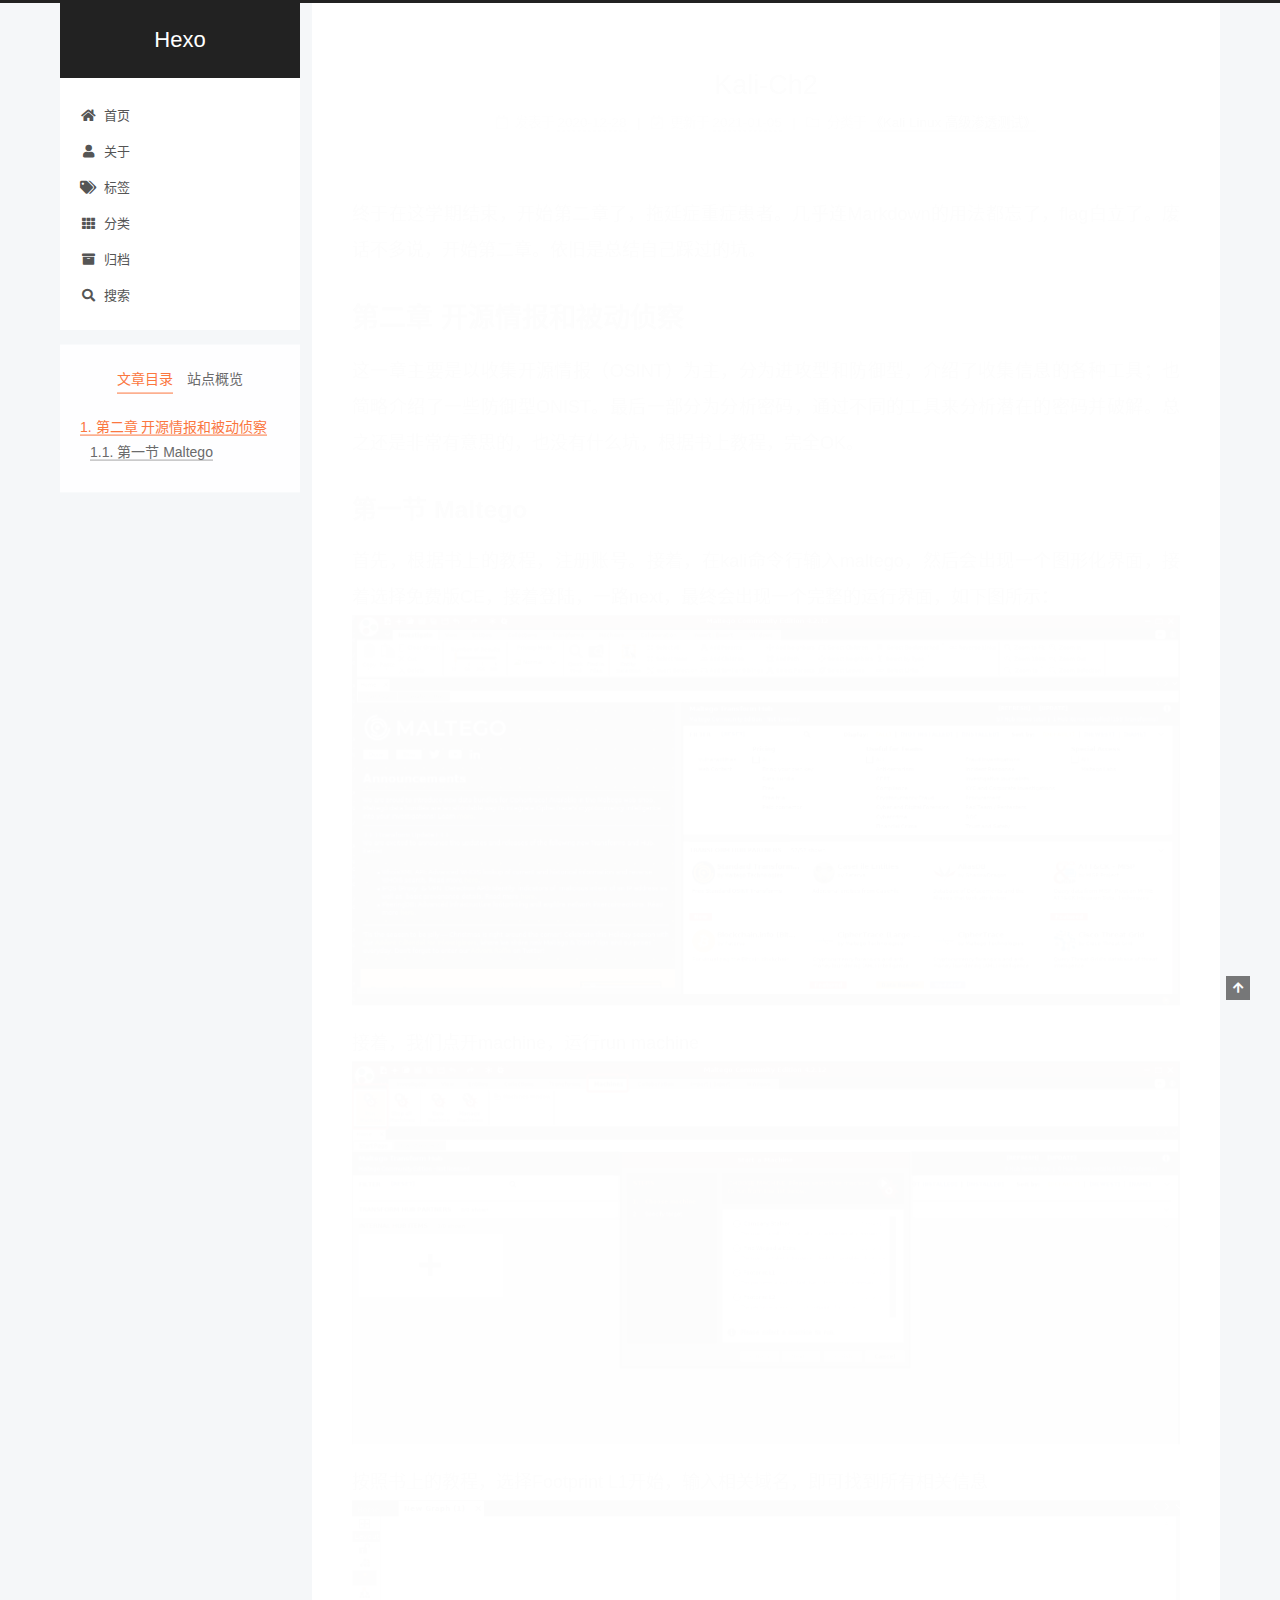
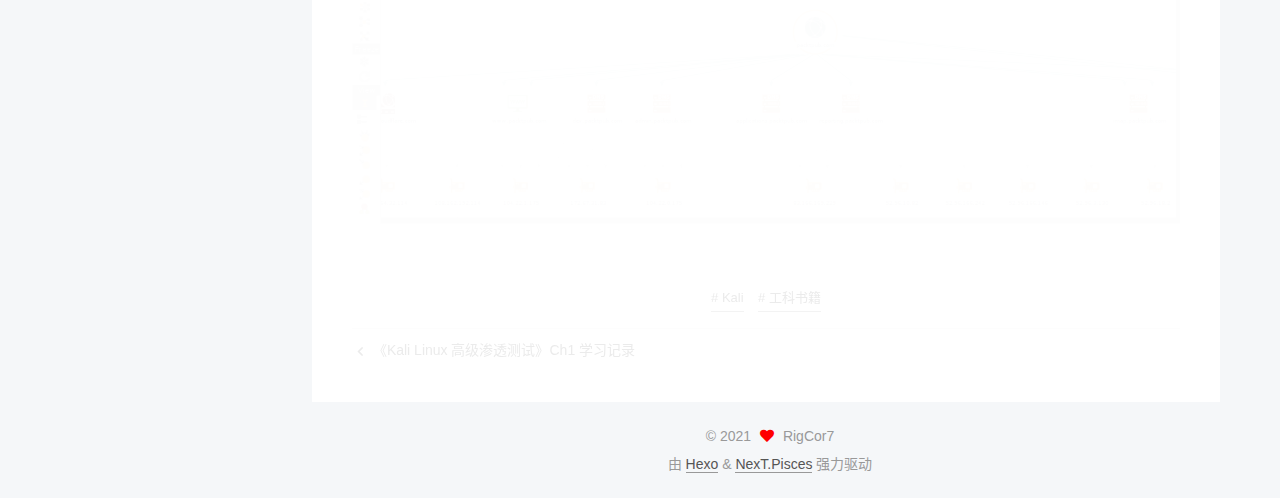
<file: 2020/12/28/Kali-Ch2/index.html>
<!DOCTYPE html>
<html lang="zh-CN">
<head>
  <meta charset="UTF-8">
<meta name="viewport" content="width=device-width, initial-scale=1, maximum-scale=2">
<meta name="theme-color" content="#222">
<meta name="generator" content="Hexo 5.2.0">
  <link rel="apple-touch-icon" sizes="180x180" href="/images/apple-touch-icon-next.png">
  <link rel="icon" type="image/png" sizes="32x32" href="/images/favicon-32x32-next.png">
  <link rel="icon" type="image/png" sizes="16x16" href="/images/favicon-16x16-next.png">
  <link rel="mask-icon" href="/images/logo.svg" color="#222">
  <link rel="manifest" href="/images/manifest.json">
  <meta name="msapplication-config" content="/images/browserconfig.xml">

<link rel="stylesheet" href="/css/main.css">


<link rel="stylesheet" href="/lib/font-awesome/css/all.min.css">

<script id="hexo-configurations">
    var NexT = window.NexT || {};
    var CONFIG = {"hostname":"example.com","root":"/","scheme":"Pisces","version":"7.8.0","exturl":false,"sidebar":{"position":"left","display":"post","padding":18,"offset":12,"onmobile":false},"copycode":{"enable":false,"show_result":false,"style":null},"back2top":{"enable":true,"sidebar":false,"scrollpercent":false},"bookmark":{"enable":false,"color":"#222","save":"auto"},"fancybox":false,"mediumzoom":false,"lazyload":false,"pangu":false,"comments":{"style":"tabs","active":null,"storage":true,"lazyload":false,"nav":null},"algolia":{"hits":{"per_page":10},"labels":{"input_placeholder":"Search for Posts","hits_empty":"We didn't find any results for the search: ${query}","hits_stats":"${hits} results found in ${time} ms"}},"localsearch":{"enable":true,"trigger":"auto","top_n_per_article":1,"unescape":false,"preload":false},"motion":{"enable":true,"async":false,"transition":{"post_block":"fadeIn","post_header":"slideDownIn","post_body":"slideDownIn","coll_header":"slideLeftIn","sidebar":"slideUpIn"}},"path":"search.xml"};
  </script>

  <meta name="description" content="终于在这学期结束，开始第二章了，拖延症重症患者。几乎连Markdown的用法都忘了，flag白立了。废话不多说，开始第二章。依旧是总结自己踩过的坑。 第二章 开源情报和被动侦察这一章主要是以收集开源情报（OSINT）为主，分为进攻型和防御型，介绍了收集信息的各种工具；也简略介绍了一些防御型ONIST。最后一部分为分析密码，通过不同的工具来分析潜在的密码并破解。总之还是非常有意思的，也没有什么坑，根">
<meta property="og:type" content="article">
<meta property="og:title" content="Kali-Ch2">
<meta property="og:url" content="http://example.com/2020/12/28/Kali-Ch2/index.html">
<meta property="og:site_name" content="Hexo">
<meta property="og:description" content="终于在这学期结束，开始第二章了，拖延症重症患者。几乎连Markdown的用法都忘了，flag白立了。废话不多说，开始第二章。依旧是总结自己踩过的坑。 第二章 开源情报和被动侦察这一章主要是以收集开源情报（OSINT）为主，分为进攻型和防御型，介绍了收集信息的各种工具；也简略介绍了一些防御型ONIST。最后一部分为分析密码，通过不同的工具来分析潜在的密码并破解。总之还是非常有意思的，也没有什么坑，根">
<meta property="og:locale" content="zh_CN">
<meta property="og:image" content="http://example.com/2020/12/28/Kali-Ch2/1.PNG">
<meta property="og:image" content="http://example.com/2020/12/28/Kali-Ch2/2.png">
<meta property="og:image" content="http://example.com/2020/12/28/Kali-Ch2/3.png">
<meta property="article:published_time" content="2020-12-28T13:01:27.000Z">
<meta property="article:modified_time" content="2021-01-05T14:22:42.389Z">
<meta property="article:author" content="RigCor7">
<meta property="article:tag" content="Kali">
<meta property="article:tag" content="工科书籍">
<meta name="twitter:card" content="summary">
<meta name="twitter:image" content="http://example.com/2020/12/28/Kali-Ch2/1.PNG">

<link rel="canonical" href="http://example.com/2020/12/28/Kali-Ch2/">


<script id="page-configurations">
  // https://hexo.io/docs/variables.html
  CONFIG.page = {
    sidebar: "",
    isHome : false,
    isPost : true,
    lang   : 'zh-CN'
  };
</script>

  <title>Kali-Ch2 | Hexo</title>
  






  <noscript>
  <style>
  .use-motion .brand,
  .use-motion .menu-item,
  .sidebar-inner,
  .use-motion .post-block,
  .use-motion .pagination,
  .use-motion .comments,
  .use-motion .post-header,
  .use-motion .post-body,
  .use-motion .collection-header { opacity: initial; }

  .use-motion .site-title,
  .use-motion .site-subtitle {
    opacity: initial;
    top: initial;
  }

  .use-motion .logo-line-before i { left: initial; }
  .use-motion .logo-line-after i { right: initial; }
  </style>
</noscript>

<link rel="alternate" href="/atom.xml" title="Hexo" type="application/atom+xml">
</head>

<body itemscope itemtype="http://schema.org/WebPage">
  <div class="container use-motion">
    <div class="headband"></div>

    <header class="header" itemscope itemtype="http://schema.org/WPHeader">
      <div class="header-inner"><div class="site-brand-container">
  <div class="site-nav-toggle">
    <div class="toggle" aria-label="切换导航栏">
      <span class="toggle-line toggle-line-first"></span>
      <span class="toggle-line toggle-line-middle"></span>
      <span class="toggle-line toggle-line-last"></span>
    </div>
  </div>

  <div class="site-meta">

    <a href="/" class="brand" rel="start">
      <span class="logo-line-before"><i></i></span>
      <h1 class="site-title">Hexo</h1>
      <span class="logo-line-after"><i></i></span>
    </a>
  </div>

  <div class="site-nav-right">
    <div class="toggle popup-trigger">
        <i class="fa fa-search fa-fw fa-lg"></i>
    </div>
  </div>
</div>




<nav class="site-nav">
  <ul id="menu" class="main-menu menu">
        <li class="menu-item menu-item-home">

    <a href="/" rel="section"><i class="fa fa-home fa-fw"></i>首页</a>

  </li>
        <li class="menu-item menu-item-about">

    <a href="/about/" rel="section"><i class="fa fa-user fa-fw"></i>关于</a>

  </li>
        <li class="menu-item menu-item-tags">

    <a href="/tags/" rel="section"><i class="fa fa-tags fa-fw"></i>标签</a>

  </li>
        <li class="menu-item menu-item-categories">

    <a href="/categories/" rel="section"><i class="fa fa-th fa-fw"></i>分类</a>

  </li>
        <li class="menu-item menu-item-archives">

    <a href="/archives/" rel="section"><i class="fa fa-archive fa-fw"></i>归档</a>

  </li>
      <li class="menu-item menu-item-search">
        <a role="button" class="popup-trigger"><i class="fa fa-search fa-fw"></i>搜索
        </a>
      </li>
  </ul>
</nav>



  <div class="search-pop-overlay">
    <div class="popup search-popup">
        <div class="search-header">
  <span class="search-icon">
    <i class="fa fa-search"></i>
  </span>
  <div class="search-input-container">
    <input autocomplete="off" autocapitalize="off"
           placeholder="搜索..." spellcheck="false"
           type="search" class="search-input">
  </div>
  <span class="popup-btn-close">
    <i class="fa fa-times-circle"></i>
  </span>
</div>
<div id="search-result">
  <div id="no-result">
    <i class="fa fa-spinner fa-pulse fa-5x fa-fw"></i>
  </div>
</div>

    </div>
  </div>

</div>
    </header>

    
  <div class="back-to-top">
    <i class="fa fa-arrow-up"></i>
    <span>0%</span>
  </div>


    <main class="main">
      <div class="main-inner">
        <div class="content-wrap">
          

          <div class="content post posts-expand">
            

    
  
  
  <article itemscope itemtype="http://schema.org/Article" class="post-block" lang="zh-CN">
    <link itemprop="mainEntityOfPage" href="http://example.com/2020/12/28/Kali-Ch2/">

    <span hidden itemprop="author" itemscope itemtype="http://schema.org/Person">
      <meta itemprop="image" content="/images/avatar.gif">
      <meta itemprop="name" content="RigCor7">
      <meta itemprop="description" content="">
    </span>

    <span hidden itemprop="publisher" itemscope itemtype="http://schema.org/Organization">
      <meta itemprop="name" content="Hexo">
    </span>
      <header class="post-header">
        <h1 class="post-title" itemprop="name headline">
          Kali-Ch2
        </h1>

        <div class="post-meta">
            <span class="post-meta-item">
              <span class="post-meta-item-icon">
                <i class="far fa-calendar"></i>
              </span>
              <span class="post-meta-item-text">发表于</span>

              <time title="创建时间：2020-12-28 21:01:27" itemprop="dateCreated datePublished" datetime="2020-12-28T21:01:27+08:00">2020-12-28</time>
            </span>
              <span class="post-meta-item">
                <span class="post-meta-item-icon">
                  <i class="far fa-calendar-check"></i>
                </span>
                <span class="post-meta-item-text">更新于</span>
                <time title="修改时间：2021-01-05 22:22:42" itemprop="dateModified" datetime="2021-01-05T22:22:42+08:00">2021-01-05</time>
              </span>
            <span class="post-meta-item">
              <span class="post-meta-item-icon">
                <i class="far fa-folder"></i>
              </span>
              <span class="post-meta-item-text">分类于</span>
                <span itemprop="about" itemscope itemtype="http://schema.org/Thing">
                  <a href="/categories/%E3%80%8AKali-Linux-%E9%AB%98%E7%BA%A7%E6%B8%97%E9%80%8F%E6%B5%8B%E8%AF%95%E3%80%8B/" itemprop="url" rel="index"><span itemprop="name">《Kali Linux 高级渗透测试》</span></a>
                </span>
            </span>

          

        </div>
      </header>

    
    
    
    <div class="post-body" itemprop="articleBody">

      
        <p>终于在这学期结束，开始第二章了，拖延症重症患者。几乎连Markdown的用法都忘了，flag白立了。废话不多说，开始第二章。依旧是总结自己踩过的坑。</p>
<h1 id="第二章-开源情报和被动侦察"><a href="#第二章-开源情报和被动侦察" class="headerlink" title="第二章 开源情报和被动侦察"></a>第二章 开源情报和被动侦察</h1><p>这一章主要是以收集开源情报（OSINT）为主，分为进攻型和防御型，介绍了收集信息的各种工具；也简略介绍了一些防御型ONIST。最后一部分为分析密码，通过不同的工具来分析潜在的密码并破解。总之还是非常有意思的，也没有什么坑，根据书上教程，完全OK。</p>
<a id="more"></a>
<h2 id="第一节-Maltego"><a href="#第一节-Maltego" class="headerlink" title="第一节 Maltego"></a>第一节 Maltego</h2><p>首先，根据书上的教程，注册账号。接着，在kali命令行输入maltego，然后会出现一个图形化界面，接着选择免费版CE，接着登陆，一路next，最终会出现一个完整的运行界面，如下图所示：<br><img src="/2020/12/28/Kali-Ch2/1.PNG" alt="界面"></p>
<p>接着，我们点开machine，运行run machine<br><img src="/2020/12/28/Kali-Ch2/2.png" alt="运行"></p>
<p>按照书上的教程，选择Footprint L1开始，输入相关域名，即可找到所有相关信息<br><img src="/2020/12/28/Kali-Ch2/3.png" alt="结果"></p>

    </div>

    
    
    

      <footer class="post-footer">
          <div class="post-tags">
              <a href="/tags/Kali/" rel="tag"># Kali</a>
              <a href="/tags/%E5%B7%A5%E7%A7%91%E4%B9%A6%E7%B1%8D/" rel="tag"># 工科书籍</a>
          </div>

        


        
    <div class="post-nav">
      <div class="post-nav-item">
    <a href="/2020/10/05/Kali-Ch1/" rel="prev" title="《Kali Linux 高级渗透测试》Ch1 学习记录">
      <i class="fa fa-chevron-left"></i> 《Kali Linux 高级渗透测试》Ch1 学习记录
    </a></div>
      <div class="post-nav-item"></div>
    </div>
      </footer>
    
  </article>
  
  
  



          </div>
          

<script>
  window.addEventListener('tabs:register', () => {
    let { activeClass } = CONFIG.comments;
    if (CONFIG.comments.storage) {
      activeClass = localStorage.getItem('comments_active') || activeClass;
    }
    if (activeClass) {
      let activeTab = document.querySelector(`a[href="#comment-${activeClass}"]`);
      if (activeTab) {
        activeTab.click();
      }
    }
  });
  if (CONFIG.comments.storage) {
    window.addEventListener('tabs:click', event => {
      if (!event.target.matches('.tabs-comment .tab-content .tab-pane')) return;
      let commentClass = event.target.classList[1];
      localStorage.setItem('comments_active', commentClass);
    });
  }
</script>

        </div>
          
  
  <div class="toggle sidebar-toggle">
    <span class="toggle-line toggle-line-first"></span>
    <span class="toggle-line toggle-line-middle"></span>
    <span class="toggle-line toggle-line-last"></span>
  </div>

  <aside class="sidebar">
    <div class="sidebar-inner">

      <ul class="sidebar-nav motion-element">
        <li class="sidebar-nav-toc">
          文章目录
        </li>
        <li class="sidebar-nav-overview">
          站点概览
        </li>
      </ul>

      <!--noindex-->
      <div class="post-toc-wrap sidebar-panel">
          <div class="post-toc motion-element"><ol class="nav"><li class="nav-item nav-level-1"><a class="nav-link" href="#%E7%AC%AC%E4%BA%8C%E7%AB%A0-%E5%BC%80%E6%BA%90%E6%83%85%E6%8A%A5%E5%92%8C%E8%A2%AB%E5%8A%A8%E4%BE%A6%E5%AF%9F"><span class="nav-number">1.</span> <span class="nav-text">第二章 开源情报和被动侦察</span></a><ol class="nav-child"><li class="nav-item nav-level-2"><a class="nav-link" href="#%E7%AC%AC%E4%B8%80%E8%8A%82-Maltego"><span class="nav-number">1.1.</span> <span class="nav-text">第一节 Maltego</span></a></li></ol></li></ol></div>
      </div>
      <!--/noindex-->

      <div class="site-overview-wrap sidebar-panel">
        <div class="site-author motion-element" itemprop="author" itemscope itemtype="http://schema.org/Person">
  <p class="site-author-name" itemprop="name">RigCor7</p>
  <div class="site-description" itemprop="description"></div>
</div>
<div class="site-state-wrap motion-element">
  <nav class="site-state">
      <div class="site-state-item site-state-posts">
          <a href="/archives/">
        
          <span class="site-state-item-count">2</span>
          <span class="site-state-item-name">日志</span>
        </a>
      </div>
      <div class="site-state-item site-state-categories">
            <a href="/categories/">
          
        <span class="site-state-item-count">1</span>
        <span class="site-state-item-name">分类</span></a>
      </div>
      <div class="site-state-item site-state-tags">
            <a href="/tags/">
          
        <span class="site-state-item-count">2</span>
        <span class="site-state-item-name">标签</span></a>
      </div>
  </nav>
</div>



      </div>

    </div>
  </aside>
  <div id="sidebar-dimmer"></div>


      </div>
    </main>

    <footer class="footer">
      <div class="footer-inner">
        

        

<div class="copyright">
  
  &copy; 
  <span itemprop="copyrightYear">2021</span>
  <span class="with-love">
    <i class="fa fa-heart"></i>
  </span>
  <span class="author" itemprop="copyrightHolder">RigCor7</span>
</div>
  <div class="powered-by">由 <a href="https://hexo.io/" class="theme-link" rel="noopener" target="_blank">Hexo</a> & <a href="https://pisces.theme-next.org/" class="theme-link" rel="noopener" target="_blank">NexT.Pisces</a> 强力驱动
  </div>

        








      </div>
    </footer>
  </div>

  
  <script src="/lib/anime.min.js"></script>
  <script src="/lib/velocity/velocity.min.js"></script>
  <script src="/lib/velocity/velocity.ui.min.js"></script>

<script src="/js/utils.js"></script>

<script src="/js/motion.js"></script>


<script src="/js/schemes/pisces.js"></script>


<script src="/js/next-boot.js"></script>




  




  
<script src="/js/local-search.js"></script>













  

  

</body>
</html>
</file>
<file: css/main.css>
:root {
  --body-bg-color: #f5f7f9;
  --content-bg-color: #fff;
  --card-bg-color: #f5f5f5;
  --text-color: #555;
  --blockquote-color: #666;
  --link-color: #555;
  --link-hover-color: #222;
  --brand-color: #fff;
  --brand-hover-color: #fff;
  --table-row-odd-bg-color: #f9f9f9;
  --table-row-hover-bg-color: #f5f5f5;
  --menu-item-bg-color: #f5f5f5;
  --btn-default-bg: #fff;
  --btn-default-color: #555;
  --btn-default-border-color: #555;
  --btn-default-hover-bg: #222;
  --btn-default-hover-color: #fff;
  --btn-default-hover-border-color: #222;
}
html {
  line-height: 1.15; /* 1 */
  -webkit-text-size-adjust: 100%; /* 2 */
}
body {
  margin: 0;
}
main {
  display: block;
}
h1 {
  font-size: 2em;
  margin: 0.67em 0;
}
hr {
  box-sizing: content-box; /* 1 */
  height: 0; /* 1 */
  overflow: visible; /* 2 */
}
pre {
  font-family: monospace, monospace; /* 1 */
  font-size: 1em; /* 2 */
}
a {
  background: transparent;
}
abbr[title] {
  border-bottom: none; /* 1 */
  text-decoration: underline; /* 2 */
  text-decoration: underline dotted; /* 2 */
}
b,
strong {
  font-weight: bolder;
}
code,
kbd,
samp {
  font-family: monospace, monospace; /* 1 */
  font-size: 1em; /* 2 */
}
small {
  font-size: 80%;
}
sub,
sup {
  font-size: 75%;
  line-height: 0;
  position: relative;
  vertical-align: baseline;
}
sub {
  bottom: -0.25em;
}
sup {
  top: -0.5em;
}
img {
  border-style: none;
}
button,
input,
optgroup,
select,
textarea {
  font-family: inherit; /* 1 */
  font-size: 100%; /* 1 */
  line-height: 1.15; /* 1 */
  margin: 0; /* 2 */
}
button,
input {
/* 1 */
  overflow: visible;
}
button,
select {
/* 1 */
  text-transform: none;
}
button,
[type='button'],
[type='reset'],
[type='submit'] {
  -webkit-appearance: button;
}
button::-moz-focus-inner,
[type='button']::-moz-focus-inner,
[type='reset']::-moz-focus-inner,
[type='submit']::-moz-focus-inner {
  border-style: none;
  padding: 0;
}
button:-moz-focusring,
[type='button']:-moz-focusring,
[type='reset']:-moz-focusring,
[type='submit']:-moz-focusring {
  outline: 1px dotted ButtonText;
}
fieldset {
  padding: 0.35em 0.75em 0.625em;
}
legend {
  box-sizing: border-box; /* 1 */
  color: inherit; /* 2 */
  display: table; /* 1 */
  max-width: 100%; /* 1 */
  padding: 0; /* 3 */
  white-space: normal; /* 1 */
}
progress {
  vertical-align: baseline;
}
textarea {
  overflow: auto;
}
[type='checkbox'],
[type='radio'] {
  box-sizing: border-box; /* 1 */
  padding: 0; /* 2 */
}
[type='number']::-webkit-inner-spin-button,
[type='number']::-webkit-outer-spin-button {
  height: auto;
}
[type='search'] {
  outline-offset: -2px; /* 2 */
  -webkit-appearance: textfield; /* 1 */
}
[type='search']::-webkit-search-decoration {
  -webkit-appearance: none;
}
::-webkit-file-upload-button {
  font: inherit; /* 2 */
  -webkit-appearance: button; /* 1 */
}
details {
  display: block;
}
summary {
  display: list-item;
}
template {
  display: none;
}
[hidden] {
  display: none;
}
::selection {
  background: #262a30;
  color: #eee;
}
html,
body {
  height: 100%;
}
body {
  background: var(--body-bg-color);
  color: var(--text-color);
  font-family: 'Lato', "PingFang SC", "Microsoft YaHei", sans-serif;
  font-size: 1em;
  line-height: 2;
}
@media (max-width: 991px) {
  body {
    padding-left: 0 !important;
    padding-right: 0 !important;
  }
}
h1,
h2,
h3,
h4,
h5,
h6 {
  font-family: 'Lato', "PingFang SC", "Microsoft YaHei", sans-serif;
  font-weight: bold;
  line-height: 1.5;
  margin: 20px 0 15px;
}
h1 {
  font-size: 1.5em;
}
h2 {
  font-size: 1.375em;
}
h3 {
  font-size: 1.25em;
}
h4 {
  font-size: 1.125em;
}
h5 {
  font-size: 1em;
}
h6 {
  font-size: 0.875em;
}
p {
  margin: 0 0 20px 0;
}
a,
span.exturl {
  border-bottom: 1px solid #999;
  color: var(--link-color);
  outline: 0;
  text-decoration: none;
  overflow-wrap: break-word;
  word-wrap: break-word;
  cursor: pointer;
}
a:hover,
span.exturl:hover {
  border-bottom-color: var(--link-hover-color);
  color: var(--link-hover-color);
}
iframe,
img,
video {
  display: block;
  margin-left: auto;
  margin-right: auto;
  max-width: 100%;
}
hr {
  background-image: repeating-linear-gradient(-45deg, #ddd, #ddd 4px, transparent 4px, transparent 8px);
  border: 0;
  height: 3px;
  margin: 40px 0;
}
blockquote {
  border-left: 4px solid #ddd;
  color: var(--blockquote-color);
  margin: 0;
  padding: 0 15px;
}
blockquote cite::before {
  content: '-';
  padding: 0 5px;
}
dt {
  font-weight: bold;
}
dd {
  margin: 0;
  padding: 0;
}
kbd {
  background-color: #f5f5f5;
  background-image: linear-gradient(#eee, #fff, #eee);
  border: 1px solid #ccc;
  border-radius: 0.2em;
  box-shadow: 0.1em 0.1em 0.2em rgba(0,0,0,0.1);
  color: #555;
  font-family: inherit;
  padding: 0.1em 0.3em;
  white-space: nowrap;
}
.table-container {
  overflow: auto;
}
table {
  border-collapse: collapse;
  border-spacing: 0;
  font-size: 0.875em;
  margin: 0 0 20px 0;
  width: 100%;
}
tbody tr:nth-of-type(odd) {
  background: var(--table-row-odd-bg-color);
}
tbody tr:hover {
  background: var(--table-row-hover-bg-color);
}
caption,
th,
td {
  font-weight: normal;
  padding: 8px;
  vertical-align: middle;
}
th,
td {
  border: 1px solid #ddd;
  border-bottom: 3px solid #ddd;
}
th {
  font-weight: 700;
  padding-bottom: 10px;
}
td {
  border-bottom-width: 1px;
}
.btn {
  background: var(--btn-default-bg);
  border: 2px solid var(--btn-default-border-color);
  border-radius: 2px;
  color: var(--btn-default-color);
  display: inline-block;
  font-size: 0.875em;
  line-height: 2;
  padding: 0 20px;
  text-decoration: none;
  transition-property: background-color;
  transition-delay: 0s;
  transition-duration: 0.2s;
  transition-timing-function: ease-in-out;
}
.btn:hover {
  background: var(--btn-default-hover-bg);
  border-color: var(--btn-default-hover-border-color);
  color: var(--btn-default-hover-color);
}
.btn + .btn {
  margin: 0 0 8px 8px;
}
.btn .fa-fw {
  text-align: left;
  width: 1.285714285714286em;
}
.toggle {
  line-height: 0;
}
.toggle .toggle-line {
  background: #fff;
  display: inline-block;
  height: 2px;
  left: 0;
  position: relative;
  top: 0;
  transition: all 0.4s;
  vertical-align: top;
  width: 100%;
}
.toggle .toggle-line:not(:first-child) {
  margin-top: 3px;
}
.toggle.toggle-arrow .toggle-line-first {
  left: 50%;
  top: 2px;
  transform: rotate(45deg);
  width: 50%;
}
.toggle.toggle-arrow .toggle-line-middle {
  left: 2px;
  width: 90%;
}
.toggle.toggle-arrow .toggle-line-last {
  left: 50%;
  top: -2px;
  transform: rotate(-45deg);
  width: 50%;
}
.toggle.toggle-close .toggle-line-first {
  transform: rotate(-45deg);
  top: 5px;
}
.toggle.toggle-close .toggle-line-middle {
  opacity: 0;
}
.toggle.toggle-close .toggle-line-last {
  transform: rotate(45deg);
  top: -5px;
}
.highlight,
pre {
  background: #f7f7f7;
  color: #4d4d4c;
  line-height: 1.6;
  margin: 0 auto 20px;
}
pre,
code {
  font-family: consolas, Menlo, monospace, "PingFang SC", "Microsoft YaHei";
}
code {
  background: #eee;
  border-radius: 3px;
  color: #555;
  padding: 2px 4px;
  overflow-wrap: break-word;
  word-wrap: break-word;
}
.highlight *::selection {
  background: #d6d6d6;
}
.highlight pre {
  border: 0;
  margin: 0;
  padding: 10px 0;
}
.highlight table {
  border: 0;
  margin: 0;
  width: auto;
}
.highlight td {
  border: 0;
  padding: 0;
}
.highlight figcaption {
  background: #eff2f3;
  color: #4d4d4c;
  display: flex;
  font-size: 0.875em;
  justify-content: space-between;
  line-height: 1.2;
  padding: 0.5em;
}
.highlight figcaption a {
  color: #4d4d4c;
}
.highlight figcaption a:hover {
  border-bottom-color: #4d4d4c;
}
.highlight .gutter {
  -moz-user-select: none;
  -ms-user-select: none;
  -webkit-user-select: none;
  user-select: none;
}
.highlight .gutter pre {
  background: #eff2f3;
  color: #869194;
  padding-left: 10px;
  padding-right: 10px;
  text-align: right;
}
.highlight .code pre {
  background: #f7f7f7;
  padding-left: 10px;
  width: 100%;
}
.gist table {
  width: auto;
}
.gist table td {
  border: 0;
}
pre {
  overflow: auto;
  padding: 10px;
}
pre code {
  background: none;
  color: #4d4d4c;
  font-size: 0.875em;
  padding: 0;
  text-shadow: none;
}
pre .deletion {
  background: #fdd;
}
pre .addition {
  background: #dfd;
}
pre .meta {
  color: #eab700;
  -moz-user-select: none;
  -ms-user-select: none;
  -webkit-user-select: none;
  user-select: none;
}
pre .comment {
  color: #8e908c;
}
pre .variable,
pre .attribute,
pre .tag,
pre .name,
pre .regexp,
pre .ruby .constant,
pre .xml .tag .title,
pre .xml .pi,
pre .xml .doctype,
pre .html .doctype,
pre .css .id,
pre .css .class,
pre .css .pseudo {
  color: #c82829;
}
pre .number,
pre .preprocessor,
pre .built_in,
pre .builtin-name,
pre .literal,
pre .params,
pre .constant,
pre .command {
  color: #f5871f;
}
pre .ruby .class .title,
pre .css .rules .attribute,
pre .string,
pre .symbol,
pre .value,
pre .inheritance,
pre .header,
pre .ruby .symbol,
pre .xml .cdata,
pre .special,
pre .formula {
  color: #718c00;
}
pre .title,
pre .css .hexcolor {
  color: #3e999f;
}
pre .function,
pre .python .decorator,
pre .python .title,
pre .ruby .function .title,
pre .ruby .title .keyword,
pre .perl .sub,
pre .javascript .title,
pre .coffeescript .title {
  color: #4271ae;
}
pre .keyword,
pre .javascript .function {
  color: #8959a8;
}
.blockquote-center {
  border-left: none;
  margin: 40px 0;
  padding: 0;
  position: relative;
  text-align: center;
}
.blockquote-center .fa {
  display: block;
  opacity: 0.6;
  position: absolute;
  width: 100%;
}
.blockquote-center .fa-quote-left {
  border-top: 1px solid #ccc;
  text-align: left;
  top: -20px;
}
.blockquote-center .fa-quote-right {
  border-bottom: 1px solid #ccc;
  text-align: right;
  bottom: -20px;
}
.blockquote-center p,
.blockquote-center div {
  text-align: center;
}
.post-body .group-picture img {
  margin: 0 auto;
  padding: 0 3px;
}
.group-picture-row {
  margin-bottom: 6px;
  overflow: hidden;
}
.group-picture-column {
  float: left;
  margin-bottom: 10px;
}
.post-body .label {
  color: #555;
  display: inline;
  padding: 0 2px;
}
.post-body .label.default {
  background: #f0f0f0;
}
.post-body .label.primary {
  background: #efe6f7;
}
.post-body .label.info {
  background: #e5f2f8;
}
.post-body .label.success {
  background: #e7f4e9;
}
.post-body .label.warning {
  background: #fcf6e1;
}
.post-body .label.danger {
  background: #fae8eb;
}
.post-body .tabs {
  margin-bottom: 20px;
}
.post-body .tabs,
.tabs-comment {
  display: block;
  padding-top: 10px;
  position: relative;
}
.post-body .tabs ul.nav-tabs,
.tabs-comment ul.nav-tabs {
  display: flex;
  flex-wrap: wrap;
  margin: 0;
  margin-bottom: -1px;
  padding: 0;
}
@media (max-width: 413px) {
  .post-body .tabs ul.nav-tabs,
  .tabs-comment ul.nav-tabs {
    display: block;
    margin-bottom: 5px;
  }
}
.post-body .tabs ul.nav-tabs li.tab,
.tabs-comment ul.nav-tabs li.tab {
  border-bottom: 1px solid #ddd;
  border-left: 1px solid transparent;
  border-right: 1px solid transparent;
  border-top: 3px solid transparent;
  flex-grow: 1;
  list-style-type: none;
  border-radius: 0 0 0 0;
}
@media (max-width: 413px) {
  .post-body .tabs ul.nav-tabs li.tab,
  .tabs-comment ul.nav-tabs li.tab {
    border-bottom: 1px solid transparent;
    border-left: 3px solid transparent;
    border-right: 1px solid transparent;
    border-top: 1px solid transparent;
  }
}
@media (max-width: 413px) {
  .post-body .tabs ul.nav-tabs li.tab,
  .tabs-comment ul.nav-tabs li.tab {
    border-radius: 0;
  }
}
.post-body .tabs ul.nav-tabs li.tab a,
.tabs-comment ul.nav-tabs li.tab a {
  border-bottom: initial;
  display: block;
  line-height: 1.8;
  outline: 0;
  padding: 0.25em 0.75em;
  text-align: center;
  transition-delay: 0s;
  transition-duration: 0.2s;
  transition-timing-function: ease-out;
}
.post-body .tabs ul.nav-tabs li.tab a i,
.tabs-comment ul.nav-tabs li.tab a i {
  width: 1.285714285714286em;
}
.post-body .tabs ul.nav-tabs li.tab.active,
.tabs-comment ul.nav-tabs li.tab.active {
  border-bottom: 1px solid transparent;
  border-left: 1px solid #ddd;
  border-right: 1px solid #ddd;
  border-top: 3px solid #fc6423;
}
@media (max-width: 413px) {
  .post-body .tabs ul.nav-tabs li.tab.active,
  .tabs-comment ul.nav-tabs li.tab.active {
    border-bottom: 1px solid #ddd;
    border-left: 3px solid #fc6423;
    border-right: 1px solid #ddd;
    border-top: 1px solid #ddd;
  }
}
.post-body .tabs ul.nav-tabs li.tab.active a,
.tabs-comment ul.nav-tabs li.tab.active a {
  color: var(--link-color);
  cursor: default;
}
.post-body .tabs .tab-content .tab-pane,
.tabs-comment .tab-content .tab-pane {
  border: 1px solid #ddd;
  border-top: 0;
  padding: 20px 20px 0 20px;
  border-radius: 0;
}
.post-body .tabs .tab-content .tab-pane:not(.active),
.tabs-comment .tab-content .tab-pane:not(.active) {
  display: none;
}
.post-body .tabs .tab-content .tab-pane.active,
.tabs-comment .tab-content .tab-pane.active {
  display: block;
}
.post-body .tabs .tab-content .tab-pane.active:nth-of-type(1),
.tabs-comment .tab-content .tab-pane.active:nth-of-type(1) {
  border-radius: 0 0 0 0;
}
@media (max-width: 413px) {
  .post-body .tabs .tab-content .tab-pane.active:nth-of-type(1),
  .tabs-comment .tab-content .tab-pane.active:nth-of-type(1) {
    border-radius: 0;
  }
}
.post-body .note {
  border-radius: 3px;
  margin-bottom: 20px;
  padding: 1em;
  position: relative;
  border: 1px solid #eee;
  border-left-width: 5px;
}
.post-body .note h2,
.post-body .note h3,
.post-body .note h4,
.post-body .note h5,
.post-body .note h6 {
  margin-top: 0;
  border-bottom: initial;
  margin-bottom: 0;
  padding-top: 0;
}
.post-body .note p:first-child,
.post-body .note ul:first-child,
.post-body .note ol:first-child,
.post-body .note table:first-child,
.post-body .note pre:first-child,
.post-body .note blockquote:first-child,
.post-body .note img:first-child {
  margin-top: 0;
}
.post-body .note p:last-child,
.post-body .note ul:last-child,
.post-body .note ol:last-child,
.post-body .note table:last-child,
.post-body .note pre:last-child,
.post-body .note blockquote:last-child,
.post-body .note img:last-child {
  margin-bottom: 0;
}
.post-body .note.default {
  border-left-color: #777;
}
.post-body .note.default h2,
.post-body .note.default h3,
.post-body .note.default h4,
.post-body .note.default h5,
.post-body .note.default h6 {
  color: #777;
}
.post-body .note.primary {
  border-left-color: #6f42c1;
}
.post-body .note.primary h2,
.post-body .note.primary h3,
.post-body .note.primary h4,
.post-body .note.primary h5,
.post-body .note.primary h6 {
  color: #6f42c1;
}
.post-body .note.info {
  border-left-color: #428bca;
}
.post-body .note.info h2,
.post-body .note.info h3,
.post-body .note.info h4,
.post-body .note.info h5,
.post-body .note.info h6 {
  color: #428bca;
}
.post-body .note.success {
  border-left-color: #5cb85c;
}
.post-body .note.success h2,
.post-body .note.success h3,
.post-body .note.success h4,
.post-body .note.success h5,
.post-body .note.success h6 {
  color: #5cb85c;
}
.post-body .note.warning {
  border-left-color: #f0ad4e;
}
.post-body .note.warning h2,
.post-body .note.warning h3,
.post-body .note.warning h4,
.post-body .note.warning h5,
.post-body .note.warning h6 {
  color: #f0ad4e;
}
.post-body .note.danger {
  border-left-color: #d9534f;
}
.post-body .note.danger h2,
.post-body .note.danger h3,
.post-body .note.danger h4,
.post-body .note.danger h5,
.post-body .note.danger h6 {
  color: #d9534f;
}
.pagination .prev,
.pagination .next,
.pagination .page-number,
.pagination .space {
  display: inline-block;
  margin: 0 10px;
  padding: 0 11px;
  position: relative;
  top: -1px;
}
@media (max-width: 767px) {
  .pagination .prev,
  .pagination .next,
  .pagination .page-number,
  .pagination .space {
    margin: 0 5px;
  }
}
.pagination {
  border-top: 1px solid #eee;
  margin: 120px 0 0;
  text-align: center;
}
.pagination .prev,
.pagination .next,
.pagination .page-number {
  border-bottom: 0;
  border-top: 1px solid #eee;
  transition-property: border-color;
  transition-delay: 0s;
  transition-duration: 0.2s;
  transition-timing-function: ease-in-out;
}
.pagination .prev:hover,
.pagination .next:hover,
.pagination .page-number:hover {
  border-top-color: #222;
}
.pagination .space {
  margin: 0;
  padding: 0;
}
.pagination .prev {
  margin-left: 0;
}
.pagination .next {
  margin-right: 0;
}
.pagination .page-number.current {
  background: #ccc;
  border-top-color: #ccc;
  color: #fff;
}
@media (max-width: 767px) {
  .pagination {
    border-top: none;
  }
  .pagination .prev,
  .pagination .next,
  .pagination .page-number {
    border-bottom: 1px solid #eee;
    border-top: 0;
    margin-bottom: 10px;
    padding: 0 10px;
  }
  .pagination .prev:hover,
  .pagination .next:hover,
  .pagination .page-number:hover {
    border-bottom-color: #222;
  }
}
.comments {
  margin-top: 60px;
  overflow: hidden;
}
.comment-button-group {
  display: flex;
  flex-wrap: wrap-reverse;
  justify-content: center;
  margin: 1em 0;
}
.comment-button-group .comment-button {
  margin: 0.1em 0.2em;
}
.comment-button-group .comment-button.active {
  background: var(--btn-default-hover-bg);
  border-color: var(--btn-default-hover-border-color);
  color: var(--btn-default-hover-color);
}
.comment-position {
  display: none;
}
.comment-position.active {
  display: block;
}
.tabs-comment {
  background: var(--content-bg-color);
  margin-top: 4em;
  padding-top: 0;
}
.tabs-comment .comments {
  border: 0;
  box-shadow: none;
  margin-top: 0;
  padding-top: 0;
}
.container {
  min-height: 100%;
  position: relative;
}
.main-inner {
  margin: 0 auto;
  width: calc(100% - 20px);
}
@media (min-width: 1200px) {
  .main-inner {
    width: 1160px;
  }
}
@media (min-width: 1600px) {
  .main-inner {
    width: 73%;
  }
}
@media (max-width: 767px) {
  .content-wrap {
    padding: 0 20px;
  }
}
.header {
  background: transparent;
}
.header-inner {
  margin: 0 auto;
  width: calc(100% - 20px);
}
@media (min-width: 1200px) {
  .header-inner {
    width: 1160px;
  }
}
@media (min-width: 1600px) {
  .header-inner {
    width: 73%;
  }
}
.site-brand-container {
  display: flex;
  flex-shrink: 0;
  padding: 0 10px;
}
.headband {
  background: #222;
  height: 3px;
}
.site-meta {
  flex-grow: 1;
  text-align: center;
}
@media (max-width: 767px) {
  .site-meta {
    text-align: center;
  }
}
.brand {
  border-bottom: none;
  color: var(--brand-color);
  display: inline-block;
  line-height: 1.375em;
  padding: 0 40px;
  position: relative;
}
.brand:hover {
  color: var(--brand-hover-color);
}
.site-title {
  font-family: 'Lato', "PingFang SC", "Microsoft YaHei", sans-serif;
  font-size: 1.375em;
  font-weight: normal;
  margin: 0;
}
.site-subtitle {
  color: #ddd;
  font-size: 0.8125em;
  margin: 10px 0;
}
.use-motion .brand {
  opacity: 0;
}
.use-motion .site-title,
.use-motion .site-subtitle,
.use-motion .custom-logo-image {
  opacity: 0;
  position: relative;
  top: -10px;
}
.site-nav-toggle,
.site-nav-right {
  display: none;
}
@media (max-width: 767px) {
  .site-nav-toggle,
  .site-nav-right {
    display: flex;
    flex-direction: column;
    justify-content: center;
  }
}
.site-nav-toggle .toggle,
.site-nav-right .toggle {
  color: var(--text-color);
  padding: 10px;
  width: 22px;
}
.site-nav-toggle .toggle .toggle-line,
.site-nav-right .toggle .toggle-line {
  background: var(--text-color);
  border-radius: 1px;
}
.site-nav {
  display: block;
}
@media (max-width: 767px) {
  .site-nav {
    clear: both;
    display: none;
  }
}
.site-nav.site-nav-on {
  display: block;
}
.menu {
  margin-top: 20px;
  padding-left: 0;
  text-align: center;
}
.menu-item {
  display: inline-block;
  list-style: none;
  margin: 0 10px;
}
@media (max-width: 767px) {
  .menu-item {
    display: block;
    margin-top: 10px;
  }
  .menu-item.menu-item-search {
    display: none;
  }
}
.menu-item a,
.menu-item span.exturl {
  border-bottom: 0;
  display: block;
  font-size: 0.8125em;
  transition-property: border-color;
  transition-delay: 0s;
  transition-duration: 0.2s;
  transition-timing-function: ease-in-out;
}
@media (hover: none) {
  .menu-item a:hover,
  .menu-item span.exturl:hover {
    border-bottom-color: transparent !important;
  }
}
.menu-item .fa,
.menu-item .fab,
.menu-item .far,
.menu-item .fas {
  margin-right: 8px;
}
.menu-item .badge {
  display: inline-block;
  font-weight: bold;
  line-height: 1;
  margin-left: 0.35em;
  margin-top: 0.35em;
  text-align: center;
  white-space: nowrap;
}
@media (max-width: 767px) {
  .menu-item .badge {
    float: right;
    margin-left: 0;
  }
}
.menu-item-active a,
.menu .menu-item a:hover,
.menu .menu-item span.exturl:hover {
  background: var(--menu-item-bg-color);
}
.use-motion .menu-item {
  opacity: 0;
}
.sidebar {
  background: #222;
  bottom: 0;
  box-shadow: inset 0 2px 6px #000;
  position: fixed;
  top: 0;
}
@media (max-width: 991px) {
  .sidebar {
    display: none;
  }
}
.sidebar-inner {
  color: #999;
  padding: 18px 10px;
  text-align: center;
}
.cc-license {
  margin-top: 10px;
  text-align: center;
}
.cc-license .cc-opacity {
  border-bottom: none;
  opacity: 0.7;
}
.cc-license .cc-opacity:hover {
  opacity: 0.9;
}
.cc-license img {
  display: inline-block;
}
.site-author-image {
  border: 1px solid #eee;
  display: block;
  margin: 0 auto;
  max-width: 120px;
  padding: 2px;
}
.site-author-name {
  color: var(--text-color);
  font-weight: 600;
  margin: 0;
  text-align: center;
}
.site-description {
  color: #999;
  font-size: 0.8125em;
  margin-top: 0;
  text-align: center;
}
.links-of-author {
  margin-top: 15px;
}
.links-of-author a,
.links-of-author span.exturl {
  border-bottom-color: #555;
  display: inline-block;
  font-size: 0.8125em;
  margin-bottom: 10px;
  margin-right: 10px;
  vertical-align: middle;
}
.links-of-author a::before,
.links-of-author span.exturl::before {
  background: #94e9ff;
  border-radius: 50%;
  content: ' ';
  display: inline-block;
  height: 4px;
  margin-right: 3px;
  vertical-align: middle;
  width: 4px;
}
.sidebar-button {
  margin-top: 15px;
}
.sidebar-button a {
  border: 1px solid #fc6423;
  border-radius: 4px;
  color: #fc6423;
  display: inline-block;
  padding: 0 15px;
}
.sidebar-button a .fa,
.sidebar-button a .fab,
.sidebar-button a .far,
.sidebar-button a .fas {
  margin-right: 5px;
}
.sidebar-button a:hover {
  background: #fc6423;
  border: 1px solid #fc6423;
  color: #fff;
}
.sidebar-button a:hover .fa,
.sidebar-button a:hover .fab,
.sidebar-button a:hover .far,
.sidebar-button a:hover .fas {
  color: #fff;
}
.links-of-blogroll {
  font-size: 0.8125em;
  margin-top: 10px;
}
.links-of-blogroll-title {
  font-size: 0.875em;
  font-weight: 600;
  margin-top: 0;
}
.links-of-blogroll-list {
  list-style: none;
  margin: 0;
  padding: 0;
}
#sidebar-dimmer {
  display: none;
}
@media (max-width: 767px) {
  #sidebar-dimmer {
    background: #000;
    display: block;
    height: 100%;
    left: 100%;
    opacity: 0;
    position: fixed;
    top: 0;
    width: 100%;
    z-index: 1100;
  }
  .sidebar-active + #sidebar-dimmer {
    opacity: 0.7;
    transform: translateX(-100%);
    transition: opacity 0.5s;
  }
}
.sidebar-nav {
  margin: 0;
  padding-bottom: 20px;
  padding-left: 0;
}
.sidebar-nav li {
  border-bottom: 1px solid transparent;
  color: var(--text-color);
  cursor: pointer;
  display: inline-block;
  font-size: 0.875em;
}
.sidebar-nav li.sidebar-nav-overview {
  margin-left: 10px;
}
.sidebar-nav li:hover {
  color: #fc6423;
}
.sidebar-nav .sidebar-nav-active {
  border-bottom-color: #fc6423;
  color: #fc6423;
}
.sidebar-nav .sidebar-nav-active:hover {
  color: #fc6423;
}
.sidebar-panel {
  display: none;
  overflow-x: hidden;
  overflow-y: auto;
}
.sidebar-panel-active {
  display: block;
}
.sidebar-toggle {
  background: #222;
  bottom: 45px;
  cursor: pointer;
  height: 14px;
  left: 30px;
  padding: 5px;
  position: fixed;
  width: 14px;
  z-index: 1300;
}
@media (max-width: 991px) {
  .sidebar-toggle {
    left: 20px;
    opacity: 0.8;
    display: none;
  }
}
.sidebar-toggle:hover .toggle-line {
  background: #fc6423;
}
.post-toc {
  font-size: 0.875em;
}
.post-toc ol {
  list-style: none;
  margin: 0;
  padding: 0 2px 5px 10px;
  text-align: left;
}
.post-toc ol > ol {
  padding-left: 0;
}
.post-toc ol a {
  transition-property: all;
  transition-delay: 0s;
  transition-duration: 0.2s;
  transition-timing-function: ease-in-out;
}
.post-toc .nav-item {
  line-height: 1.8;
  overflow: hidden;
  text-overflow: ellipsis;
  white-space: nowrap;
}
.post-toc .nav .nav-child {
  display: none;
}
.post-toc .nav .active > .nav-child {
  display: block;
}
.post-toc .nav .active-current > .nav-child {
  display: block;
}
.post-toc .nav .active-current > .nav-child > .nav-item {
  display: block;
}
.post-toc .nav .active > a {
  border-bottom-color: #fc6423;
  color: #fc6423;
}
.post-toc .nav .active-current > a {
  color: #fc6423;
}
.post-toc .nav .active-current > a:hover {
  color: #fc6423;
}
.site-state {
  display: flex;
  justify-content: center;
  line-height: 1.4;
  margin-top: 10px;
  overflow: hidden;
  text-align: center;
  white-space: nowrap;
}
.site-state-item {
  padding: 0 15px;
}
.site-state-item:not(:first-child) {
  border-left: 1px solid #eee;
}
.site-state-item a {
  border-bottom: none;
}
.site-state-item-count {
  display: block;
  font-size: 1em;
  font-weight: 600;
  text-align: center;
}
.site-state-item-name {
  color: #999;
  font-size: 0.8125em;
}
.footer {
  color: #999;
  font-size: 0.875em;
  padding: 20px 0;
}
.footer.footer-fixed {
  bottom: 0;
  left: 0;
  position: absolute;
  right: 0;
}
.footer-inner {
  box-sizing: border-box;
  margin: 0 auto;
  text-align: center;
  width: calc(100% - 20px);
}
@media (min-width: 1200px) {
  .footer-inner {
    width: 1160px;
  }
}
@media (min-width: 1600px) {
  .footer-inner {
    width: 73%;
  }
}
.languages {
  display: inline-block;
  font-size: 1.125em;
  position: relative;
}
.languages .lang-select-label span {
  margin: 0 0.5em;
}
.languages .lang-select {
  height: 100%;
  left: 0;
  opacity: 0;
  position: absolute;
  top: 0;
  width: 100%;
}
.with-love {
  color: #ff0000;
  display: inline-block;
  margin: 0 5px;
}
.powered-by,
.theme-info {
  display: inline-block;
}
@-moz-keyframes iconAnimate {
  0%, 100% {
    transform: scale(1);
  }
  10%, 30% {
    transform: scale(0.9);
  }
  20%, 40%, 60%, 80% {
    transform: scale(1.1);
  }
  50%, 70% {
    transform: scale(1.1);
  }
}
@-webkit-keyframes iconAnimate {
  0%, 100% {
    transform: scale(1);
  }
  10%, 30% {
    transform: scale(0.9);
  }
  20%, 40%, 60%, 80% {
    transform: scale(1.1);
  }
  50%, 70% {
    transform: scale(1.1);
  }
}
@-o-keyframes iconAnimate {
  0%, 100% {
    transform: scale(1);
  }
  10%, 30% {
    transform: scale(0.9);
  }
  20%, 40%, 60%, 80% {
    transform: scale(1.1);
  }
  50%, 70% {
    transform: scale(1.1);
  }
}
@keyframes iconAnimate {
  0%, 100% {
    transform: scale(1);
  }
  10%, 30% {
    transform: scale(0.9);
  }
  20%, 40%, 60%, 80% {
    transform: scale(1.1);
  }
  50%, 70% {
    transform: scale(1.1);
  }
}
.back-to-top {
  font-size: 12px;
  text-align: center;
  transition-delay: 0s;
  transition-duration: 0.2s;
  transition-timing-function: ease-in-out;
}
.back-to-top {
  background: #222;
  bottom: -100px;
  box-sizing: border-box;
  color: #fff;
  cursor: pointer;
  left: 30px;
  opacity: 0.6;
  padding: 0 6px;
  position: fixed;
  transition-property: bottom;
  z-index: 1300;
  width: 24px;
}
.back-to-top span {
  display: none;
}
.back-to-top:hover {
  color: #fc6423;
}
.back-to-top.back-to-top-on {
  bottom: 30px;
}
@media (max-width: 991px) {
  .back-to-top {
    left: 20px;
    opacity: 0.8;
  }
}
.post-body {
  font-family: 'Lato', "PingFang SC", "Microsoft YaHei", sans-serif;
  overflow-wrap: break-word;
  word-wrap: break-word;
}
@media (min-width: 1200px) {
  .post-body {
    font-size: 1.125em;
  }
}
.post-body .exturl .fa {
  font-size: 0.875em;
  margin-left: 4px;
}
.post-body .image-caption,
.post-body .figure .caption {
  color: #999;
  font-size: 0.875em;
  font-weight: bold;
  line-height: 1;
  margin: -20px auto 15px;
  text-align: center;
}
.post-sticky-flag {
  display: inline-block;
  transform: rotate(30deg);
}
.post-button {
  margin-top: 40px;
  text-align: center;
}
.use-motion .post-block,
.use-motion .pagination,
.use-motion .comments {
  opacity: 0;
}
.use-motion .post-header {
  opacity: 0;
}
.use-motion .post-body {
  opacity: 0;
}
.use-motion .collection-header {
  opacity: 0;
}
.posts-collapse {
  margin-left: 35px;
  position: relative;
}
@media (max-width: 767px) {
  .posts-collapse {
    margin-left: 0px;
    margin-right: 0px;
  }
}
.posts-collapse .collection-title {
  font-size: 1.125em;
  position: relative;
}
.posts-collapse .collection-title::before {
  background: #999;
  border: 1px solid #fff;
  border-radius: 50%;
  content: ' ';
  height: 10px;
  left: 0;
  margin-left: -6px;
  margin-top: -4px;
  position: absolute;
  top: 50%;
  width: 10px;
}
.posts-collapse .collection-year {
  font-size: 1.5em;
  font-weight: bold;
  margin: 60px 0;
  position: relative;
}
.posts-collapse .collection-year::before {
  background: #bbb;
  border-radius: 50%;
  content: ' ';
  height: 8px;
  left: 0;
  margin-left: -4px;
  margin-top: -4px;
  position: absolute;
  top: 50%;
  width: 8px;
}
.posts-collapse .collection-header {
  display: block;
  margin: 0 0 0 20px;
}
.posts-collapse .collection-header small {
  color: #bbb;
  margin-left: 5px;
}
.posts-collapse .post-header {
  border-bottom: 1px dashed #ccc;
  margin: 30px 0;
  padding-left: 15px;
  position: relative;
  transition-property: border;
  transition-delay: 0s;
  transition-duration: 0.2s;
  transition-timing-function: ease-in-out;
}
.posts-collapse .post-header::before {
  background: #bbb;
  border: 1px solid #fff;
  border-radius: 50%;
  content: ' ';
  height: 6px;
  left: 0;
  margin-left: -4px;
  position: absolute;
  top: 0.75em;
  transition-property: background;
  width: 6px;
  transition-delay: 0s;
  transition-duration: 0.2s;
  transition-timing-function: ease-in-out;
}
.posts-collapse .post-header:hover {
  border-bottom-color: #666;
}
.posts-collapse .post-header:hover::before {
  background: #222;
}
.posts-collapse .post-meta {
  display: inline;
  font-size: 0.75em;
  margin-right: 10px;
}
.posts-collapse .post-title {
  display: inline;
}
.posts-collapse .post-title a,
.posts-collapse .post-title span.exturl {
  border-bottom: none;
  color: var(--link-color);
}
.posts-collapse .post-title .fa-external-link-alt {
  font-size: 0.875em;
  margin-left: 5px;
}
.posts-collapse::before {
  background: #f5f5f5;
  content: ' ';
  height: 100%;
  left: 0;
  margin-left: -2px;
  position: absolute;
  top: 1.25em;
  width: 4px;
}
.post-eof {
  background: #ccc;
  height: 1px;
  margin: 80px auto 60px;
  text-align: center;
  width: 8%;
}
.post-block:last-of-type .post-eof {
  display: none;
}
.content {
  padding-top: 40px;
}
@media (min-width: 992px) {
  .post-body {
    text-align: justify;
  }
}
@media (max-width: 991px) {
  .post-body {
    text-align: justify;
  }
}
.post-body h1,
.post-body h2,
.post-body h3,
.post-body h4,
.post-body h5,
.post-body h6 {
  padding-top: 10px;
}
.post-body h1 .header-anchor,
.post-body h2 .header-anchor,
.post-body h3 .header-anchor,
.post-body h4 .header-anchor,
.post-body h5 .header-anchor,
.post-body h6 .header-anchor {
  border-bottom-style: none;
  color: #ccc;
  float: right;
  margin-left: 10px;
  visibility: hidden;
}
.post-body h1 .header-anchor:hover,
.post-body h2 .header-anchor:hover,
.post-body h3 .header-anchor:hover,
.post-body h4 .header-anchor:hover,
.post-body h5 .header-anchor:hover,
.post-body h6 .header-anchor:hover {
  color: inherit;
}
.post-body h1:hover .header-anchor,
.post-body h2:hover .header-anchor,
.post-body h3:hover .header-anchor,
.post-body h4:hover .header-anchor,
.post-body h5:hover .header-anchor,
.post-body h6:hover .header-anchor {
  visibility: visible;
}
.post-body iframe,
.post-body img,
.post-body video {
  margin-bottom: 20px;
}
.post-body .video-container {
  height: 0;
  margin-bottom: 20px;
  overflow: hidden;
  padding-top: 75%;
  position: relative;
  width: 100%;
}
.post-body .video-container iframe,
.post-body .video-container object,
.post-body .video-container embed {
  height: 100%;
  left: 0;
  margin: 0;
  position: absolute;
  top: 0;
  width: 100%;
}
.post-gallery {
  align-items: center;
  display: grid;
  grid-gap: 10px;
  grid-template-columns: 1fr 1fr 1fr;
  margin-bottom: 20px;
}
@media (max-width: 767px) {
  .post-gallery {
    grid-template-columns: 1fr 1fr;
  }
}
.post-gallery a {
  border: 0;
}
.post-gallery img {
  margin: 0;
}
.posts-expand .post-header {
  font-size: 1.125em;
}
.posts-expand .post-title {
  font-size: 1.5em;
  font-weight: normal;
  margin: initial;
  text-align: center;
  overflow-wrap: break-word;
  word-wrap: break-word;
}
.posts-expand .post-title-link {
  border-bottom: none;
  color: var(--link-color);
  display: inline-block;
  position: relative;
  vertical-align: top;
}
.posts-expand .post-title-link::before {
  background: var(--link-color);
  bottom: 0;
  content: '';
  height: 2px;
  left: 0;
  position: absolute;
  transform: scaleX(0);
  visibility: hidden;
  width: 100%;
  transition-delay: 0s;
  transition-duration: 0.2s;
  transition-timing-function: ease-in-out;
}
.posts-expand .post-title-link:hover::before {
  transform: scaleX(1);
  visibility: visible;
}
.posts-expand .post-title-link .fa-external-link-alt {
  font-size: 0.875em;
  margin-left: 5px;
}
.posts-expand .post-meta {
  color: #999;
  font-family: 'Lato', "PingFang SC", "Microsoft YaHei", sans-serif;
  font-size: 0.75em;
  margin: 3px 0 60px 0;
  text-align: center;
}
.posts-expand .post-meta .post-description {
  font-size: 0.875em;
  margin-top: 2px;
}
.posts-expand .post-meta time {
  border-bottom: 1px dashed #999;
  cursor: pointer;
}
.post-meta .post-meta-item + .post-meta-item::before {
  content: '|';
  margin: 0 0.5em;
}
.post-meta-divider {
  margin: 0 0.5em;
}
.post-meta-item-icon {
  margin-right: 3px;
}
@media (max-width: 991px) {
  .post-meta-item-icon {
    display: inline-block;
  }
}
@media (max-width: 991px) {
  .post-meta-item-text {
    display: none;
  }
}
.post-nav {
  border-top: 1px solid #eee;
  display: flex;
  justify-content: space-between;
  margin-top: 15px;
  padding: 10px 5px 0;
}
.post-nav-item {
  flex: 1;
}
.post-nav-item a {
  border-bottom: none;
  display: block;
  font-size: 0.875em;
  line-height: 1.6;
  position: relative;
}
.post-nav-item a:active {
  top: 2px;
}
.post-nav-item .fa {
  font-size: 0.75em;
}
.post-nav-item:first-child {
  margin-right: 15px;
}
.post-nav-item:first-child .fa {
  margin-right: 5px;
}
.post-nav-item:last-child {
  margin-left: 15px;
  text-align: right;
}
.post-nav-item:last-child .fa {
  margin-left: 5px;
}
.rtl.post-body p,
.rtl.post-body a,
.rtl.post-body h1,
.rtl.post-body h2,
.rtl.post-body h3,
.rtl.post-body h4,
.rtl.post-body h5,
.rtl.post-body h6,
.rtl.post-body li,
.rtl.post-body ul,
.rtl.post-body ol {
  direction: rtl;
  font-family: UKIJ Ekran;
}
.rtl.post-title {
  font-family: UKIJ Ekran;
}
.post-tags {
  margin-top: 40px;
  text-align: center;
}
.post-tags a {
  display: inline-block;
  font-size: 0.8125em;
}
.post-tags a:not(:last-child) {
  margin-right: 10px;
}
.post-widgets {
  border-top: 1px solid #eee;
  margin-top: 15px;
  text-align: center;
}
.wp_rating {
  height: 20px;
  line-height: 20px;
  margin-top: 10px;
  padding-top: 6px;
  text-align: center;
}
.social-like {
  display: flex;
  font-size: 0.875em;
  justify-content: center;
  text-align: center;
}
.reward-container {
  margin: 20px auto;
  padding: 10px 0;
  text-align: center;
  width: 90%;
}
.reward-container button {
  background: transparent;
  border: 1px solid #fc6423;
  border-radius: 0;
  color: #fc6423;
  cursor: pointer;
  line-height: 2;
  outline: 0;
  padding: 0 15px;
  vertical-align: text-top;
}
.reward-container button:hover {
  background: #fc6423;
  border: 1px solid transparent;
  color: #fa9366;
}
#qr {
  padding-top: 20px;
}
#qr a {
  border: 0;
}
#qr img {
  display: inline-block;
  margin: 0.8em 2em 0 2em;
  max-width: 100%;
  width: 180px;
}
#qr p {
  text-align: center;
}
.category-all-page .category-all-title {
  text-align: center;
}
.category-all-page .category-all {
  margin-top: 20px;
}
.category-all-page .category-list {
  list-style: none;
  margin: 0;
  padding: 0;
}
.category-all-page .category-list-item {
  margin: 5px 10px;
}
.category-all-page .category-list-count {
  color: #bbb;
}
.category-all-page .category-list-count::before {
  content: ' (';
  display: inline;
}
.category-all-page .category-list-count::after {
  content: ') ';
  display: inline;
}
.category-all-page .category-list-child {
  padding-left: 10px;
}
.event-list {
  padding: 0;
}
.event-list hr {
  background: #222;
  margin: 20px 0 45px 0;
}
.event-list hr::after {
  background: #222;
  color: #fff;
  content: 'NOW';
  display: inline-block;
  font-weight: bold;
  padding: 0 5px;
  text-align: right;
}
.event-list .event {
  background: #222;
  margin: 20px 0;
  min-height: 40px;
  padding: 15px 0 15px 10px;
}
.event-list .event .event-summary {
  color: #fff;
  margin: 0;
  padding-bottom: 3px;
}
.event-list .event .event-summary::before {
  animation: dot-flash 1s alternate infinite ease-in-out;
  color: #fff;
  content: '\f111';
  display: inline-block;
  font-size: 10px;
  margin-right: 25px;
  vertical-align: middle;
  font-family: 'Font Awesome 5 Free';
  font-weight: 900;
}
.event-list .event .event-relative-time {
  color: #bbb;
  display: inline-block;
  font-size: 12px;
  font-weight: normal;
  padding-left: 12px;
}
.event-list .event .event-details {
  color: #fff;
  display: block;
  line-height: 18px;
  margin-left: 56px;
  padding-bottom: 6px;
  padding-top: 3px;
  text-indent: -24px;
}
.event-list .event .event-details::before {
  color: #fff;
  display: inline-block;
  margin-right: 9px;
  text-align: center;
  text-indent: 0;
  width: 14px;
  font-family: 'Font Awesome 5 Free';
  font-weight: 900;
}
.event-list .event .event-details.event-location::before {
  content: '\f041';
}
.event-list .event .event-details.event-duration::before {
  content: '\f017';
}
.event-list .event-past {
  background: #f5f5f5;
}
.event-list .event-past .event-summary,
.event-list .event-past .event-details {
  color: #bbb;
  opacity: 0.9;
}
.event-list .event-past .event-summary::before,
.event-list .event-past .event-details::before {
  animation: none;
  color: #bbb;
}
@-moz-keyframes dot-flash {
  from {
    opacity: 1;
    transform: scale(1);
  }
  to {
    opacity: 0;
    transform: scale(0.8);
  }
}
@-webkit-keyframes dot-flash {
  from {
    opacity: 1;
    transform: scale(1);
  }
  to {
    opacity: 0;
    transform: scale(0.8);
  }
}
@-o-keyframes dot-flash {
  from {
    opacity: 1;
    transform: scale(1);
  }
  to {
    opacity: 0;
    transform: scale(0.8);
  }
}
@keyframes dot-flash {
  from {
    opacity: 1;
    transform: scale(1);
  }
  to {
    opacity: 0;
    transform: scale(0.8);
  }
}
ul.breadcrumb {
  font-size: 0.75em;
  list-style: none;
  margin: 1em 0;
  padding: 0 2em;
  text-align: center;
}
ul.breadcrumb li {
  display: inline;
}
ul.breadcrumb li + li::before {
  content: '/\00a0';
  font-weight: normal;
  padding: 0.5em;
}
ul.breadcrumb li + li:last-child {
  font-weight: bold;
}
.tag-cloud {
  text-align: center;
}
.tag-cloud a {
  display: inline-block;
  margin: 10px;
}
.tag-cloud a:hover {
  color: var(--link-hover-color) !important;
}
.search-pop-overlay {
  background: rgba(0,0,0,0);
  height: 100%;
  left: 0;
  position: fixed;
  top: 0;
  transition: visibility 0s linear 0.2s, background 0.2s;
  visibility: hidden;
  width: 100%;
  z-index: 1400;
}
.search-pop-overlay.search-active {
  background: rgba(0,0,0,0.3);
  transition: background 0.2s;
  visibility: visible;
}
.search-popup {
  background: var(--card-bg-color);
  border-radius: 5px;
  height: 80%;
  left: calc(50% - 350px);
  position: fixed;
  top: 10%;
  transform: scale(0);
  transition: transform 0.2s;
  width: 700px;
  z-index: 1500;
}
.search-active .search-popup {
  transform: scale(1);
}
@media (max-width: 767px) {
  .search-popup {
    border-radius: 0;
    height: 100%;
    left: 0;
    margin: 0;
    top: 0;
    width: 100%;
  }
}
.search-popup .search-icon,
.search-popup .popup-btn-close {
  color: #999;
  font-size: 18px;
  padding: 0 10px;
}
.search-popup .popup-btn-close {
  cursor: pointer;
}
.search-popup .popup-btn-close:hover .fa {
  color: #222;
}
.search-popup .search-header {
  background: #eee;
  border-top-left-radius: 5px;
  border-top-right-radius: 5px;
  display: flex;
  padding: 5px;
}
.search-popup input.search-input {
  background: transparent;
  border: 0;
  outline: 0;
  width: 100%;
}
.search-popup input.search-input::-webkit-search-cancel-button {
  display: none;
}
.search-popup .search-input-container {
  flex-grow: 1;
  padding: 2px;
}
.search-popup ul.search-result-list {
  margin: 0 5px;
  padding: 0;
  width: 100%;
}
.search-popup p.search-result {
  border-bottom: 1px dashed #ccc;
  padding: 5px 0;
}
.search-popup a.search-result-title {
  font-weight: bold;
}
.search-popup .search-keyword {
  border-bottom: 1px dashed #ff2a2a;
  color: #ff2a2a;
  font-weight: bold;
}
.search-popup #search-result {
  display: flex;
  height: calc(100% - 55px);
  overflow: auto;
  padding: 5px 25px;
}
.search-popup #no-result {
  color: #ccc;
  margin: auto;
}
.header {
  margin: 0 auto;
  position: relative;
  width: calc(100% - 20px);
}
@media (min-width: 1200px) {
  .header {
    width: 1160px;
  }
}
@media (min-width: 1600px) {
  .header {
    width: 73%;
  }
}
@media (max-width: 991px) {
  .header {
    width: auto;
  }
}
.header-inner {
  background: var(--content-bg-color);
  border-radius: initial;
  box-shadow: initial;
  overflow: hidden;
  padding: 0;
  position: absolute;
  top: 0;
  width: 240px;
}
@media (min-width: 1200px) {
  .header-inner {
    width: 240px;
  }
}
@media (max-width: 991px) {
  .header-inner {
    border-radius: initial;
    position: relative;
    width: auto;
  }
}
.main-inner {
  align-items: flex-start;
  display: flex;
  justify-content: space-between;
  flex-direction: row-reverse;
}
@media (max-width: 991px) {
  .main-inner {
    width: auto;
  }
}
.content-wrap {
  background: var(--content-bg-color);
  border-radius: initial;
  box-shadow: initial;
  box-sizing: border-box;
  padding: 40px;
  width: calc(100% - 252px);
}
@media (max-width: 991px) {
  .content-wrap {
    border-radius: initial;
    padding: 20px;
    width: 100%;
  }
}
.footer-inner {
  padding-left: 260px;
}
.back-to-top {
  left: auto;
  right: 30px;
}
@media (max-width: 991px) {
  .back-to-top {
    right: 20px;
  }
}
@media (max-width: 991px) {
  .footer-inner {
    padding-left: 0;
    padding-right: 0;
    width: auto;
  }
}
.site-brand-container {
  background: #222;
}
@media (max-width: 991px) {
  .site-brand-container {
    box-shadow: 0 0 16px rgba(0,0,0,0.5);
  }
}
.site-meta {
  padding: 20px 0;
}
.brand {
  padding: 0;
}
.site-subtitle {
  margin: 10px 10px 0;
}
.custom-logo-image {
  margin-top: 20px;
}
@media (max-width: 991px) {
  .custom-logo-image {
    display: none;
  }
}
@media (min-width: 768px) and (max-width: 991px) {
  .site-nav-toggle,
  .site-nav-right {
    display: flex;
    flex-direction: column;
    justify-content: center;
  }
}
.site-nav-toggle .toggle,
.site-nav-right .toggle {
  color: #fff;
}
.site-nav-toggle .toggle .toggle-line,
.site-nav-right .toggle .toggle-line {
  background: #fff;
}
@media (min-width: 768px) and (max-width: 991px) {
  .site-nav {
    display: none;
  }
}
.menu .menu-item {
  display: block;
  margin: 0;
}
.menu .menu-item a,
.menu .menu-item span.exturl {
  padding: 5px 20px;
  position: relative;
  text-align: left;
  transition-property: background-color;
}
@media (max-width: 991px) {
  .menu .menu-item.menu-item-search {
    display: none;
  }
}
.menu .menu-item .badge {
  background: #ccc;
  border-radius: 10px;
  color: #fff;
  float: right;
  padding: 2px 5px;
  text-shadow: 1px 1px 0 rgba(0,0,0,0.1);
  vertical-align: middle;
}
.main-menu .menu-item-active a::after {
  background: #bbb;
  border-radius: 50%;
  content: ' ';
  height: 6px;
  margin-top: -3px;
  position: absolute;
  right: 15px;
  top: 50%;
  width: 6px;
}
.sub-menu {
  background: var(--content-bg-color);
  border-bottom: 1px solid #ddd;
  margin: 0;
  padding: 6px 0;
}
.sub-menu .menu-item {
  display: inline-block;
}
.sub-menu .menu-item a,
.sub-menu .menu-item span.exturl {
  background: transparent;
  margin: 5px 10px;
  padding: initial;
}
.sub-menu .menu-item a:hover,
.sub-menu .menu-item span.exturl:hover {
  background: transparent;
  color: #fc6423;
}
.sub-menu .menu-item-active a {
  border-bottom-color: #fc6423;
  color: #fc6423;
}
.sub-menu .menu-item-active a:hover {
  border-bottom-color: #fc6423;
}
.sidebar {
  background: var(--body-bg-color);
  box-shadow: none;
  margin-top: 100%;
  position: static;
  width: 240px;
}
@media (max-width: 991px) {
  .sidebar {
    display: none;
  }
}
.sidebar-toggle {
  display: none;
}
.sidebar-inner {
  background: var(--content-bg-color);
  border-radius: initial;
  box-shadow: initial;
  box-sizing: border-box;
  color: var(--text-color);
  width: 240px;
  opacity: 0;
}
.sidebar-inner.affix {
  position: fixed;
  top: 12px;
}
.sidebar-inner.affix-bottom {
  position: absolute;
}
.site-state-item {
  padding: 0 10px;
}
.sidebar-button {
  border-bottom: 1px dotted #ccc;
  border-top: 1px dotted #ccc;
  margin-top: 10px;
  text-align: center;
}
.sidebar-button a {
  border: 0;
  color: #fc6423;
  display: block;
}
.sidebar-button a:hover {
  background: none;
  border: 0;
  color: #e34603;
}
.sidebar-button a:hover .fa,
.sidebar-button a:hover .fab,
.sidebar-button a:hover .far,
.sidebar-button a:hover .fas {
  color: #e34603;
}
.links-of-author {
  display: flex;
  flex-wrap: wrap;
  margin-top: 10px;
  justify-content: center;
}
.links-of-author-item {
  margin: 5px 0 0;
  width: 50%;
}
.links-of-author-item a,
.links-of-author-item span.exturl {
  box-sizing: border-box;
  display: inline-block;
  margin-bottom: 0;
  margin-right: 0;
  max-width: 216px;
  overflow: hidden;
  padding: 0 5px;
  text-overflow: ellipsis;
  white-space: nowrap;
}
.links-of-author-item a,
.links-of-author-item span.exturl {
  border-bottom: none;
  display: block;
  text-decoration: none;
}
.links-of-author-item a::before,
.links-of-author-item span.exturl::before {
  display: none;
}
.links-of-author-item a:hover,
.links-of-author-item span.exturl:hover {
  background: var(--body-bg-color);
  border-radius: 4px;
}
.links-of-author-item .fa,
.links-of-author-item .fab,
.links-of-author-item .far,
.links-of-author-item .fas {
  margin-right: 2px;
}
.links-of-blogroll-item {
  padding: 0;
}
</file>
